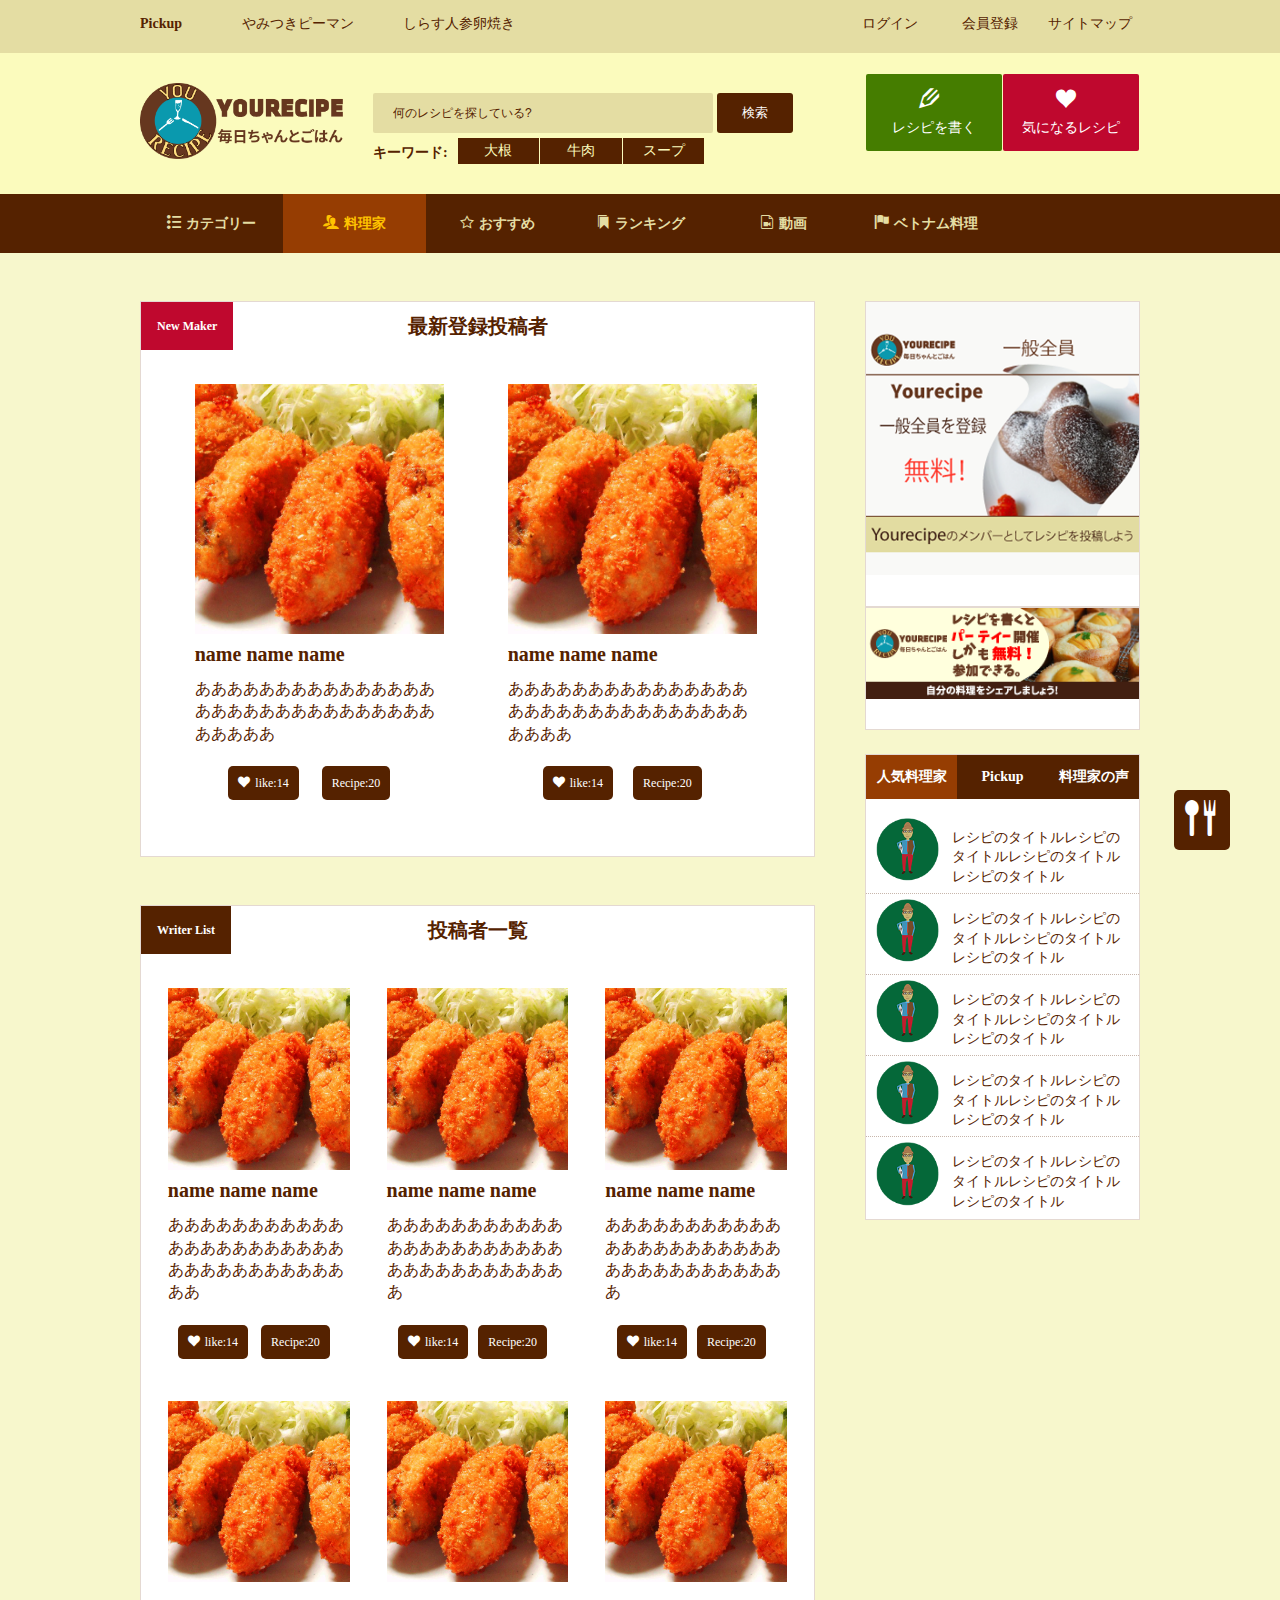
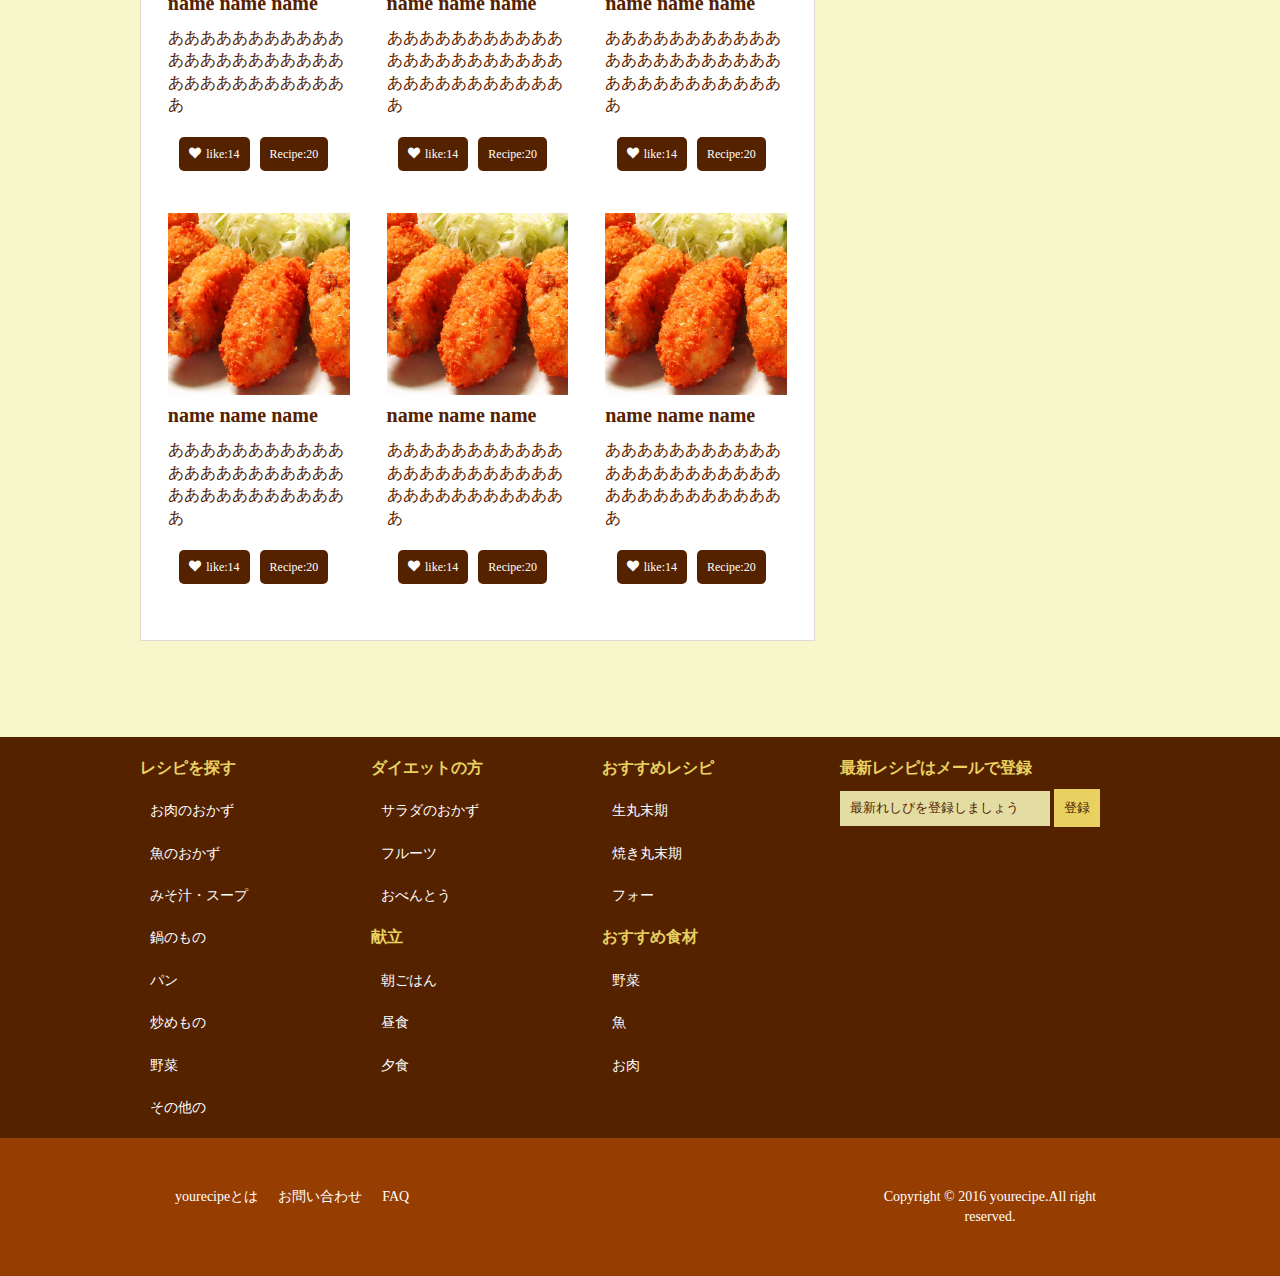
<file: maker.html>
<!DOCTYPE html>
<html lang="ja">

<head>
    <meta charset="UTF-8">
    <title>「yourecipe -ユーショク」毎日ちゃんとごはん</title>
    <meta name="viewport" content="width=device-width, initial-scale=1.0" />
    <meta name="description" content="" />
    <meta name="author" content="" />
    <link rel="stylesheet" type="text/css" href="css/icon.css">
    <link rel="stylesheet" type="text/css" href="css/reset.css">
    <link rel="stylesheet" type="text/css" href="css/flexslider.css">
    <link rel="stylesheet" type="text/css" href="css/style.css">
</head>

<body>
    <header class="header-page">
        <div class="yr-top-nav clearfix">
            <div class="yr-wrapper">
                <div class="yr-han clearfix">
                    <div class="yr-main">
                        <div class="random-news clearfix">
                            <h4 class="random-title">Pickup</h4>
                            <div class="yr-header">
                                <ul class="clearfix">
                                    <li><a href="#">やみつきピーマン</a></li>
                                    <li><a href="#">しらす人参卵焼き</a></li>
                                </ul>
                            </div>
                        </div>
                    </div>
                    <div class="user yr-sidebar">
                        <ul class="clearfix">
                            <li><span data-icon="&#xe98d;"></span><a href="#">ログイン</a></li>
                            <li><span data-icon="&#xea13;"></span><a href="#">会員登録</a></li>
                            <li><span data-icon="&#xe94b;"></span><a href="#">サイトマップ</a></li>
                        </ul>
                    </div>
                </div>
            </div>
        </div>
        <!--end ys-top-nav-->
        <div class="yr-top-main">
            <div class="yr-wrapper">
                <div class="yr-han clearfix">
                    <div class="yr-main clearfix">
                        <div class="yr-logo clearfix">
                            <a href="index.html"><img src="img/logo/logo.png" alt="ysshoku" title="毎日ちゃんとご飯"></a>
                            <div class="mobile">
                                <div class="toggle toggle--move">
                                    <span>モバイル</span>
                                </div>
                            </div>
                        </div>
                        <div class="yr-search top-column">
                            <form class="search-form clearfix" action="search.php" method="get">
                                <span class="icon-search" data-icon="&#xe986;"></span>
                                <input class="search-text" type="search " name="searchs" onblur="if (this.value == '')
                                    this.value = this.defaultValue;" onfocus="if (this.value == this.defaultValue)
                                    this.value = '';" value="何のレシピを探している?" label>
                                <input class="search-su" type="submit" name="submit" value="検索">
                            </form>
                            <div class="keyword">
                                <h4>キーワード:</h4>
                                <ul class="key clearfix">
                                    <li><a href="">大根</a></li>
                                    <li><a href="">牛肉</a>
                                        <li><a href="">スープ</a></li>
                                </ul>
                            </div>
                        </div>
                    </div>
                    <div class="yr-save-like yr-sidebar">
                        <ul class="like clearfix">
                            <li><a href="#"><span data-icon="&#xe906;">レシピを書く</span></a></li>
                            <li><a href="#"><span data-icon="&#xe9da;">気になるレシピ</span></a></li>
                        </ul>
                    </div>
                </div>
            </div>
            <div class="main-menu">
                <div class="navi yr-wrapper">
                    <nav class="yr-main-nav">
                        <ul class="clearfix">
                            <li><a href="category.html"><span data-icon="&#xe9bb;">カテゴリー</span></a></li>
                            <li><a href="maker.html"><span data-icon="&#xe972;">料理家</span></a></li>
                            <li><a href="susume.html"><span data-icon="&#xe9d7;">おすすめ</span></a></li>
                            </li>
                            <li><a href="ranking.html"><span data-icon="&#xe9d3;">ランキング</span></a></li>
                            </li>
                            <li><a href="video.html"><span data-icon="&#xe92a;">動画</span></a></li>
                            </li>
                            <li><a href="vietnam.html"><span data-icon="&#xe9cc;">ベトナム料理</span></a></li>
                            </li>
                        </ul>
                    </nav>
                </div>
            </div>
            <!--end navi-->
        </div>
        <!--end ys-top-nav-->
    </header>
    <!--end header-->
    <div class="content">
        <div class="yr-wrapper">
            <div class="yr-han clearfix">
                <div class="yr-main">
                    <div class="maker">
                        <h1 class="yr-headline-title"><span>new maker</span><a href="#">最新登録投稿者</a></h1>
                        <div class="maker-wrap clearfix">
                            <div class="maker-article">
                                <a href=""><img src="img/recipe/kaki.jpg" alt=""></a>
                                <h4 class="item-title"><a href="">name name name</a></h4>
                                <div class="hito-koto">
                                    <p>あああああああああああああああああああああああああああああああああああ</p>
                                </div>
                                <div class="static">
                                    <a href="#"><span data-icon="&#xe9da;">like:14</span></a>
                                    <a href="#"><span>Recipe:20</span></a>
                                </div>
                            </div>
                            <div class="maker-article">
                                <a href=""><img src="img/recipe/kaki.jpg" alt=""></a>
                                <h4 class="item-title"><a href="">name name name</a></h4>
                                <div class="hito-koto">
                                    <p>ああああああああああああああああああああああああああああああああああ</p>
                                </div>
                                <div class="static">
                                    <a href=""><span data-icon="&#xe9da;">like:14</span></a><a href=""><span>Recipe:20</span></a>
                                </div>
                            </div>
                        </div>
                    </div>
                    <!--end maker-->
                    <div class="maker-old">
                        <h1 class="yr-headline-title"><span>writer list</span><a href="#">投稿者一覧</a></h1>
                        <div class="maker-old-wrap clearfix">
                            <div class="maker-old-article">
                                <a href=""><img src="img/recipe/kaki.jpg" alt=""></a>
                                <h4 class="item-title"><a href="">name name name</a></h4>
                                <div class="hito-koto">
                                    <p>あああああああああああああああああああああああああああああああああああ</p>
                                </div>
                                <div class="static">
                                    <a href="#"><span data-icon="&#xe9da;">like:14</span></a>
                                    <a href="#"><span>Recipe:20</span></a>
                                </div>
                            </div>
                            <div class="maker-old-article">
                                <a href=""><img src="img/recipe/kaki.jpg" alt=""></a>
                                <h4 class="item-title"><a href="">name name name</a></h4>
                                <div class="hito-koto">
                                    <p>ああああああああああああああああああああああああああああああああああ</p>
                                </div>
                                <div class="static">
                                    <a href=""><span data-icon="&#xe9da;">like:14</span></a><a href=""><span>Recipe:20</span></a>
                                </div>
                            </div>
                            <div class="maker-old-article">
                                <a href=""><img src="img/recipe/kaki.jpg" alt=""></a>
                                <h4 class="item-title"><a href="">name name name</a></h4>
                                <div class="hito-koto">
                                    <p>ああああああああああああああああああああああああああああああああああ</p>
                                </div>
                                <div class="static">
                                    <a href=""><span data-icon="&#xe9da;">like:14</span></a><a href=""><span>Recipe:20</span></a>
                                </div>
                            </div>
                            <div class="maker-old-article">
                                <a href=""><img src="img/recipe/kaki.jpg" alt=""></a>
                                <h4 class="item-title"><a href="">name name name</a></h4>
                                <div class="hito-koto">
                                    <p>ああああああああああああああああああああああああああああああああああ</p>
                                </div>
                                <div class="static">
                                    <a href=""><span data-icon="&#xe9da;">like:14</span></a><a href=""><span>Recipe:20</span></a>
                                </div>
                            </div>
                            <div class="maker-old-article">
                                <a href=""><img src="img/recipe/kaki.jpg" alt=""></a>
                                <h4 class="item-title"><a href="">name name name</a></h4>
                                <div class="hito-koto">
                                    <p>ああああああああああああああああああああああああああああああああああ</p>
                                </div>
                                <div class="static">
                                    <a href=""><span data-icon="&#xe9da;">like:14</span></a><a href=""><span>Recipe:20</span></a>
                                </div>
                            </div>
                            <div class="maker-old-article">
                                <a href=""><img src="img/recipe/kaki.jpg" alt=""></a>
                                <h4 class="item-title"><a href="">name name name</a></h4>
                                <div class="hito-koto">
                                    <p>ああああああああああああああああああああああああああああああああああ</p>
                                </div>
                                <div class="static">
                                    <a href=""><span data-icon="&#xe9da;">like:14</span></a><a href=""><span>Recipe:20</span></a>
                                </div>
                            </div>
                            <div class="maker-old-article">
                                <a href=""><img src="img/recipe/kaki.jpg" alt=""></a>
                                <h4 class="item-title"><a href="">name name name</a></h4>
                                <div class="hito-koto">
                                    <p>ああああああああああああああああああああああああああああああああああ</p>
                                </div>
                                <div class="static">
                                    <a href=""><span data-icon="&#xe9da;">like:14</span></a><a href=""><span>Recipe:20</span></a>
                                </div>
                            </div>
                            <div class="maker-old-article">
                                <a href=""><img src="img/recipe/kaki.jpg" alt=""></a>
                                <h4 class="item-title"><a href="">name name name</a></h4>
                                <div class="hito-koto">
                                    <p>ああああああああああああああああああああああああああああああああああ</p>
                                </div>
                                <div class="static">
                                    <a href=""><span data-icon="&#xe9da;">like:14</span></a><a href=""><span>Recipe:20</span></a>
                                </div>
                            </div>
                            <div class="maker-old-article">
                                <a href=""><img src="img/recipe/kaki.jpg" alt=""></a>
                                <h4 class="item-title"><a href="">name name name</a></h4>
                                <div class="hito-koto">
                                    <p>ああああああああああああああああああああああああああああああああああ</p>
                                </div>
                                <div class="static">
                                    <a href=""><span data-icon="&#xe9da;">like:14</span></a><a href=""><span>Recipe:20</span></a>
                                </div>
                            </div>
                        </div>
                    </div>
                </div>
                <div class="yr-sidebar">
                    <div class="ads-2">
                        <a href=""><img src="img/banner/banner-1.png" alt=""></a>
                    </div>
                    <div class="ads-3">
                        <a href=""><img src="img/banner/banner-2.png" alt=""></a>
                    </div>
                    <div class="article-static">
                        <div class="newest">
                            <div class="clearfix">
                                <ul class="tab-menu">
                                    <li class="tab-link active" data-tab="tab1">
                                        <a href="#tab1">人気料理家</a>
                                    </li>
                                    <li class="tab-link" data-tab="tab2">
                                        <a href="#tab2">Pickup</a>
                                    </li>
                                    <li class="tab-link" data-tab="tab3">
                                        <a href="#tab3">料理家の声</a>
                                    </li>
                                </ul>
                            </div>
                            <div class="tab-content">
                                <div id="tab1" class="tab active">
                                    <ul>
                                        <li>
                                            <div class="static-title">
                                                <a href=""><img src="img/han.png" alt=""><span>レシピのタイトルレシピのタイトルレシピのタイトルレシピのタイトル</span></a>
                                            </div>
                                        </li>
                                        <li>
                                            <div class="static-title">
                                                <a href=""><img src="img/han.png" alt=""><span>レシピのタイトルレシピのタイトルレシピのタイトルレシピのタイトル</span></a>
                                            </div>
                                        </li>
                                        <li>
                                            <div class="static-title">
                                                <a href=""><img src="img/han.png" alt=""><span>レシピのタイトルレシピのタイトルレシピのタイトルレシピのタイトル</span></a>
                                            </div>
                                        </li>
                                        <li>
                                            <div class="static-title">
                                                <a href=""><img src="img/han.png" alt=""><span>レシピのタイトルレシピのタイトルレシピのタイトルレシピのタイトル</span></a>
                                            </div>
                                        </li>
                                        <li>
                                            <div class="static-title">
                                                <a href=""><img src="img/han.png" alt=""><span>レシピのタイトルレシピのタイトルレシピのタイトルレシピのタイトル</span></a>
                                            </div>
                                        </li>
                                    </ul>
                                </div>
                                <div id="tab2" class="tab">
                                    <ul>
                                        <li>
                                            <div class="static-title">
                                                <a href=""><img src="img/han.png" alt=""><span>han han han han han</span></a>
                                            </div>
                                        </li>
                                        <li>
                                            <div class="static-title">
                                                <a href=""><img src="img/han.png" alt=""><span>hieuhieuhieu</span></a>
                                            </div>
                                        </li>
                                        <li>
                                            <div class="static-title">
                                                <a href=""><img src="img/han.png" alt=""><span>レシピのタイトルレシピのタイトルレシピのタイトルレシピのタイトル</span></a>
                                            </div>
                                        </li>
                                        <li>
                                            <div class="static-title">
                                                <a href=""><img src="img/han.png" alt=""><span>レシピのタイトルレシピのタイトルレシピのタイトルレシピのタイトル</span></a>
                                            </div>
                                        </li>
                                        <li>
                                            <div class="static-title">
                                                <a href=""><img src="img/han.png" alt=""><span>レシピのタイトルレシピのタイトルレシピのタイトルレシピのタイトル</span></a>
                                            </div>
                                        </li>
                                    </ul>
                                </div>
                                <div id="tab3" class="tab">
                                    <ul>
                                        <li>
                                            <div class="static-title">
                                                <a href=""><img src="img/han.png" alt=""><span>レシピのタイトルレシピのタイトルレシピのタイトルレシピのタイトル</span></a>
                                            </div>
                                        </li>
                                        <li>
                                            <div class="static-title">
                                                <a href=""><img src="img/han.png" alt=""><span>レシピのタイトルレシピのタイトルレシピのタイトルレシピのタイトル</span></a>
                                            </div>
                                        </li>
                                        <li>
                                            <div class="static-title">
                                                <a href=""><img src="img/han.png" alt=""><span>レシピのタイトルレシピのタイトルレシピのタイトルレシピのタイトル</span></a>
                                            </div>
                                        </li>
                                        <li>
                                            <div class="static-title">
                                                <a href=""><img src="img/han.png" alt=""><span>レシピのタイトルレシピのタイトルレシピのタイトルレシピのタイトル</span></a>
                                            </div>
                                        </li>
                                        <li>
                                            <div class="static-title">
                                                <a href=""><img src="img/han.png" alt=""><span>レシピのタイトルレシピのタイトルレシピのタイトルレシピのタイトル</span></a>
                                            </div>
                                        </li>
                                    </ul>
                                </div>
                            </div>
                        </div>
                    </div>
                </div>
                <!--end yr-sidebar-->
            </div>
            <!--end yr-main-->
        </div>
    </div>
    <!--end content-->
    <footer>
        <div class="footer-top">
            <div class="yr-wrapper">
                <div class="yr-han clearfix">
                    <div class="yr-main">
                        <div class="footer-col">
                            <h4>レシピを探す</h4>
                            <ul>
                                <li><a href="">お肉のおかず</a></li>
                                <li><a href="">魚のおかず</a></li>
                                <li><a href="">みそ汁・スープ</a></li>
                                <li><a href="">鍋のもの</a></li>
                                <li><a href="">パン</a></li>
                                <li><a href="">炒めもの</a></li>
                                <li><a href="">野菜</a></li>
                                <li><a href="">その他の</a></li>
                            </ul>
                        </div>
                        <div class="footer-col">
                            <h4>ダイエットの方</h4>
                            <ul>
                                <li><a href="">サラダのおかず</a></li>
                                <li><a href="">フルーツ</a></li>
                                <li><a href="">おべんとう</a></li>
                            </ul>
                            <h4>献立</h4>
                            <ul>
                                <li><a href="">朝ごはん</a></li>
                                <li><a href="">昼食</a></li>
                                <li><a href="">夕食</a></li>
                            </ul>
                        </div>
                        <div class="footer-col">
                            <h4>おすすめレシピ</h4>
                            <ul>
                                <li><a href="">生丸末期</a></li>
                                <li><a href="">焼き丸末期</a></li>
                                <li><a href="">フォー</a></li>
                            </ul>
                            <h4>おすすめ食材</h4>
                            <ul>
                                <li><a href="">野菜</a></li>
                                <li><a href="">魚</a></li>
                                <li><a href="">お肉</a></li>
                            </ul>
                        </div>
                    </div>
                    <div class="yr-sidebar">
                        <div class="subcribe">
                            <h4 class="yr-headline-title">最新レシピはメールで登録</h4>
                            <form action="#" method="get">
                                <input class="search-text" type="search" name="searchs" onblur="if (this.value == '')
                                    this.value = this.defaultValue;" onfocus="if (this.value == this.defaultValue)
                                    this.value = '';" value="最新れしぴを登録しましょう" label>
                                <input class="search-su" type="submit" name="submit" value="登録">
                            </form>
                        </div>
                    </div>
                </div>
            </div>
        </div>
        <div class="footer-bottom">
            <div class="yr-wrapper">
                <div class="yr-han clearfix">
                    <div class="yr-main">
                        <div class="nav-bot">
                            <ul class="clearfix">
                                <li><a href="">yourecipeとは</a></li>
                                <li><a href="">お問い合わせ</a></li>
                                <li><a href="">FAQ</a></li>
                            </ul>
                        </div>
                    </div>
                    <div class="yr-sidebar">
                        <div class="copyright">
                            <p>Copyright &copy; 2016 yourecipe.All right reserved.</p>
                        </div>
                    </div>
                </div>
            </div>
            <a class="scrolltop" href=""><span data-icon="&#xe9a3;"></span></a>
        </div>
    </footer>
    <script src="js/jquery-2.1.4.min.js"></script>
    <script src="js/jquery.flexslider-min.js"></script>
    <script src="js/yourecipe.js"></script>
    <script>
    console.log('This page has ' + $('*').length + ' elements!');
    </script>
</body>

</html>
</file>
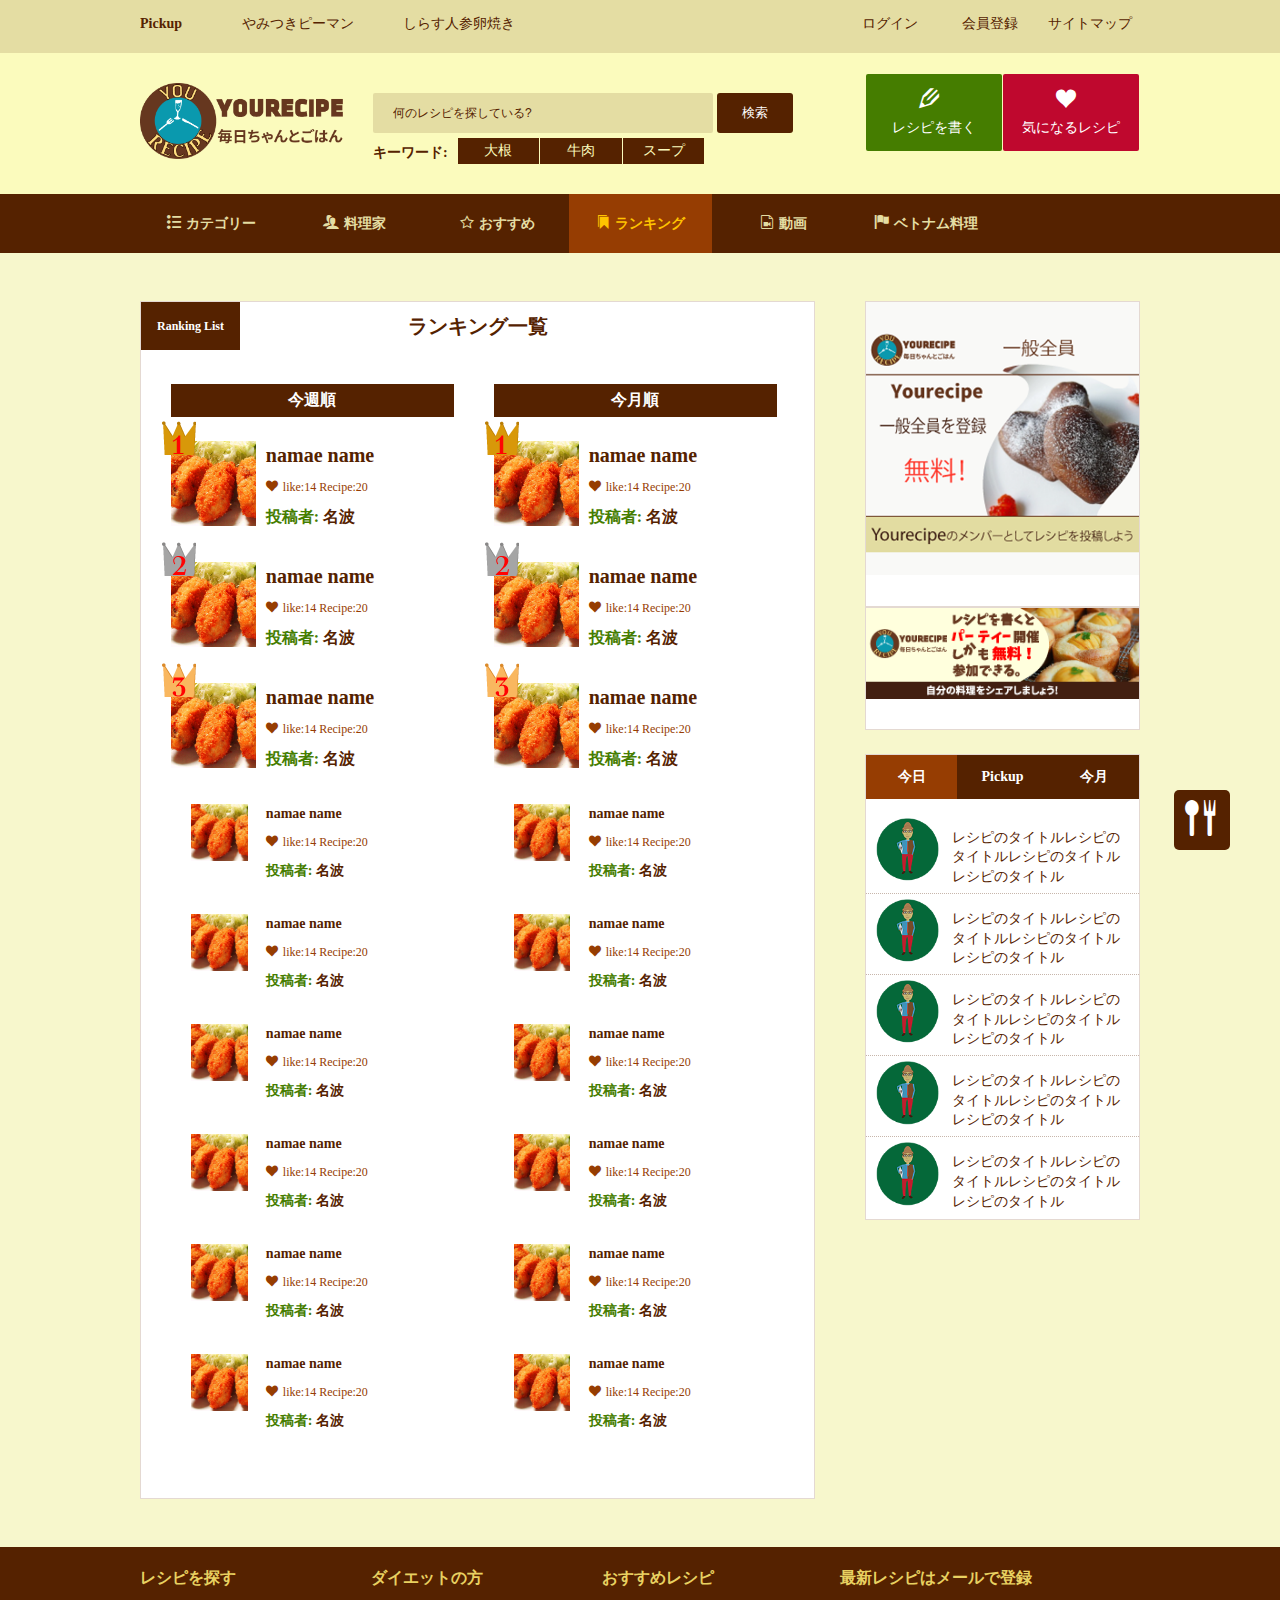
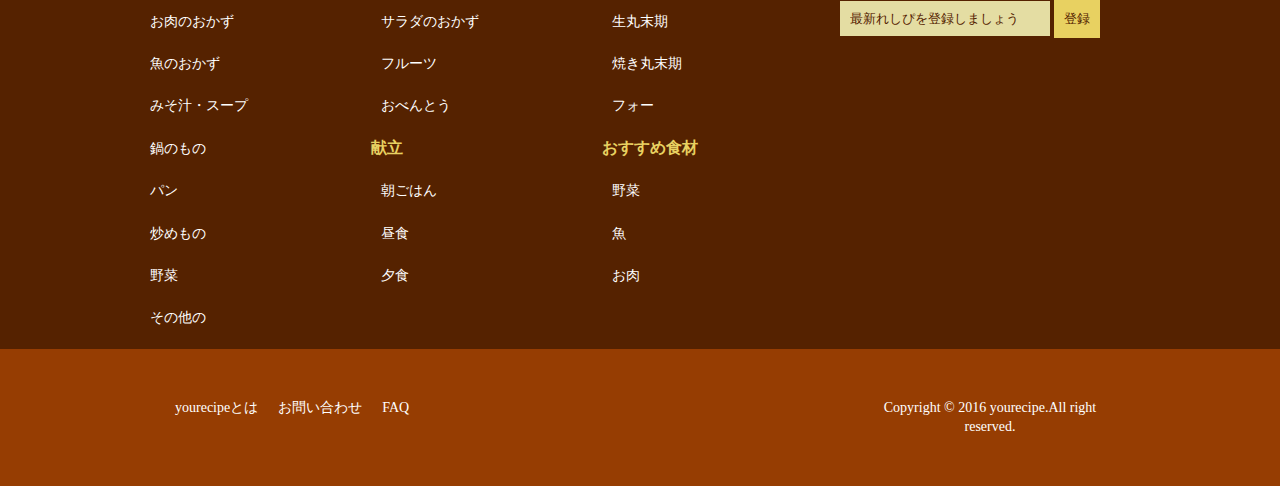
<file: ranking.html>
<!DOCTYPE html>
<html lang="ja">

<head>
    <meta charset="UTF-8">
    <title>「yourecipe -ユーショク」毎日ちゃんとごはん</title>
    <meta name="viewport" content="width=device-width, initial-scale=1.0" />
    <meta name="description" content="" />
    <meta name="author" content="" />
    <link rel="stylesheet" type="text/css" href="css/icon.css">
    <link rel="stylesheet" type="text/css" href="css/reset.css">
    <link rel="stylesheet" type="text/css" href="css/flexslider.css">
    <link rel="stylesheet" type="text/css" href="css/style.css">
</head>

<body>
    <header class="header-page">
        <div class="yr-top-nav clearfix">
            <div class="yr-wrapper">
                <div class="yr-han clearfix">
                    <div class="yr-main">
                        <div class="random-news clearfix">
                            <h4 class="random-title">Pickup</h4>
                            <div class="yr-header">
                                <ul class="clearfix">
                                    <li><a href="#">やみつきピーマン</a></li>
                                    <li><a href="#">しらす人参卵焼き</a></li>
                                </ul>
                            </div>
                        </div>
                    </div>
                    <div class="user yr-sidebar">
                        <ul class="clearfix">
                            <li><span data-icon="&#xe98d;"></span><a href="#">ログイン</a></li>
                            <li><span data-icon="&#xea13;"></span><a href="#">会員登録</a></li>
                            <li><span data-icon="&#xe94b;"></span><a href="#">サイトマップ</a></li>
                        </ul>
                    </div>
                </div>
            </div>
        </div>
        <!--end ys-top-nav-->
        <div class="yr-top-main">
            <div class="yr-wrapper">
                <div class="yr-han clearfix">
                    <div class="yr-main clearfix">
                        <div class="yr-logo clearfix">
                            <a href="index.html"><img src="img/logo/logo.png" alt="ysshoku" title="毎日ちゃんとご飯"></a>
                            <div class="mobile">
                                <div class="toggle toggle--move">
                                    <span>モバイル</span>
                                </div>
                            </div>
                        </div>
                        <div class="yr-search top-column">
                            <form class="search-form clearfix" action="search.php" method="get">
                                <span class="icon-search" data-icon="&#xe986;"></span>
                                <input class="search-text" type="search " name="searchs" onblur="if (this.value == '')
                                    this.value = this.defaultValue;" onfocus="if (this.value == this.defaultValue)
                                    this.value = '';" value="何のレシピを探している?" label>
                                <input class="search-su" type="submit" name="submit" value="検索">
                            </form>
                            <div class="keyword">
                                <h4>キーワード:</h4>
                                <ul class="key clearfix">
                                    <li><a href="">大根</a></li>
                                    <li><a href="">牛肉</a>
                                        <li><a href="">スープ</a></li>
                                </ul>
                            </div>
                        </div>
                    </div>
                    <div class="yr-save-like yr-sidebar">
                        <ul class="like clearfix">
                            <li><a href="#"><span data-icon="&#xe906;">レシピを書く</span></a></li>
                            <li><a href="#"><span data-icon="&#xe9da;">気になるレシピ</span></a></li>
                        </ul>
                    </div>
                </div>
            </div>
            <div class="main-menu">
                <div class="navi yr-wrapper">
                    <nav class="yr-main-nav">
                        <ul class="clearfix">
                            <li><a href="category.html"><span data-icon="&#xe9bb;">カテゴリー</span></a></li>
                            <li><a href="maker.html"><span data-icon="&#xe972;">料理家</span></a></li>
                            <li><a href="susume.html"><span data-icon="&#xe9d7;">おすすめ</span></a></li>
                            </li>
                            <li><a href="ranking.html"><span data-icon="&#xe9d3;">ランキング</span></a></li>
                            </li>
                            <li><a href="video.html"><span data-icon="&#xe92a;">動画</span></a></li>
                            </li>
                            <li><a href="vietnam.html"><span data-icon="&#xe9cc;">ベトナム料理</span></a></li>
                            </li>
                        </ul>
                    </nav>
                </div>
            </div>
            <!--end navi-->
        </div>
        <!--end ys-top-nav-->
    </header>
    <!--end header-->
    <div class="content">
        <div class="yr-wrapper">
            <div class="yr-han clearfix">
                <div class="yr-main">
                    <div class="ranking-list clearfix">
                        <h1 class="yr-headline-title"><span>ranking list</span><a href="#">ランキング一覧</a></h1>
                        <div class="ranking-wrap">
                            <h4 class="ranking-title">今週順</h4>
                            <div class="ranking-number clearfix">
                                <div class="item-thumb">
                                    <img src="img/recipe/kaki.jpg" alt="">
                                    <div class="ranks"><img src="img/rank1.png" alt=""></div>
                                </div>
                                <div class="item-content">
                                    <h4 class="item-title"><a href="">namae name</a></h4>
                                    <div class="static">
                                        <span data-icon="&#xe9da;">like:14 <span>Recipe:20</span></span>
                                    </div>
                                    <div class="writer">
                                        <h4>投稿者:</h4>
                                        <a href="">名波</a>
                                    </div>
                                </div>
                            </div>
                            <div class="ranking-number clearfix">
                                <div class="item-thumb">
                                    <img src="img/recipe/kaki.jpg" alt="">
                                    <div class="ranks"><img src="img/rank2.png" alt=""></div>
                                </div>
                                <div class="item-content">
                                    <h4 class="item-title"><a href="">namae name</a></h4>
                                    <div class="static">
                                        <span data-icon="&#xe9da;">like:14 <span>Recipe:20</span></span>
                                    </div>
                                    <div class="writer">
                                        <h4>投稿者:</h4>
                                        <a href="">名波</a>
                                    </div>
                                </div>
                            </div>
                            <div class="ranking-number clearfix">
                                <div class="item-thumb">
                                    <img src="img/recipe/kaki.jpg" alt="">
                                    <div class="ranks"><img src="img/rank3.png" alt=""></div>
                                </div>
                                <div class="item-content">
                                    <h4 class="item-title"><a href="#">namae name</a></h4>
                                    <div class="static">
                                        <span data-icon="&#xe9da;">like:14 <span>Recipe:20</span></span>
                                    </div>
                                    <div class="writer">
                                        <h4>投稿者:</h4>
                                        <a href="#">名波</a>
                                    </div>
                                </div>
                            </div>
                            <div class="ranking-number clearfix">
                                <div class="item-thumb hai">
                                    <img src="img/recipe/kaki.jpg" alt="">
                                </div>
                                <div class="item-content hai-content">
                                    <h4 class="item-title"><a href="#">namae name</a></h4>
                                    <div class="static">
                                        <span data-icon="&#xe9da;">like:14 <span>Recipe:20</span></span>
                                    </div>
                                    <div class="writer">
                                        <h4>投稿者:</h4>
                                        <a href="#">名波</a>
                                    </div>
                                </div>
                            </div>
                            <div class="ranking-number clearfix">
                                <div class="item-thumb hai">
                                    <img src="img/recipe/kaki.jpg" alt="">
                                </div>
                                <div class="item-content hai-content">
                                    <h4 class="item-title"><a href="#">namae name</a></h4>
                                    <div class="static">
                                        <span data-icon="&#xe9da;">like:14 <span>Recipe:20</span></span>
                                    </div>
                                    <div class="writer">
                                        <h4>投稿者:</h4>
                                        <a href="#">名波</a>
                                    </div>
                                </div>
                            </div>
                            <div class="ranking-number clearfix">
                                <div class="item-thumb hai">
                                    <img src="img/recipe/kaki.jpg" alt="">
                                </div>
                                <div class="item-content hai-content">
                                    <h4 class="item-title"><a href="#">namae name</a></h4>
                                    <div class="static">
                                        <span data-icon="&#xe9da;">like:14 <span>Recipe:20</span></span>
                                    </div>
                                    <div class="writer">
                                        <h4>投稿者:</h4>
                                        <a href="#">名波</a>
                                    </div>
                                </div>
                            </div>
                            <div class="ranking-number clearfix">
                                <div class="item-thumb hai">
                                    <img src="img/recipe/kaki.jpg" alt="">
                                </div>
                                <div class="item-content hai-content">
                                    <h4 class="item-title"><a href="#">namae name</a></h4>
                                    <div class="static">
                                        <span data-icon="&#xe9da;">like:14 <span>Recipe:20</span></span>
                                    </div>
                                    <div class="writer">
                                        <h4>投稿者:</h4>
                                        <a href="#">名波</a>
                                    </div>
                                </div>
                            </div>
                            <div class="ranking-number clearfix">
                                <div class="item-thumb hai">
                                    <img src="img/recipe/kaki.jpg" alt="">
                                </div>
                                <div class="item-content hai-content">
                                    <h4 class="item-title"><a href="#">namae name</a></h4>
                                    <div class="static">
                                        <span data-icon="&#xe9da;">like:14 <span>Recipe:20</span></span>
                                    </div>
                                    <div class="writer">
                                        <h4>投稿者:</h4>
                                        <a href="#">名波</a>
                                    </div>
                                </div>
                            </div>
                            <div class="ranking-number clearfix">
                                <div class="item-thumb hai">
                                    <img src="img/recipe/kaki.jpg" alt="">
                                </div>
                                <div class="item-content hai-content">
                                    <h4 class="item-title"><a href="#">namae name</a></h4>
                                    <div class="static">
                                        <span data-icon="&#xe9da;">like:14 <span>Recipe:20</span></span>
                                    </div>
                                    <div class="writer">
                                        <h4>投稿者:</h4>
                                        <a href="#">名波</a>
                                    </div>
                                </div>
                            </div>
                        </div>
                        <div class="ranking-wrap">
                            <h4 class="ranking-title">今月順</h4>
                            <div class="ranking-number clearfix">
                                <div class="item-thumb">
                                    <img src="img/recipe/kaki.jpg" alt="">
                                    <div class="ranks"><img src="img/rank1.png" alt=""></div>
                                </div>
                                <div class="item-content">
                                    <h4 class="item-title"><a href="">namae name</a></h4>
                                    <div class="static">
                                        <span data-icon="&#xe9da;">like:14 <span>Recipe:20</span></span>
                                    </div>
                                    <div class="writer">
                                        <h4>投稿者:</h4>
                                        <a href="#">名波</a>
                                    </div>
                                </div>
                            </div>
                            <div class="ranking-number clearfix">
                                <div class="item-thumb">
                                    <img src="img/recipe/kaki.jpg" alt="">
                                    <div class="ranks"><img src="img/rank2.png" alt=""></div>
                                </div>
                                <div class="item-content">
                                    <h4 class="item-title"><a href="">namae name</a></h4>
                                    <div class="static">
                                        <span data-icon="&#xe9da;">like:14 <span>Recipe:20</span></span>
                                    </div>
                                    <div class="writer">
                                        <h4>投稿者:</h4>
                                        <a href="">名波</a>
                                    </div>
                                </div>
                            </div>
                            <div class="ranking-number clearfix">
                                <div class="item-thumb">
                                    <img src="img/recipe/kaki.jpg" alt="">
                                    <div class="ranks"><img src="img/rank3.png" alt=""></div>
                                </div>
                                <div class="item-content">
                                    <h4 class="item-title"><a href="">namae name</a></h4>
                                    <div class="static">
                                        <span data-icon="&#xe9da;">like:14 <span>Recipe:20</span></span>
                                    </div>
                                    <div class="writer">
                                        <h4>投稿者:</h4>
                                        <a href="">名波</a>
                                    </div>
                                </div>
                            </div>
                            <div class="ranking-number clearfix">
                                <div class="item-thumb hai">
                                    <img src="img/recipe/kaki.jpg" alt="">
                                </div>
                                <div class="item-content hai-content">
                                    <h4 class="item-title"><a href="">namae name</a></h4>
                                    <div class="static">
                                        <span data-icon="&#xe9da;">like:14 <span>Recipe:20</span></span>
                                    </div>
                                    <div class="writer">
                                        <h4>投稿者:</h4>
                                        <a href="">名波</a>
                                    </div>
                                </div>
                            </div>
                            <div class="ranking-number clearfix">
                                <div class="item-thumb hai">
                                    <img src="img/recipe/kaki.jpg" alt="">
                                </div>
                                <div class="item-content hai-content">
                                    <h4 class="item-title"><a href="">namae name</a></h4>
                                    <div class="static">
                                        <span data-icon="&#xe9da;">like:14 <span>Recipe:20</span></span>
                                    </div>
                                    <div class="writer">
                                        <h4>投稿者:</h4>
                                        <a href="">名波</a>
                                    </div>
                                </div>
                            </div>
                            <div class="ranking-number clearfix">
                                <div class="item-thumb hai">
                                    <img src="img/recipe/kaki.jpg" alt="">
                                </div>
                                <div class="item-content hai-content">
                                    <h4 class="item-title"><a href="">namae name</a></h4>
                                    <div class="static">
                                        <span data-icon="&#xe9da;">like:14 <span>Recipe:20</span></span>
                                    </div>
                                    <div class="writer">
                                        <h4>投稿者:</h4>
                                        <a href="">名波</a>
                                    </div>
                                </div>
                            </div>
                            <div class="ranking-number clearfix">
                                <div class="item-thumb hai">
                                    <img src="img/recipe/kaki.jpg" alt="">
                                </div>
                                <div class="item-content hai-content">
                                    <h4 class="item-title"><a href="">namae name</a></h4>
                                    <div class="static">
                                        <span data-icon="&#xe9da;">like:14 <span>Recipe:20</span></span>
                                    </div>
                                    <div class="writer">
                                        <h4>投稿者:</h4>
                                        <a href="">名波</a>
                                    </div>
                                </div>
                            </div>
                            <div class="ranking-number clearfix">
                                <div class="item-thumb hai">
                                    <img src="img/recipe/kaki.jpg" alt="">
                                </div>
                                <div class="item-content hai-content">
                                    <h4 class="item-title"><a href="">namae name</a></h4>
                                    <div class="static">
                                        <span data-icon="&#xe9da;">like:14 <span>Recipe:20</span></span>
                                    </div>
                                    <div class="writer">
                                        <h4>投稿者:</h4>
                                        <a href="">名波</a>
                                    </div>
                                </div>
                            </div>
                            <div class="ranking-number clearfix">
                                <div class="item-thumb hai">
                                    <img src="img/recipe/kaki.jpg" alt="">
                                </div>
                                <div class="item-content hai-content">
                                    <h4 class="item-title"><a href="">namae name</a></h4>
                                    <div class="static">
                                        <span data-icon="&#xe9da;">like:14 <span>Recipe:20</span></span>
                                    </div>
                                    <div class="writer">
                                        <h4>投稿者:</h4>
                                        <a href="">名波</a>
                                    </div>
                                </div>
                            </div>
                        </div>
                    </div>
                    <!--end ranking-->
                </div>
                <div class="yr-sidebar">
                    <div class="ads-2">
                        <a href=""><img src="img/banner/banner-1.png" alt=""></a>
                    </div>
                    <div class="ads-3">
                        <a href=""><img src="img/banner/banner-2.png" alt=""></a>
                    </div>
                    <div class="article-static">
                        <div class="newest">
                            <div class="clearfix">
                                <ul class="tab-menu">
                                    <li class="tab-link active" data-tab="tab1">
                                        <a href="#tab1">今日</a>
                                    </li>
                                    <li class="tab-link" data-tab="tab2">
                                        <a href="#tab2">Pickup</a>
                                    </li>
                                    <li class="tab-link" data-tab="tab3">
                                        <a href="#tab3">今月</a>
                                    </li>
                                </ul>
                            </div>
                            <div class="tab-content">
                                <div id="tab1" class="tab active">
                                    <ul>
                                        <li>
                                            <div class="static-title">
                                                <a href=""><img src="img/han.png" alt=""><span>レシピのタイトルレシピのタイトルレシピのタイトルレシピのタイトル</span></a>
                                            </div>
                                        </li>
                                        <li>
                                            <div class="static-title">
                                                <a href=""><img src="img/han.png" alt=""><span>レシピのタイトルレシピのタイトルレシピのタイトルレシピのタイトル</span></a>
                                            </div>
                                        </li>
                                        <li>
                                            <div class="static-title">
                                                <a href=""><img src="img/han.png" alt=""><span>レシピのタイトルレシピのタイトルレシピのタイトルレシピのタイトル</span></a>
                                            </div>
                                        </li>
                                        <li>
                                            <div class="static-title">
                                                <a href=""><img src="img/han.png" alt=""><span>レシピのタイトルレシピのタイトルレシピのタイトルレシピのタイトル</span></a>
                                            </div>
                                        </li>
                                        <li>
                                            <div class="static-title">
                                                <a href=""><img src="img/han.png" alt=""><span>レシピのタイトルレシピのタイトルレシピのタイトルレシピのタイトル</span></a>
                                            </div>
                                        </li>
                                    </ul>
                                </div>
                                <div id="tab2" class="tab">
                                    <ul>
                                        <li>
                                            <div class="static-title">
                                                <a href=""><img src="img/han.png" alt=""><span>han han han han han</span></a>
                                            </div>
                                        </li>
                                        <li>
                                            <div class="static-title">
                                                <a href=""><img src="img/han.png" alt=""><span>hieuhieuhieu</span></a>
                                            </div>
                                        </li>
                                        <li>
                                            <div class="static-title">
                                                <a href=""><img src="img/han.png" alt=""><span>レシピのタイトルレシピのタイトルレシピのタイトルレシピのタイトル</span></a>
                                            </div>
                                        </li>
                                        <li>
                                            <div class="static-title">
                                                <a href=""><img src="img/han.png" alt=""><span>レシピのタイトルレシピのタイトルレシピのタイトルレシピのタイトル</span></a>
                                            </div>
                                        </li>
                                        <li>
                                            <div class="static-title">
                                                <a href=""><img src="img/han.png" alt=""><span>レシピのタイトルレシピのタイトルレシピのタイトルレシピのタイトル</span></a>
                                            </div>
                                        </li>
                                    </ul>
                                </div>
                                <div id="tab3" class="tab">
                                    <ul>
                                        <li>
                                            <div class="static-title">
                                                <a href=""><img src="img/han.png" alt=""><span>レシピのタイトルレシピのタイトルレシピのタイトルレシピのタイトル</span></a>
                                            </div>
                                        </li>
                                        <li>
                                            <div class="static-title">
                                                <a href=""><img src="img/han.png" alt=""><span>レシピのタイトルレシピのタイトルレシピのタイトルレシピのタイトル</span></a>
                                            </div>
                                        </li>
                                        <li>
                                            <div class="static-title">
                                                <a href=""><img src="img/han.png" alt=""><span>レシピのタイトルレシピのタイトルレシピのタイトルレシピのタイトル</span></a>
                                            </div>
                                        </li>
                                        <li>
                                            <div class="static-title">
                                                <a href=""><img src="img/han.png" alt=""><span>レシピのタイトルレシピのタイトルレシピのタイトルレシピのタイトル</span></a>
                                            </div>
                                        </li>
                                        <li>
                                            <div class="static-title">
                                                <a href=""><img src="img/han.png" alt=""><span>レシピのタイトルレシピのタイトルレシピのタイトルレシピのタイトル</span></a>
                                            </div>
                                        </li>
                                    </ul>
                                </div>
                            </div>
                        </div>
                    </div>
                </div>
                <!--end yr-sidebar-->
            </div>
            <!--end yr-main-->
        </div>
    </div>
    <!--end content-->
    <footer>
        <div class="footer-top">
            <div class="yr-wrapper">
                <div class="yr-han clearfix">
                    <div class="yr-main">
                        <div class="footer-col">
                            <h4>レシピを探す</h4>
                            <ul>
                                <li><a href="">お肉のおかず</a></li>
                                <li><a href="">魚のおかず</a></li>
                                <li><a href="">みそ汁・スープ</a></li>
                                <li><a href="">鍋のもの</a></li>
                                <li><a href="">パン</a></li>
                                <li><a href="">炒めもの</a></li>
                                <li><a href="">野菜</a></li>
                                <li><a href="">その他の</a></li>
                            </ul>
                        </div>
                        <div class="footer-col">
                            <h4>ダイエットの方</h4>
                            <ul>
                                <li><a href="">サラダのおかず</a></li>
                                <li><a href="">フルーツ</a></li>
                                <li><a href="">おべんとう</a></li>
                            </ul>
                            <h4>献立</h4>
                            <ul>
                                <li><a href="">朝ごはん</a></li>
                                <li><a href="">昼食</a></li>
                                <li><a href="">夕食</a></li>
                            </ul>
                        </div>
                        <div class="footer-col">
                            <h4>おすすめレシピ</h4>
                            <ul>
                                <li><a href="">生丸末期</a></li>
                                <li><a href="">焼き丸末期</a></li>
                                <li><a href="">フォー</a></li>
                            </ul>
                            <h4>おすすめ食材</h4>
                            <ul>
                                <li><a href="">野菜</a></li>
                                <li><a href="">魚</a></li>
                                <li><a href="">お肉</a></li>
                            </ul>
                        </div>
                    </div>
                    <div class="yr-sidebar">
                        <div class="subcribe">
                            <h4 class="yr-headline-title">最新レシピはメールで登録</h4>
                            <form action="#" method="get">
                                <input class="search-text" type="search" name="searchs" onblur="if (this.value == '')
                                    this.value = this.defaultValue;" onfocus="if (this.value == this.defaultValue)
                                    this.value = '';" value="最新れしぴを登録しましょう" label>
                                <input class="search-su" type="submit" name="submit" value="登録">
                            </form>
                        </div>
                    </div>
                </div>
            </div>
        </div>
        <div class="footer-bottom">
            <div class="yr-wrapper">
                <div class="yr-han clearfix">
                    <div class="yr-main">
                        <div class="nav-bot">
                            <ul class="clearfix">
                                <li><a href="">yourecipeとは</a></li>
                                <li><a href="">お問い合わせ</a></li>
                                <li><a href="">FAQ</a></li>
                            </ul>
                        </div>
                    </div>
                    <div class="yr-sidebar">
                        <div class="copyright">
                            <p>Copyright &copy; 2016 yourecipe.All right reserved.</p>
                        </div>
                    </div>
                </div>
            </div>
            <a class="scrolltop" href=""><span data-icon="&#xe9a3;"></span></a>
        </div>
    </footer>
    <script src="js/jquery-2.1.4.min.js"></script>
    <script src="js/jquery.flexslider-min.js"></script>
    <script src="js/yourecipe.js"></script>
    <script>
    console.log('This page has ' + $('*').length + ' elements!');
    </script>
</body>

</html>
</file>
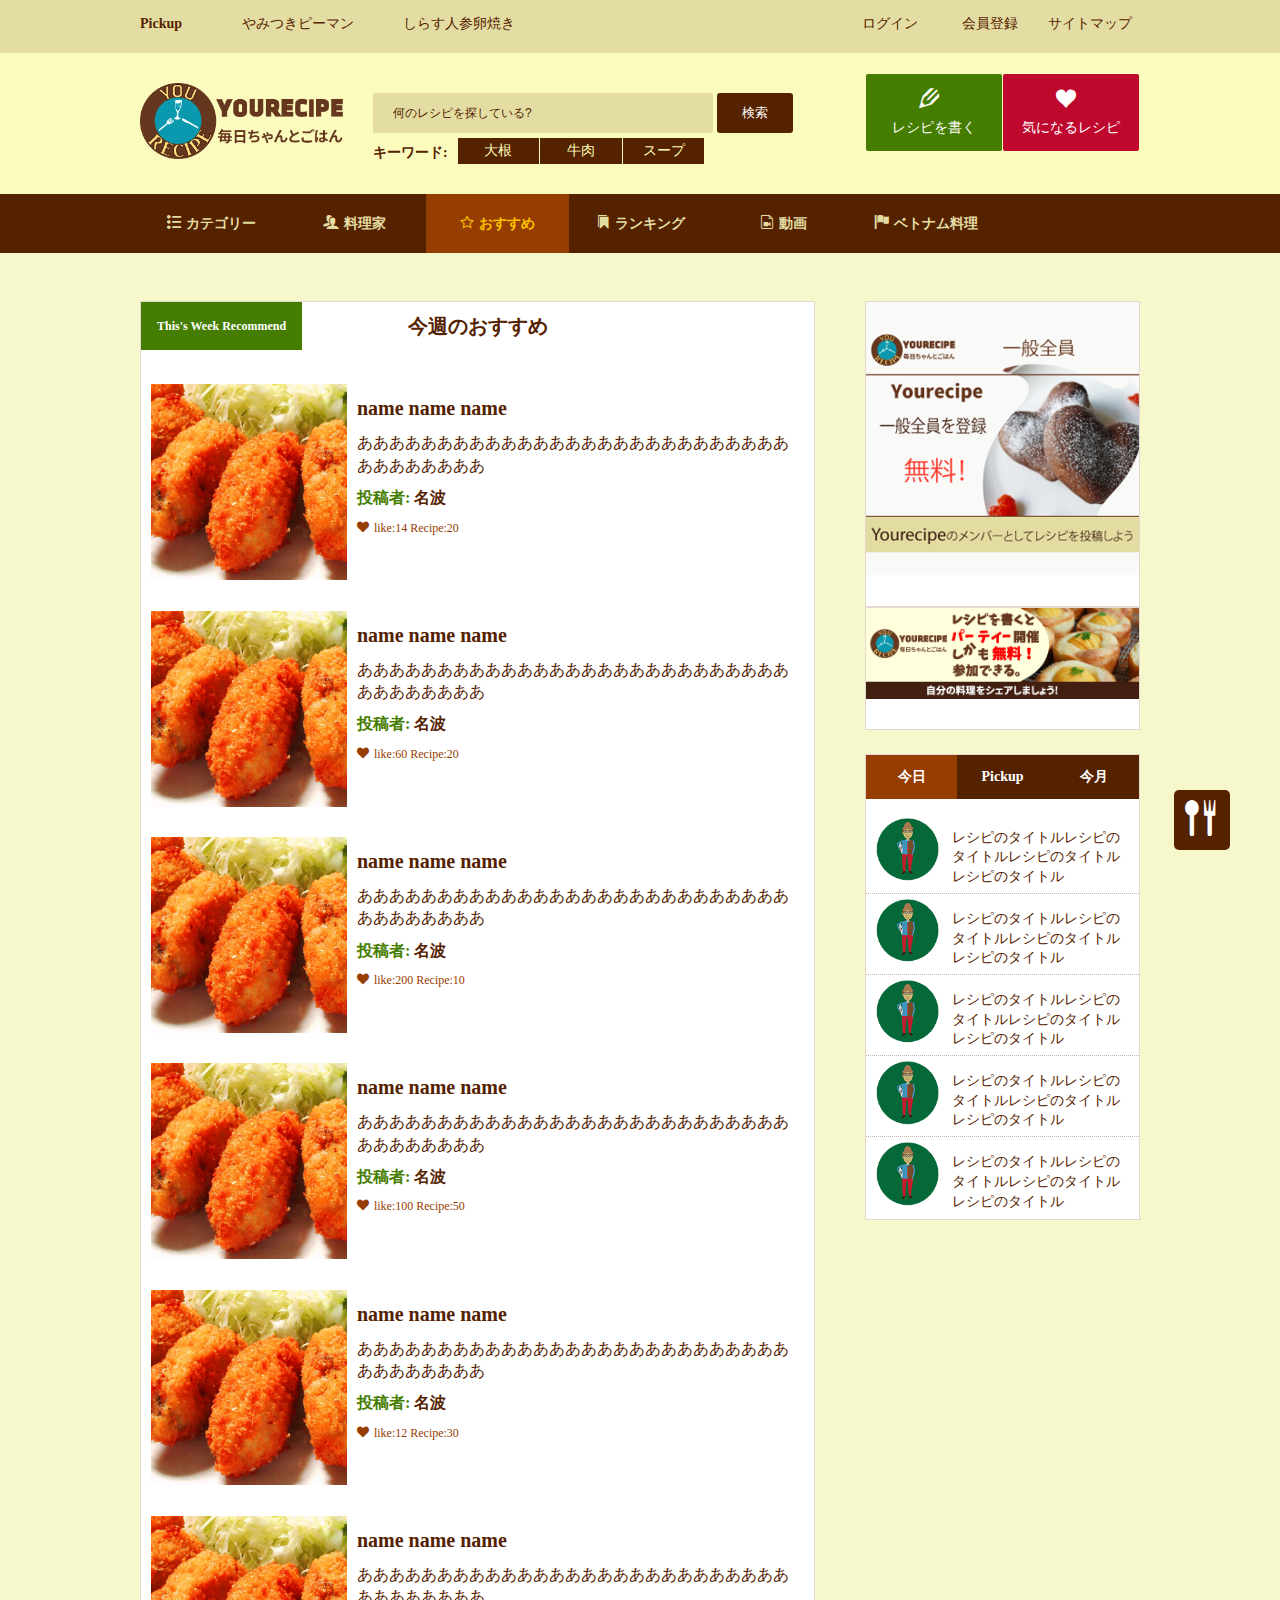
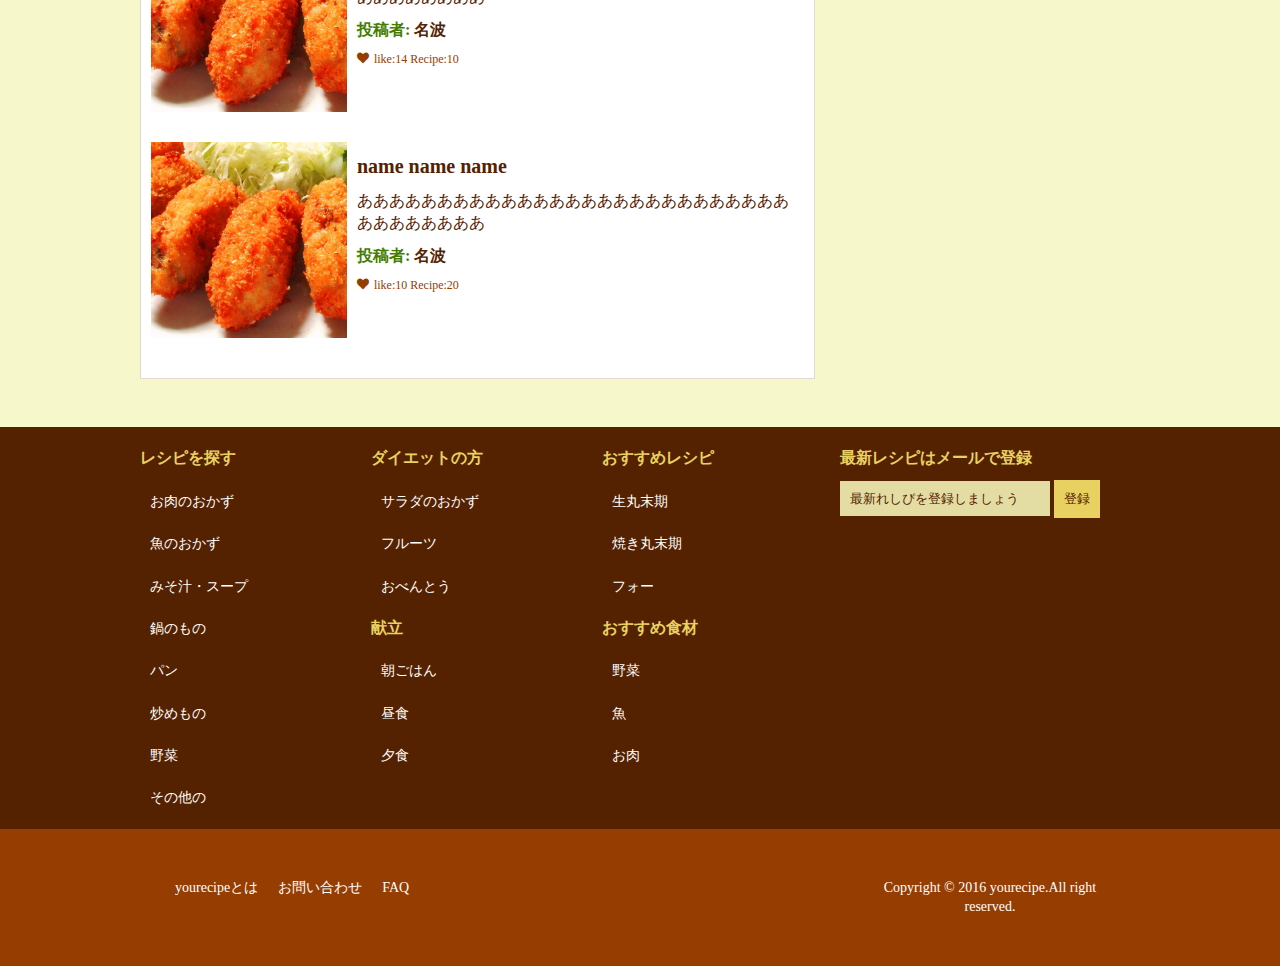
<file: susume.html>
<!DOCTYPE html>
<html lang="ja">

<head>
    <meta charset="UTF-8">
    <title>「yourecipe -ユーショク」毎日ちゃんとごはん</title>
    <meta name="viewport" content="width=device-width, initial-scale=1.0" />
    <meta name="description" content="" />
    <meta name="author" content="" />
    <link rel="stylesheet" type="text/css" href="css/icon.css">
    <link rel="stylesheet" type="text/css" href="css/reset.css">
    <link rel="stylesheet" type="text/css" href="css/flexslider.css">
    <link rel="stylesheet" type="text/css" href="css/style.css">
</head>

<body>
    <header class="header-page">
        <div class="yr-top-nav clearfix">
            <div class="yr-wrapper">
                <div class="yr-han clearfix">
                    <div class="yr-main">
                        <div class="random-news clearfix">
                            <h4 class="random-title">Pickup</h4>
                            <div class="yr-header">
                                <ul class="clearfix">
                                    <li><a href="#">やみつきピーマン</a></li>
                                    <li><a href="#">しらす人参卵焼き</a></li>
                                </ul>
                            </div>
                        </div>
                    </div>
                    <div class="user yr-sidebar">
                        <ul class="clearfix">
                            <li><span data-icon="&#xe98d;"></span><a href="#">ログイン</a></li>
                            <li><span data-icon="&#xea13;"></span><a href="#">会員登録</a></li>
                            <li><span data-icon="&#xe94b;"></span><a href="#">サイトマップ</a></li>
                        </ul>
                    </div>
                </div>
            </div>
        </div>
        <!--end ys-top-nav-->
        <div class="yr-top-main">
            <div class="yr-wrapper">
                <div class="yr-han clearfix">
                    <div class="yr-main clearfix">
                        <div class="yr-logo clearfix">
                            <a href="index.html"><img src="img/logo/logo.png" alt="ysshoku" title="毎日ちゃんとご飯"></a>
                            <div class="mobile">
                                <div class="toggle toggle--move">
                                    <span>モバイル</span>
                                </div>
                            </div>
                        </div>
                        <div class="yr-search top-column">
                            <form class="search-form clearfix" action="search.php" method="get">
                                <span class="icon-search" data-icon="&#xe986;"></span>
                                <input class="search-text" type="search " name="searchs" onblur="if (this.value == '')
                                    this.value = this.defaultValue;" onfocus="if (this.value == this.defaultValue)
                                    this.value = '';" value="何のレシピを探している?" label>
                                <input class="search-su" type="submit" name="submit" value="検索">
                            </form>
                            <div class="keyword">
                                <h4>キーワード:</h4>
                                <ul class="key clearfix">
                                    <li><a href="">大根</a></li>
                                    <li><a href="">牛肉</a>
                                        <li><a href="">スープ</a></li>
                                </ul>
                            </div>
                        </div>
                    </div>
                    <div class="yr-save-like yr-sidebar">
                        <ul class="like clearfix">
                            <li><a href="#"><span data-icon="&#xe906;">レシピを書く</span></a></li>
                            <li><a href="#"><span data-icon="&#xe9da;">気になるレシピ</span></a></li>
                        </ul>
                    </div>
                </div>
            </div>
            <div class="main-menu">
                <div class="navi yr-wrapper">
                    <nav class="yr-main-nav">
                        <ul class="clearfix">
                            <li><a href="category.html"><span data-icon="&#xe9bb;">カテゴリー</span></a></li>
                            <li><a href="maker.html"><span data-icon="&#xe972;">料理家</span></a></li>
                            <li><a href="susume.html"><span data-icon="&#xe9d7;">おすすめ</span></a></li>
                            </li>
                            <li><a href="ranking.html"><span data-icon="&#xe9d3;">ランキング</span></a></li>
                            </li>
                            <li><a href="video.html"><span data-icon="&#xe92a;">動画</span></a></li>
                            </li>
                            <li><a href="vietnam.html"><span data-icon="&#xe9cc;">ベトナム料理</span></a></li>
                            </li>
                        </ul>
                    </nav>
                </div>
            </div>
            <!--end navi-->
        </div>
        <!--end ys-top-nav-->
    </header>
    <!--end header-->
    <div class="content">
        <div class="yr-wrapper">
            <div class="yr-han clearfix">
                <div class="yr-main">
                    <div class="susume-list">
                        <h1 class="yr-headline-title"><span>this's week recommend</span><a href="#">今週のおすすめ</a></h1>
                        <div class="susume-wrap">
                            <div class="susume-article clearfix">
                                <div class="item-thumb">
                                    <a href=""><img src="img/recipe/kaki.jpg" alt=""></a>
                                </div>
                                <div class="item-content">
                                    <h4 class="item-title"><a href="">name name name</a></h4>
                                    <div class="hito-koto">
                                        <p>あああああああああああああああああああああああああああああああああああ</p>
                                    </div>
                                    <div class="writer">
                                        <h4>投稿者:</h4>
                                        <a href="">名波</a>
                                    </div>
                                    <div class="static">
                                        <span data-icon="&#xe9da;">like:14 <span>Recipe:20</span></span>
                                    </div>
                                </div>
                            </div>
                            <div class="susume-article clearfix">
                                <div class="item-thumb">
                                    <a href=""><img src="img/recipe/kaki.jpg" alt=""></a>
                                </div>
                                <div class="item-content">
                                    <h4 class="item-title"><a href="">name name name</a></h4>
                                    <div class="hito-koto">
                                        <p>あああああああああああああああああああああああああああああああああああ</p>
                                    </div>
                                    <div class="writer">
                                        <h4>投稿者:</h4>
                                        <a href="">名波</a>
                                    </div>
                                    <div class="static">
                                        <span data-icon="&#xe9da;">like:60 <span>Recipe:20</span></span>
                                    </div>
                                </div>
                            </div>
                            <div class="susume-article clearfix">
                                <div class="item-thumb">
                                    <a href=""><img src="img/recipe/kaki.jpg" alt=""></a>
                                </div>
                                <div class="item-content">
                                    <h4 class="item-title"><a href="">name name name</a></h4>
                                    <div class="hito-koto">
                                        <p>あああああああああああああああああああああああああああああああああああ</p>
                                    </div>
                                    <div class="writer">
                                        <h4>投稿者:</h4>
                                        <a href="">名波</a>
                                    </div>
                                    <div class="static">
                                        <span data-icon="&#xe9da;">like:200 <span>Recipe:10</span></span>
                                    </div>
                                </div>
                            </div>
                            <div class="susume-article clearfix">
                                <div class="item-thumb">
                                    <a href=""><img src="img/recipe/kaki.jpg" alt=""></a>
                                </div>
                                <div class="item-content">
                                    <h4 class="item-title"><a href="">name name name</a></h4>
                                    <div class="hito-koto">
                                        <p>あああああああああああああああああああああああああああああああああああ</p>
                                    </div>
                                    <div class="writer">
                                        <h4>投稿者:</h4>
                                        <a href="">名波</a>
                                    </div>
                                    <div class="static">
                                        <span data-icon="&#xe9da;">like:100 <span>Recipe:50</span></span>
                                    </div>
                                </div>
                            </div>
                            <div class="susume-article clearfix">
                                <div class="item-thumb">
                                    <a href=""><img src="img/recipe/kaki.jpg" alt=""></a>
                                </div>
                                <div class="item-content">
                                    <h4 class="item-title"><a href="">name name name</a></h4>
                                    <div class="hito-koto">
                                        <p>あああああああああああああああああああああああああああああああああああ</p>
                                    </div>
                                    <div class="writer">
                                        <h4>投稿者:</h4>
                                        <a href="">名波</a>
                                    </div>
                                    <div class="static">
                                        <span data-icon="&#xe9da;">like:12 <span>Recipe:30</span></span>
                                    </div>
                                </div>
                            </div>
                            <div class="susume-article clearfix">
                                <div class="item-thumb">
                                    <a href=""><img src="img/recipe/kaki.jpg" alt=""></a>
                                </div>
                                <div class="item-content">
                                    <h4 class="item-title"><a href="">name name name</a></h4>
                                    <div class="hito-koto">
                                        <p>あああああああああああああああああああああああああああああああああああ</p>
                                    </div>
                                    <div class="writer">
                                        <h4>投稿者:</h4>
                                        <a href="">名波</a>
                                    </div>
                                    <div class="static">
                                        <span data-icon="&#xe9da;">like:14 <span>Recipe:10</span></span>
                                    </div>
                                </div>
                            </div>
                            <div class="susume-article clearfix">
                                <div class="item-thumb">
                                    <a href=""><img src="img/recipe/kaki.jpg" alt=""></a>
                                </div>
                                <div class="item-content">
                                    <h4 class="item-title"><a href="">name name name</a></h4>
                                    <div class="hito-koto">
                                        <p>あああああああああああああああああああああああああああああああああああ</p>
                                    </div>
                                    <div class="writer">
                                        <h4>投稿者:</h4>
                                        <a href="">名波</a>
                                    </div>
                                    <div class="static">
                                        <span data-icon="&#xe9da;">like:10 <span>Recipe:20</span></span>
                                    </div>
                                </div>
                            </div>
                        </div>
                    </div>
                    <!--end susume-->
                </div>
                <div class="yr-sidebar">
                    <div class="ads-2">
                        <a href=""><img src="img/banner/banner-1.png" alt=""></a>
                    </div>
                    <div class="ads-3">
                        <a href=""><img src="img/banner/banner-2.png" alt=""></a>
                    </div>
                    <div class="article-static">
                        <div class="newest">
                            <div class="clearfix">
                                <ul class="tab-menu">
                                    <li class="tab-link active" data-tab="tab1">
                                        <a href="#tab1">今日</a>
                                    </li>
                                    <li class="tab-link" data-tab="tab2">
                                        <a href="#tab2">Pickup</a>
                                    </li>
                                    <li class="tab-link" data-tab="tab3">
                                        <a href="#tab3">今月</a>
                                    </li>
                                </ul>
                            </div>
                            <div class="tab-content">
                                <div id="tab1" class="tab active">
                                    <ul>
                                        <li>
                                            <div class="static-title">
                                                <a href=""><img src="img/han.png" alt=""><span>レシピのタイトルレシピのタイトルレシピのタイトルレシピのタイトル</span></a>
                                            </div>
                                        </li>
                                        <li>
                                            <div class="static-title">
                                                <a href=""><img src="img/han.png" alt=""><span>レシピのタイトルレシピのタイトルレシピのタイトルレシピのタイトル</span></a>
                                            </div>
                                        </li>
                                        <li>
                                            <div class="static-title">
                                                <a href=""><img src="img/han.png" alt=""><span>レシピのタイトルレシピのタイトルレシピのタイトルレシピのタイトル</span></a>
                                            </div>
                                        </li>
                                        <li>
                                            <div class="static-title">
                                                <a href=""><img src="img/han.png" alt=""><span>レシピのタイトルレシピのタイトルレシピのタイトルレシピのタイトル</span></a>
                                            </div>
                                        </li>
                                        <li>
                                            <div class="static-title">
                                                <a href=""><img src="img/han.png" alt=""><span>レシピのタイトルレシピのタイトルレシピのタイトルレシピのタイトル</span></a>
                                            </div>
                                        </li>
                                    </ul>
                                </div>
                                <div id="tab2" class="tab">
                                    <ul>
                                        <li>
                                            <div class="static-title">
                                                <a href=""><img src="img/han.png" alt=""><span>han han han han han</span></a>
                                            </div>
                                        </li>
                                        <li>
                                            <div class="static-title">
                                                <a href=""><img src="img/han.png" alt=""><span>hieuhieuhieu</span></a>
                                            </div>
                                        </li>
                                        <li>
                                            <div class="static-title">
                                                <a href=""><img src="img/han.png" alt=""><span>レシピのタイトルレシピのタイトルレシピのタイトルレシピのタイトル</span></a>
                                            </div>
                                        </li>
                                        <li>
                                            <div class="static-title">
                                                <a href=""><img src="img/han.png" alt=""><span>レシピのタイトルレシピのタイトルレシピのタイトルレシピのタイトル</span></a>
                                            </div>
                                        </li>
                                        <li>
                                            <div class="static-title">
                                                <a href=""><img src="img/han.png" alt=""><span>レシピのタイトルレシピのタイトルレシピのタイトルレシピのタイトル</span></a>
                                            </div>
                                        </li>
                                    </ul>
                                </div>
                                <div id="tab3" class="tab">
                                    <ul>
                                        <li>
                                            <div class="static-title">
                                                <a href=""><img src="img/han.png" alt=""><span>レシピのタイトルレシピのタイトルレシピのタイトルレシピのタイトル</span></a>
                                            </div>
                                        </li>
                                        <li>
                                            <div class="static-title">
                                                <a href=""><img src="img/han.png" alt=""><span>レシピのタイトルレシピのタイトルレシピのタイトルレシピのタイトル</span></a>
                                            </div>
                                        </li>
                                        <li>
                                            <div class="static-title">
                                                <a href=""><img src="img/han.png" alt=""><span>レシピのタイトルレシピのタイトルレシピのタイトルレシピのタイトル</span></a>
                                            </div>
                                        </li>
                                        <li>
                                            <div class="static-title">
                                                <a href=""><img src="img/han.png" alt=""><span>レシピのタイトルレシピのタイトルレシピのタイトルレシピのタイトル</span></a>
                                            </div>
                                        </li>
                                        <li>
                                            <div class="static-title">
                                                <a href=""><img src="img/han.png" alt=""><span>レシピのタイトルレシピのタイトルレシピのタイトルレシピのタイトル</span></a>
                                            </div>
                                        </li>
                                    </ul>
                                </div>
                            </div>
                        </div>
                    </div>
                </div>
                <!--end yr-sidebar-->
            </div>
            <!--end yr-main-->
        </div>
    </div>
    <!--end content-->
    <footer>
        <div class="footer-top">
            <div class="yr-wrapper">
                <div class="yr-han clearfix">
                    <div class="yr-main">
                        <div class="footer-col">
                            <h4>レシピを探す</h4>
                            <ul>
                                <li><a href="">お肉のおかず</a></li>
                                <li><a href="">魚のおかず</a></li>
                                <li><a href="">みそ汁・スープ</a></li>
                                <li><a href="">鍋のもの</a></li>
                                <li><a href="">パン</a></li>
                                <li><a href="">炒めもの</a></li>
                                <li><a href="">野菜</a></li>
                                <li><a href="">その他の</a></li>
                            </ul>
                        </div>
                        <div class="footer-col">
                            <h4>ダイエットの方</h4>
                            <ul>
                                <li><a href="">サラダのおかず</a></li>
                                <li><a href="">フルーツ</a></li>
                                <li><a href="">おべんとう</a></li>
                            </ul>
                            <h4>献立</h4>
                            <ul>
                                <li><a href="">朝ごはん</a></li>
                                <li><a href="">昼食</a></li>
                                <li><a href="">夕食</a></li>
                            </ul>
                        </div>
                        <div class="footer-col">
                            <h4>おすすめレシピ</h4>
                            <ul>
                                <li><a href="">生丸末期</a></li>
                                <li><a href="">焼き丸末期</a></li>
                                <li><a href="">フォー</a></li>
                            </ul>
                            <h4>おすすめ食材</h4>
                            <ul>
                                <li><a href="">野菜</a></li>
                                <li><a href="">魚</a></li>
                                <li><a href="">お肉</a></li>
                            </ul>
                        </div>
                    </div>
                    <div class="yr-sidebar">
                        <div class="subcribe">
                            <h4 class="yr-headline-title">最新レシピはメールで登録</h4>
                            <form action="#" method="get">
                                <input class="search-text" type="search" name="searchs" onblur="if (this.value == '')
                                    this.value = this.defaultValue;" onfocus="if (this.value == this.defaultValue)
                                    this.value = '';" value="最新れしぴを登録しましょう" label>
                                <input class="search-su" type="submit" name="submit" value="登録">
                            </form>
                        </div>
                    </div>
                </div>
            </div>
        </div>
        <div class="footer-bottom">
            <div class="yr-wrapper">
                <div class="yr-han clearfix">
                    <div class="yr-main">
                        <div class="nav-bot">
                            <ul class="clearfix">
                                <li><a href="">yourecipeとは</a></li>
                                <li><a href="">お問い合わせ</a></li>
                                <li><a href="">FAQ</a></li>
                            </ul>
                        </div>
                    </div>
                    <div class="yr-sidebar">
                        <div class="copyright">
                            <p>Copyright &copy; 2016 yourecipe.All right reserved.</p>
                        </div>
                    </div>
                </div>
            </div>
            <a class="scrolltop" href=""><span data-icon="&#xe9a3;"></span></a>
        </div>
    </footer>
    <script src="js/jquery-2.1.4.min.js"></script>
    <script src="js/jquery.flexslider-min.js"></script>
    <script src="js/yourecipe.js"></script>
    <script>
    console.log('This page has ' + $('*').length + ' elements!');
    </script>
</body>

</html>
</file>
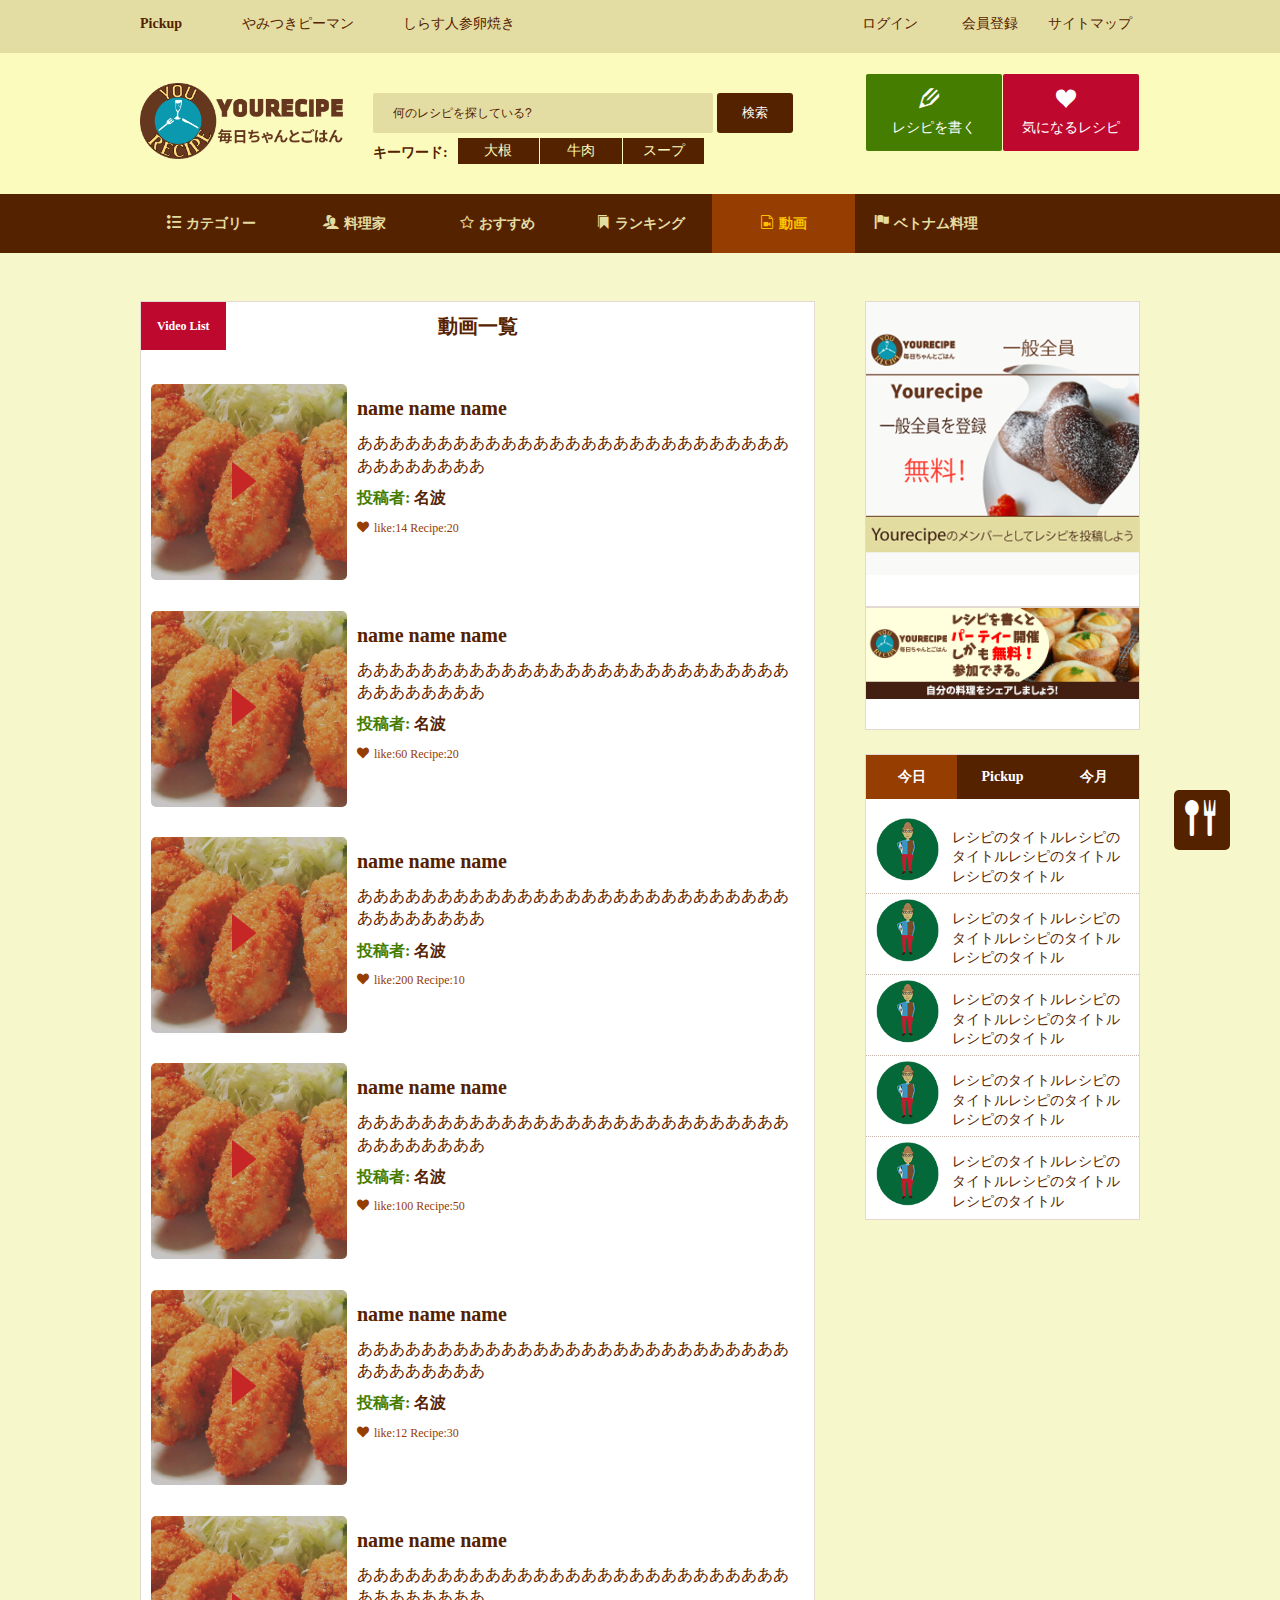
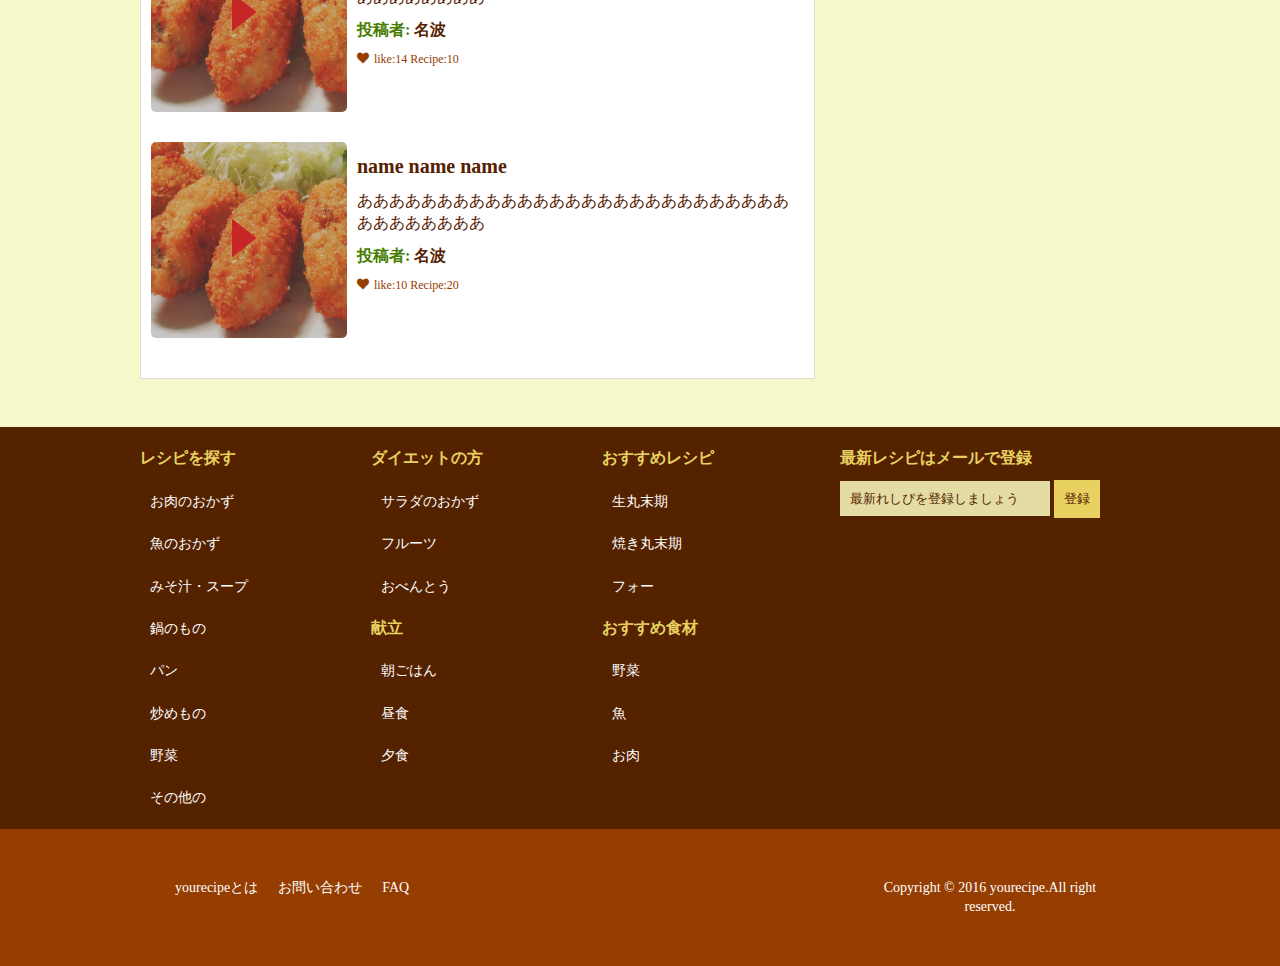
<file: video.html>
<!DOCTYPE html>
<html lang="ja">

<head>
    <meta charset="UTF-8">
    <title>「yourecipe -ユーショク」毎日ちゃんとごはん</title>
    <meta name="viewport" content="width=device-width, initial-scale=1.0" />
    <meta name="description" content="" />
    <meta name="author" content="" />
    <link rel="stylesheet" type="text/css" href="css/icon.css">
    <link rel="stylesheet" type="text/css" href="css/reset.css">
    <link rel="stylesheet" type="text/css" href="css/flexslider.css">
    <link rel="stylesheet" type="text/css" href="css/style.css">
</head>

<body>
    <header class="header-page">
        <div class="yr-top-nav clearfix">
            <div class="yr-wrapper">
                <div class="yr-han clearfix">
                    <div class="yr-main">
                        <div class="random-news clearfix">
                            <h4 class="random-title">Pickup</h4>
                            <div class="yr-header">
                               <ul class="clearfix">
                                    <li><a href="#">やみつきピーマン</a></li>
                                    <li><a href="#">しらす人参卵焼き</a></li>
                                </ul>
                            </div>
                        </div>
                    </div>
                    <div class="user yr-sidebar">
                        <ul class="clearfix">
                            <li><span data-icon="&#xe98d;"></span><a href="#">ログイン</a></li>
                            <li><span data-icon="&#xea13;"></span><a href="#">会員登録</a></li>
                            <li><span data-icon="&#xe94b;"></span><a href="#">サイトマップ</a></li>
                        </ul>
                    </div>
                </div>
            </div>
        </div>
        <!--end ys-top-nav-->
        <div class="yr-top-main">
            <div class="yr-wrapper">
                <div class="yr-han clearfix">
                    <div class="yr-main clearfix">
                        <div class="yr-logo clearfix">
                            <a href="index.html"><img src="img/logo/logo.png" alt="ysshoku" title="毎日ちゃんとご飯"></a>
                            <div class="mobile">
                                <div class="toggle toggle--move">
                                    <span>モバイル</span>
                                </div>
                            </div>
                        </div>
                        <div class="yr-search top-column">
                            <form class="search-form clearfix" action="search.php" method="get">
                                <span class="icon-search" data-icon="&#xe986;"></span>
                                <input class="search-text" type="search " name="searchs" onblur="if (this.value == '')
                                    this.value = this.defaultValue;" onfocus="if (this.value == this.defaultValue)
                                    this.value = '';" value="何のレシピを探している?" label>
                                <input class="search-su" type="submit" name="submit" value="検索">
                            </form>
                            <div class="keyword">
                                <h4>キーワード:</h4>
                                <ul class="key clearfix">
                                    <li><a href="">大根</a></li>
                                    <li><a href="">牛肉</a>
                                        <li><a href="">スープ</a></li>
                                </ul>
                            </div>
                        </div>
                    </div>
                    <div class="yr-save-like yr-sidebar">
                        <ul class="like clearfix">
                            <li><a href="#"><span data-icon="&#xe906;">レシピを書く</span></a></li>
                            <li><a href="#"><span data-icon="&#xe9da;">気になるレシピ</span></a></li>
                        </ul>
                    </div>
                </div>
            </div>
            <div class="main-menu">
                <div class="navi yr-wrapper">
                    <nav class="yr-main-nav">
                        <ul class="clearfix">
                            <li><a href="category.html"><span data-icon="&#xe9bb;">カテゴリー</span></a></li>
                            <li><a href="maker.html"><span data-icon="&#xe972;">料理家</span></a></li>
                            <li><a href="susume.html"><span data-icon="&#xe9d7;">おすすめ</span></a></li>
                            </li>
                            <li><a href="ranking.html"><span data-icon="&#xe9d3;">ランキング</span></a></li>
                            </li>
                            <li><a href="video.html"><span data-icon="&#xe92a;">動画</span></a></li>
                            </li>
                            <li><a href="vietnam.html"><span data-icon="&#xe9cc;">ベトナム料理</span></a></li>
                            </li>
                        </ul>
                    </nav>
                </div>
            </div>
            <!--end navi-->
        </div>
        <!--end ys-top-nav-->
    </header>
    <!--end header-->
    <div class="content">
        <div class="yr-wrapper">
            <div class="yr-han clearfix">
                <div class="yr-main">
                    <div class="video-list">
                        <h1 class="yr-headline-title"><span>video list</span><a href="#">動画一覧</a></h1>
                        <div class="video-wrap">
                            <div class="video-article clearfix">
                                <div class="item-thumb">
                                    <a href=""><img src="img/recipe/kaki.jpg" alt=""></a>
                                    <a class="video-icon" href="#"><img src="img/video.png" alt=""></a>
                                </div>
                                <div class="item-content">
                                    <h4 class="item-title"><a href="">name name name</a></h4>
                                    <div class="hito-koto">
                                        <p>あああああああああああああああああああああああああああああああああああ</p>
                                    </div>
                                    <div class="writer">
                                        <h4>投稿者:</h4>
                                        <a href="">名波</a>
                                    </div>
                                    <div class="static">
                                        <span data-icon="&#xe9da;">like:14 <span>Recipe:20</span></span>
                                    </div>
                                </div>
                            </div>
                            <div class="video-article clearfix">
                                <div class="item-thumb">
                                    <a href=""><img src="img/recipe/kaki.jpg" alt=""></a>
                                    <a class ="video-icon" href="#"><img src="img/video.png" alt=""></a>
                                </div>
                                <div class="item-content">
                                    <h4 class="item-title"><a href="">name name name</a></h4>
                                    <div class="hito-koto">
                                        <p>あああああああああああああああああああああああああああああああああああ</p>
                                    </div>
                                    <div class="writer">
                                        <h4>投稿者:</h4>
                                        <a href="">名波</a>
                                    </div>
                                    <div class="static">
                                        <span data-icon="&#xe9da;">like:60 <span>Recipe:20</span></span>
                                    </div>
                                </div>
                            </div>
                            <div class="video-article clearfix">
                                <div class="item-thumb">
                                    <a href=""><img src="img/recipe/kaki.jpg" alt=""></a>
                                    <a class="video-icon" href="#"><img src="img/video.png" alt=""></a>
                                </div>
                                <div class="item-content">
                                    <h4 class="item-title"><a href="">name name name</a></h4>
                                    <div class="hito-koto">
                                        <p>あああああああああああああああああああああああああああああああああああ</p>
                                    </div>
                                    <div class="writer">
                                        <h4>投稿者:</h4>
                                        <a href="">名波</a>
                                    </div>
                                    <div class="static">
                                        <span data-icon="&#xe9da;">like:200 <span>Recipe:10</span></span>
                                    </div>
                                </div>
                            </div>
                            <div class="video-article clearfix">
                                <div class="item-thumb">
                                    <a href=""><img src="img/recipe/kaki.jpg" alt=""></a>
                                    <a class="video-icon" href="#"><img src="img/video.png" alt=""></a>
                                </div>
                                <div class="item-content">
                                    <h4 class="item-title"><a href="">name name name</a></h4>
                                    <div class="hito-koto">
                                        <p>あああああああああああああああああああああああああああああああああああ</p>
                                    </div>
                                    <div class="writer">
                                        <h4>投稿者:</h4>
                                        <a href="">名波</a>
                                    </div>
                                    <div class="static">
                                        <span data-icon="&#xe9da;">like:100 <span>Recipe:50</span></span>
                                    </div>
                                </div>
                            </div>
                            <div class="video-article clearfix">
                                <div class="item-thumb">
                                    <a href=""><img src="img/recipe/kaki.jpg" alt=""></a>
                                    <a class="video-icon" href="#"><img src="img/video.png" alt=""></a>
                                </div>
                                <div class="item-content">
                                    <h4 class="item-title"><a href="">name name name</a></h4>
                                    <div class="hito-koto">
                                        <p>あああああああああああああああああああああああああああああああああああ</p>
                                    </div>
                                    <div class="writer">
                                        <h4>投稿者:</h4>
                                        <a href="">名波</a>
                                    </div>
                                    <div class="static">
                                        <span data-icon="&#xe9da;">like:12 <span>Recipe:30</span></span>
                                    </div>
                                </div>
                            </div>
                            <div class="video-article clearfix">
                                <div class="item-thumb">
                                    <a href=""><img src="img/recipe/kaki.jpg" alt=""></a>
                                    <a class="video-icon" href="#"><img src="img/video.png" alt=""></a>
                                </div>
                                <div class="item-content">
                                    <h4 class="item-title"><a href="">name name name</a></h4>
                                    <div class="hito-koto">
                                        <p>あああああああああああああああああああああああああああああああああああ</p>
                                    </div>
                                    <div class="writer">
                                        <h4>投稿者:</h4>
                                        <a href="">名波</a>
                                    </div>
                                    <div class="static">
                                        <span data-icon="&#xe9da;">like:14 <span>Recipe:10</span></span>
                                    </div>
                                </div>
                            </div>
                            <div class="video-article clearfix">
                                <div class="item-thumb">
                                    <a href=""><img src="img/recipe/kaki.jpg" alt=""></a>
                                    <a class="video-icon" href="#"  ><img src="img/video.png" alt=""></a>
                                </div>
                                <div class="item-content">
                                    <h4 class="item-title"><a href="">name name name</a></h4>
                                    <div class="hito-koto">
                                        <p>あああああああああああああああああああああああああああああああああああ</p>
                                    </div>
                                    <div class="writer">
                                        <h4>投稿者:</h4>
                                        <a href="">名波</a>
                                    </div>
                                    <div class="static">
                                        <span data-icon="&#xe9da;">like:10 <span>Recipe:20</span></span>
                                    </div>
                                </div>
                            </div>
                        </div>
                    </div>
                    <!--end ranking-->
                </div>
                <div class="yr-sidebar">
                    <div class="ads-2">
                        <a href=""><img src="img/banner/banner-1.png" alt=""></a>
                    </div>
                    <div class="ads-3">
                        <a href=""><img src="img/banner/banner-2.png" alt=""></a>
                    </div>
                    <div class="article-static">
                        <div class="newest">
                            <div class="clearfix">
                                <ul class="tab-menu">
                                    <li class="tab-link active" data-tab="tab1">
                                        <a href="#tab1">今日</a>
                                    </li>
                                    <li class="tab-link" data-tab="tab2">
                                        <a href="#tab2">Pickup</a>
                                    </li>
                                    <li class="tab-link" data-tab="tab3">
                                        <a href="#tab3">今月</a>
                                    </li>
                                </ul>
                            </div>
                            <div class="tab-content">
                                <div id="tab1" class="tab active">
                                    <ul>
                                        <li>
                                            <div class="static-title">
                                                <a href=""><img src="img/han.png" alt=""><span>レシピのタイトルレシピのタイトルレシピのタイトルレシピのタイトル</span></a>
                                            </div>
                                        </li>
                                        <li>
                                            <div class="static-title">
                                                <a href=""><img src="img/han.png" alt=""><span>レシピのタイトルレシピのタイトルレシピのタイトルレシピのタイトル</span></a>
                                            </div>
                                        </li>
                                        <li>
                                            <div class="static-title">
                                                <a href=""><img src="img/han.png" alt=""><span>レシピのタイトルレシピのタイトルレシピのタイトルレシピのタイトル</span></a>
                                            </div>
                                        </li>
                                        <li>
                                            <div class="static-title">
                                                <a href=""><img src="img/han.png" alt=""><span>レシピのタイトルレシピのタイトルレシピのタイトルレシピのタイトル</span></a>
                                            </div>
                                        </li>
                                        <li>
                                            <div class="static-title">
                                                <a href=""><img src="img/han.png" alt=""><span>レシピのタイトルレシピのタイトルレシピのタイトルレシピのタイトル</span></a>
                                            </div>
                                        </li>
                                    </ul>
                                </div>
                                <div id="tab2" class="tab">
                                    <ul>
                                        <li>
                                            <div class="static-title">
                                                <a href=""><img src="img/han.png" alt=""><span>han han han han han</span></a>
                                            </div>
                                        </li>
                                        <li>
                                            <div class="static-title">
                                                <a href=""><img src="img/han.png" alt=""><span>hieuhieuhieu</span></a>
                                            </div>
                                        </li>
                                        <li>
                                            <div class="static-title">
                                                <a href=""><img src="img/han.png" alt=""><span>レシピのタイトルレシピのタイトルレシピのタイトルレシピのタイトル</span></a>
                                            </div>
                                        </li>
                                        <li>
                                            <div class="static-title">
                                                <a href=""><img src="img/han.png" alt=""><span>レシピのタイトルレシピのタイトルレシピのタイトルレシピのタイトル</span></a>
                                            </div>
                                        </li>
                                        <li>
                                            <div class="static-title">
                                                <a href=""><img src="img/han.png" alt=""><span>レシピのタイトルレシピのタイトルレシピのタイトルレシピのタイトル</span></a>
                                            </div>
                                        </li>
                                    </ul>
                                </div>
                                <div id="tab3" class="tab">
                                    <ul>
                                        <li>
                                            <div class="static-title">
                                                <a href=""><img src="img/han.png" alt=""><span>レシピのタイトルレシピのタイトルレシピのタイトルレシピのタイトル</span></a>
                                            </div>
                                        </li>
                                        <li>
                                            <div class="static-title">
                                                <a href=""><img src="img/han.png" alt=""><span>レシピのタイトルレシピのタイトルレシピのタイトルレシピのタイトル</span></a>
                                            </div>
                                        </li>
                                        <li>
                                            <div class="static-title">
                                                <a href=""><img src="img/han.png" alt=""><span>レシピのタイトルレシピのタイトルレシピのタイトルレシピのタイトル</span></a>
                                            </div>
                                        </li>
                                        <li>
                                            <div class="static-title">
                                                <a href=""><img src="img/han.png" alt=""><span>レシピのタイトルレシピのタイトルレシピのタイトルレシピのタイトル</span></a>
                                            </div>
                                        </li>
                                        <li>
                                            <div class="static-title">
                                                <a href=""><img src="img/han.png" alt=""><span>レシピのタイトルレシピのタイトルレシピのタイトルレシピのタイトル</span></a>
                                            </div>
                                        </li>
                                    </ul>
                                </div>
                            </div>
                        </div>
                    </div>
                </div>
                <!--end yr-sidebar-->
            </div>
            <!--end yr-main-->
        </div>
    </div>
    <!--end content-->
    <footer>
        <div class="footer-top">
            <div class="yr-wrapper">
                <div class="yr-han clearfix">
                    <div class="yr-main">
                        <div class="footer-col">
                            <h4>レシピを探す</h4>
                            <ul>
                                <li><a href="">お肉のおかず</a></li>
                                <li><a href="">魚のおかず</a></li>
                                <li><a href="">みそ汁・スープ</a></li>
                                <li><a href="">鍋のもの</a></li>
                                <li><a href="">パン</a></li>
                                <li><a href="">炒めもの</a></li>
                                <li><a href="">野菜</a></li>
                                <li><a href="">その他の</a></li>
                            </ul>
                        </div>
                        <div class="footer-col">
                            <h4>ダイエットの方</h4>
                            <ul>
                                <li><a href="">サラダのおかず</a></li>
                                <li><a href="">フルーツ</a></li>
                                <li><a href="">おべんとう</a></li>
                            </ul>
                            <h4>献立</h4>
                            <ul>
                                <li><a href="">朝ごはん</a></li>
                                <li><a href="">昼食</a></li>
                                <li><a href="">夕食</a></li>
                            </ul>
                        </div>
                        <div class="footer-col">
                            <h4>おすすめレシピ</h4>
                            <ul>
                                <li><a href="">生丸末期</a></li>
                                <li><a href="">焼き丸末期</a></li>
                                <li><a href="">フォー</a></li>
                            </ul>
                            <h4>おすすめ食材</h4>
                            <ul>
                                <li><a href="">野菜</a></li>
                                <li><a href="">魚</a></li>
                                <li><a href="">お肉</a></li>
                            </ul>
                        </div>
                    </div>
                    <div class="yr-sidebar">
                        <div class="subcribe">
                            <h4 class="yr-headline-title">最新レシピはメールで登録</h4>
                            <form action="#" method="get">
                                <input class="search-text" type="search" name="searchs" onblur="if (this.value == '')
                                    this.value = this.defaultValue;" onfocus="if (this.value == this.defaultValue)
                                    this.value = '';" value="最新れしぴを登録しましょう" label>
                                <input class="search-su" type="submit" name="submit" value="登録">
                            </form>
                        </div>
                    </div>
                </div>
            </div>
        </div>
        <div class="footer-bottom">
            <div class="yr-wrapper">
                <div class="yr-han clearfix">
                    <div class="yr-main">
                        <div class="nav-bot">
                            <ul class="clearfix">
                                <li><a href="">yourecipeとは</a></li>
                                <li><a href="">お問い合わせ</a></li>
                                <li><a href="">FAQ</a></li>
                            </ul>
                        </div>
                    </div>
                    <div class="yr-sidebar">
                        <div class="copyright">
                            <p>Copyright &copy; 2016 yourecipe.All right reserved.</p>
                        </div>
                    </div>
                </div>
            </div>
            <a class="scrolltop" href=""><span data-icon="&#xe9a3;"></span></a>
        </div>
    </footer>
    <script src="js/jquery-2.1.4.min.js"></script>
    <script src="js/jquery.flexslider-min.js"></script>
    <script src="js/yourecipe.js"></script>
    <script>
    console.log('This page has ' + $('*').length + ' elements!');
    </script>
</body>

</html>
</file>
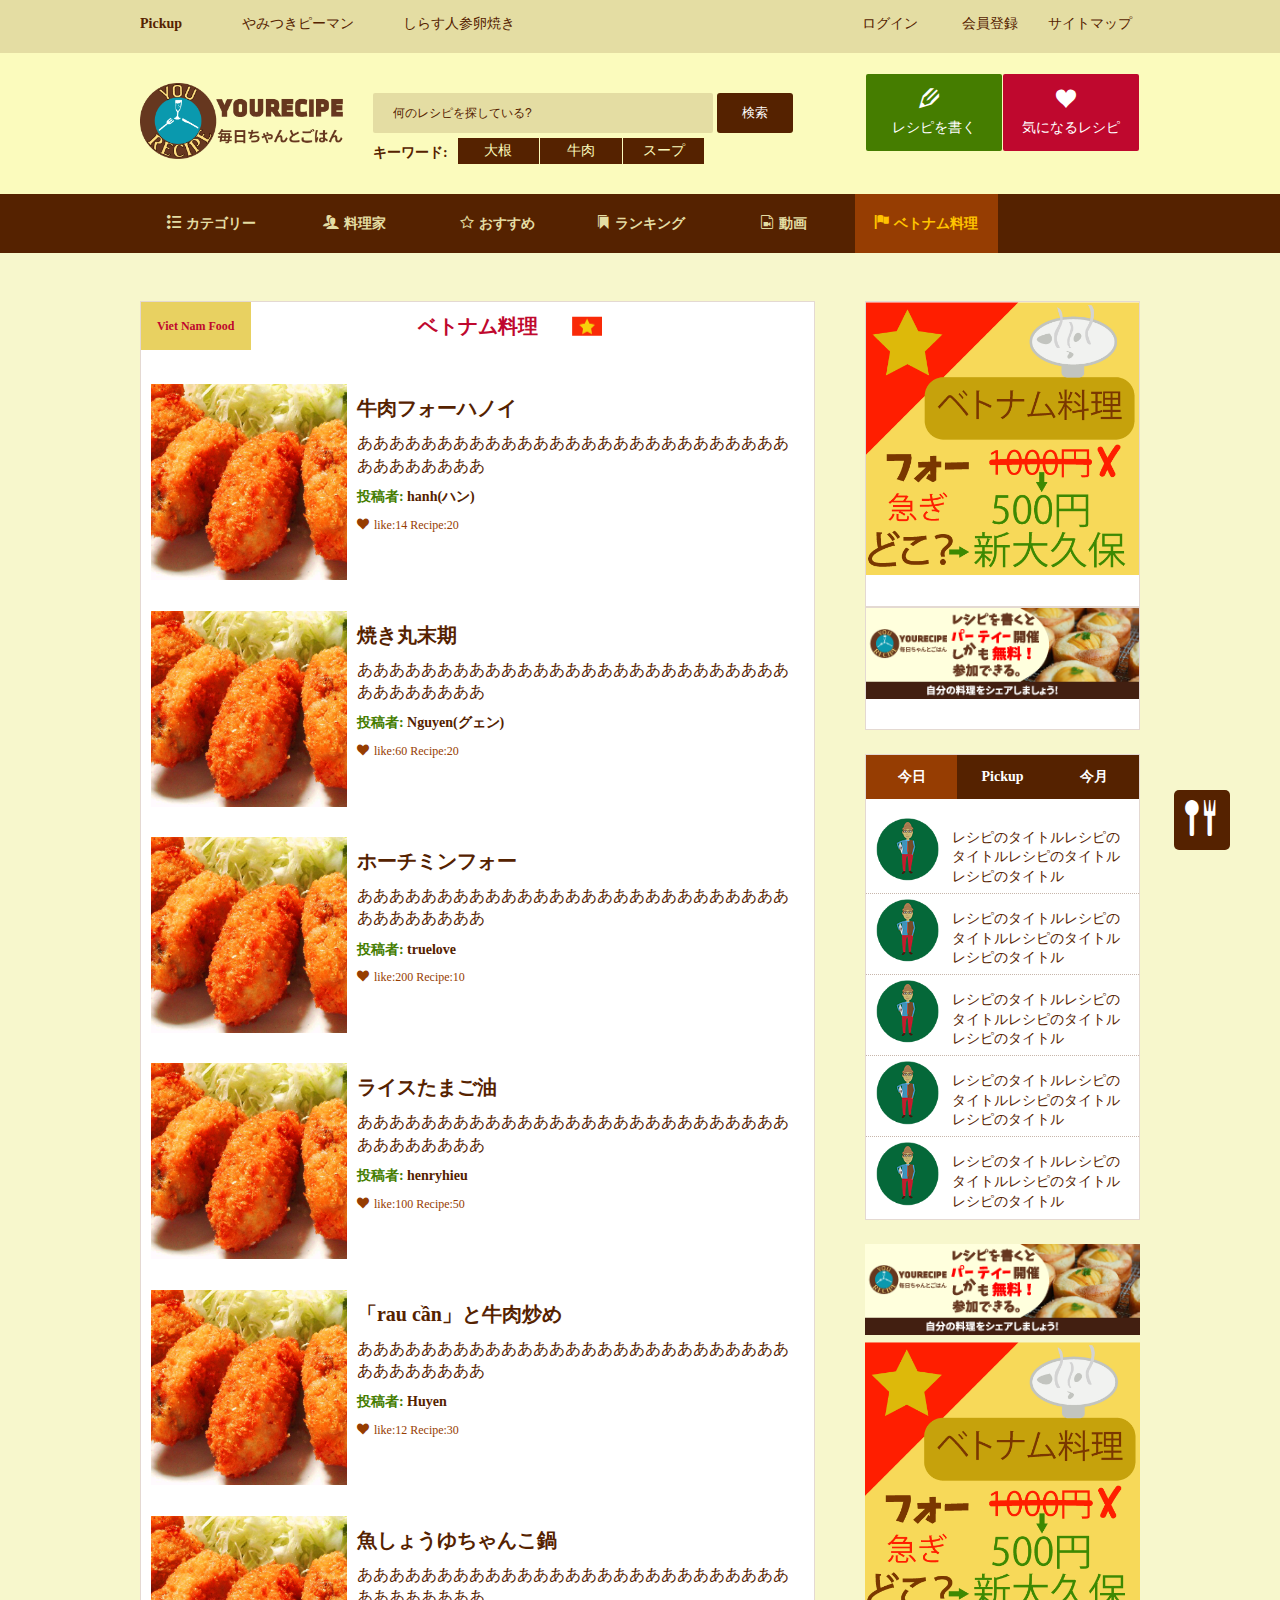
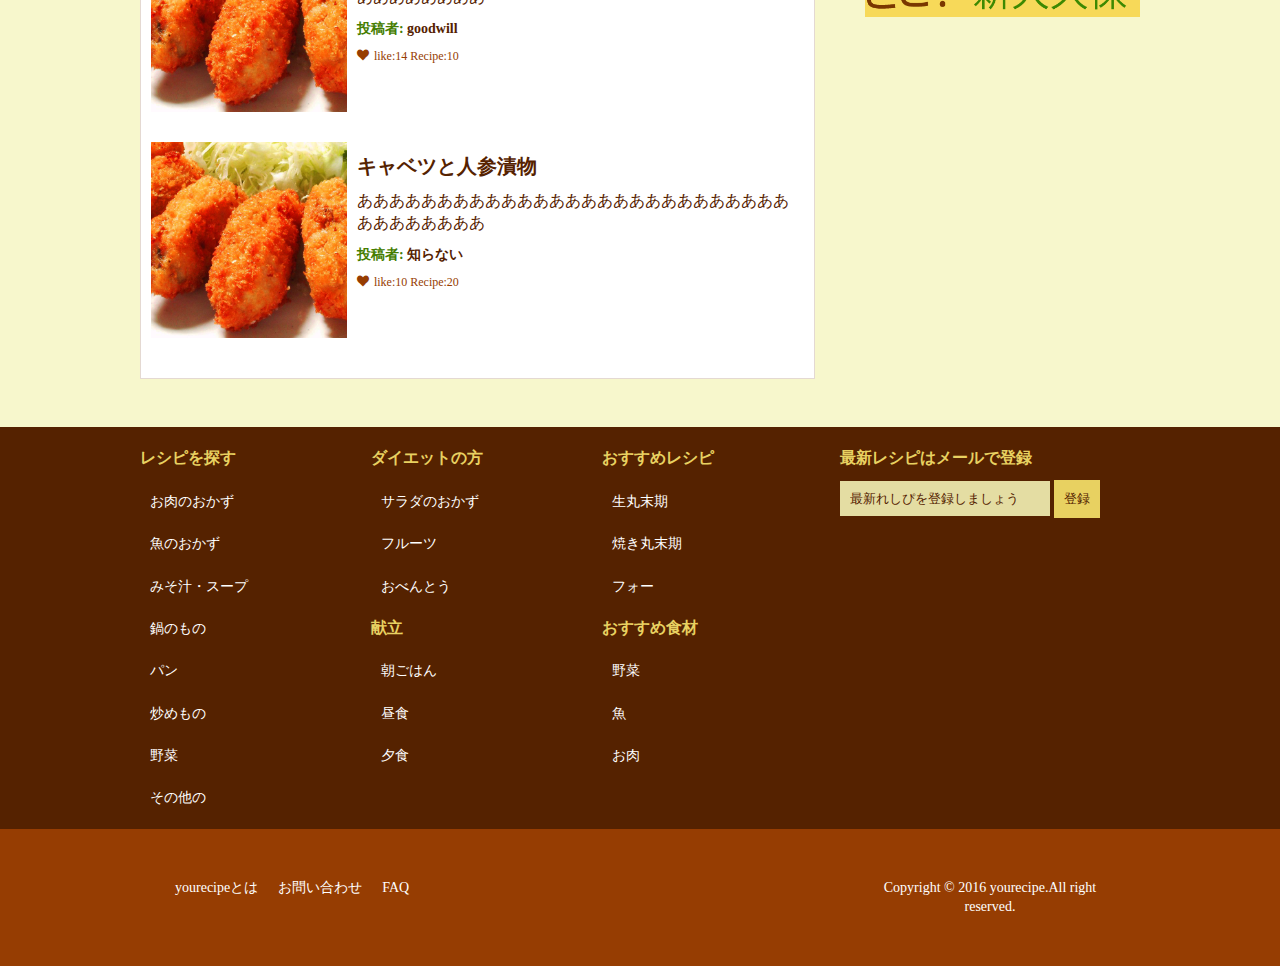
<file: vietnam.html>
<!DOCTYPE html>
<html lang="ja">

<head>
    <meta charset="UTF-8">
    <title>「yourecipe -ユーショク」毎日ちゃんとごはん</title>
    <meta name="viewport" content="width=device-width, initial-scale=1.0" />
    <meta name="description" content="" />
    <meta name="author" content="" />
    <link rel="stylesheet" type="text/css" href="css/icon.css">
    <link rel="stylesheet" type="text/css" href="css/reset.css">
    <link rel="stylesheet" type="text/css" href="css/flexslider.css">
    <link rel="stylesheet" type="text/css" href="css/style.css">
</head>

<body>
    <header class="header-page">
        <div class="yr-top-nav clearfix">
            <div class="yr-wrapper">
                <div class="yr-han clearfix">
                    <div class="yr-main">
                        <div class="random-news clearfix">
                            <h4 class="random-title">Pickup</h4>
                            <div class="yr-header">
                                <ul class="clearfix">
                                    <li><a href="#">やみつきピーマン</a></li>
                                    <li><a href="#">しらす人参卵焼き</a></li>
                                </ul>
                            </div>
                        </div>
                    </div>
                    <div class="user yr-sidebar">
                        <ul class="clearfix">
                            <li><span data-icon="&#xe98d;"></span><a href="#">ログイン</a></li>
                            <li><span data-icon="&#xea13;"></span><a href="#">会員登録</a></li>
                            <li><span data-icon="&#xe94b;"></span><a href="#">サイトマップ</a></li>
                        </ul>
                    </div>
                </div>
            </div>
        </div>
        <!--end ys-top-nav-->
        <div class="yr-top-main">
            <div class="yr-wrapper">
                <div class="yr-han clearfix">
                    <div class="yr-main clearfix">
                        <div class="yr-logo clearfix">
                            <a href="index.html"><img src="img/logo/logo.png" alt="ysshoku" title="毎日ちゃんとご飯"></a>
                            <div class="mobile">
                                <div class="toggle toggle--move">
                                    <span>モバイル</span>
                                </div>
                            </div>
                        </div>
                        <div class="yr-search top-column">
                            <form class="search-form clearfix" action="search.php" method="get">
                                <span class="icon-search" data-icon="&#xe986;"></span>
                                <input class="search-text" type="search " name="searchs" onblur="if (this.value == '')
                                    this.value = this.defaultValue;" onfocus="if (this.value == this.defaultValue)
                                    this.value = '';" value="何のレシピを探している?" label>
                                <input class="search-su" type="submit" name="submit" value="検索">
                            </form>
                            <div class="keyword">
                                <h4>キーワード:</h4>
                                <ul class="key clearfix">
                                    <li><a href="">大根</a></li>
                                    <li><a href="">牛肉</a>
                                        <li><a href="">スープ</a></li>
                                </ul>
                            </div>
                        </div>
                    </div>
                    <div class="yr-save-like yr-sidebar">
                        <ul class="like clearfix">
                            <li><a href="#"><span data-icon="&#xe906;">レシピを書く</span></a></li>
                            <li><a href="#"><span data-icon="&#xe9da;">気になるレシピ</span></a></li>
                        </ul>
                    </div>
                </div>
            </div>
            <div class="main-menu">
                <div class="navi yr-wrapper">
                    <nav class="yr-main-nav">
                        <ul class="clearfix">
                            <li><a href="category.html"><span data-icon="&#xe9bb;">カテゴリー</span></a></li>
                            <li><a href="maker.html"><span data-icon="&#xe972;">料理家</span></a></li>
                            <li><a href="susume.html"><span data-icon="&#xe9d7;">おすすめ</span></a></li>
                            </li>
                            <li><a href="ranking.html"><span data-icon="&#xe9d3;">ランキング</span></a></li>
                            </li>
                            <li><a href="video.html"><span data-icon="&#xe92a;">動画</span></a></li>
                            </li>
                            <li><a href="vietnam.html"><span data-icon="&#xe9cc;">ベトナム料理</span></a></li>
                            </li>
                        </ul>
                    </nav>
                </div>
            </div>
            <!--end navi-->
        </div>
        <!--end ys-top-nav-->
    </header>
    <!--end header-->
    <div class="content">
        <div class="yr-wrapper">
            <div class="yr-han clearfix">
                <div class="yr-main">
                    <div class="vietnam-list">
                        <h1 class="yr-headline-title"><span>viet nam food</span><img src="img/vietnam.png" alt=""><a href="#">ベトナム料理</a></h1>
                        <div class="vietnam-wrap">
                            <div class="vietnam-article clearfix">
                                <div class="item-thumb">
                                    <a href=""><img src="img/recipe/kaki.jpg" alt=""></a>
                                </div>
                                <div class="item-content">
                                    <h4 class="item-title"><a href="">牛肉フォーハノイ</a></h4>
                                    <div class="hito-koto">
                                        <p>あああああああああああああああああああああああああああああああああああ</p>
                                    </div>
                                    <div class="writer">
                                        <h4>投稿者:</h4>
                                        <a href="">hanh(ハン)</a>
                                    </div>
                                    <div class="static">
                                        <span data-icon="&#xe9da;">like:14 <span>Recipe:20</span></span>
                                    </div>
                                </div>
                            </div>
                            <div class="vietnam-article clearfix">
                                <div class="item-thumb">
                                    <a href=""><img src="img/recipe/kaki.jpg" alt=""></a>
                                </div>
                                <div class="item-content">
                                    <h4 class="item-title"><a href="">焼き丸末期</a></h4>
                                    <div class="hito-koto">
                                        <p>あああああああああああああああああああああああああああああああああああ</p>
                                    </div>
                                    <div class="writer">
                                        <h4>投稿者:</h4>
                                        <a href="">Nguyen(グェン)</a>
                                    </div>
                                    <div class="static">
                                        <span data-icon="&#xe9da;">like:60 <span>Recipe:20</span></span>
                                    </div>
                                </div>
                            </div>
                            <div class="vietnam-article clearfix">
                                <div class="item-thumb">
                                    <a href=""><img src="img/recipe/kaki.jpg" alt=""></a>
                                </div>
                                <div class="item-content">
                                    <h4 class="item-title"><a href="">ホーチミンフォー</a></h4>
                                    <div class="hito-koto">
                                        <p>あああああああああああああああああああああああああああああああああああ</p>
                                    </div>
                                    <div class="writer">
                                        <h4>投稿者:</h4>
                                        <a href="">truelove</a>
                                    </div>
                                    <div class="static">
                                        <span data-icon="&#xe9da;">like:200 <span>Recipe:10</span></span>
                                    </div>
                                </div>
                            </div>
                            <div class="vietnam-article clearfix">
                                <div class="item-thumb">
                                    <a href=""><img src="img/recipe/kaki.jpg" alt=""></a>
                                </div>
                                <div class="item-content">
                                    <h4 class="item-title"><a href="">ライスたまご油</a></h4>
                                    <div class="hito-koto">
                                        <p>あああああああああああああああああああああああああああああああああああ</p>
                                    </div>
                                    <div class="writer">
                                        <h4>投稿者:</h4>
                                        <a href="">henryhieu</a>
                                    </div>
                                    <div class="static">
                                        <span data-icon="&#xe9da;">like:100 <span>Recipe:50</span></span>
                                    </div>
                                </div>
                            </div>
                            <div class="vietnam-article clearfix">
                                <div class="item-thumb">
                                    <a href=""><img src="img/recipe/kaki.jpg" alt=""></a>
                                </div>
                                <div class="item-content">
                                    <h4 class="item-title"><a href="">「rau cần」と牛肉炒め</a></h4>
                                    <div class="hito-koto">
                                        <p>あああああああああああああああああああああああああああああああああああ</p>
                                    </div>
                                    <div class="writer">
                                        <h4>投稿者:</h4>
                                        <a href="">Huyen</a>
                                    </div>
                                    <div class="static">
                                        <span data-icon="&#xe9da;">like:12 <span>Recipe:30</span></span>
                                    </div>
                                </div>
                            </div>
                            <div class="vietnam-article clearfix">
                                <div class="item-thumb">
                                    <a href=""><img src="img/recipe/kaki.jpg" alt=""></a>
                                </div>
                                <div class="item-content">
                                    <h4 class="item-title"><a href="">魚しょうゆちゃんこ鍋</a></h4>
                                    <div class="hito-koto">
                                        <p>あああああああああああああああああああああああああああああああああああ</p>
                                    </div>
                                    <div class="writer">
                                        <h4>投稿者:</h4>
                                        <a href="">goodwill</a>
                                    </div>
                                    <div class="static">
                                        <span data-icon="&#xe9da;">like:14 <span>Recipe:10</span></span>
                                    </div>
                                </div>
                            </div>
                            <div class="vietnam-article clearfix">
                                <div class="item-thumb">
                                    <a href=""><img src="img/recipe/kaki.jpg" alt=""></a>
                                </div>
                                <div class="item-content">
                                    <h4 class="item-title"><a href="">キャベツと人参漬物</a></h4>
                                    <div class="hito-koto">
                                        <p>あああああああああああああああああああああああああああああああああああ</p>
                                    </div>
                                    <div class="writer">
                                        <h4>投稿者:</h4>
                                        <a href="">知らない</a>
                                    </div>
                                    <div class="static">
                                        <span data-icon="&#xe9da;">like:10 <span>Recipe:20</span></span>
                                    </div>
                                </div>
                            </div>
                        </div>
                    </div>
                    <!--end ranking-->
                </div>
                <div class="yr-sidebar">
                    <div class="ads-2">
                        <a href=""><img src="img/banner/pho.png" alt=""></a>
                    </div>
                    <div class="ads-3">
                        <a href=""><img src="img/banner/banner-2.png" alt=""></a>
                    </div>
                    <div class="article-static">
                        <div class="newest">
                            <div class="clearfix">
                                <ul class="tab-menu">
                                    <li class="tab-link active" data-tab="tab1">
                                        <a href="#tab1">今日</a>
                                    </li>
                                    <li class="tab-link" data-tab="tab2">
                                        <a href="#tab2">Pickup</a>
                                    </li>
                                    <li class="tab-link" data-tab="tab3">
                                        <a href="#tab3">今月</a>
                                    </li>
                                </ul>
                            </div>
                            <div class="tab-content">
                                <div id="tab1" class="tab active">
                                    <ul>
                                        <li>
                                            <div class="static-title">
                                                <a href=""><img src="img/han.png" alt=""><span>レシピのタイトルレシピのタイトルレシピのタイトルレシピのタイトル</span></a>
                                            </div>
                                        </li>
                                        <li>
                                            <div class="static-title">
                                                <a href=""><img src="img/han.png" alt=""><span>レシピのタイトルレシピのタイトルレシピのタイトルレシピのタイトル</span></a>
                                            </div>
                                        </li>
                                        <li>
                                            <div class="static-title">
                                                <a href=""><img src="img/han.png" alt=""><span>レシピのタイトルレシピのタイトルレシピのタイトルレシピのタイトル</span></a>
                                            </div>
                                        </li>
                                        <li>
                                            <div class="static-title">
                                                <a href=""><img src="img/han.png" alt=""><span>レシピのタイトルレシピのタイトルレシピのタイトルレシピのタイトル</span></a>
                                            </div>
                                        </li>
                                        <li>
                                            <div class="static-title">
                                                <a href=""><img src="img/han.png" alt=""><span>レシピのタイトルレシピのタイトルレシピのタイトルレシピのタイトル</span></a>
                                            </div>
                                        </li>
                                    </ul>
                                </div>
                                <div id="tab2" class="tab">
                                    <ul>
                                        <li>
                                            <div class="static-title">
                                                <a href=""><img src="img/han.png" alt=""><span>han han han han han</span></a>
                                            </div>
                                        </li>
                                        <li>
                                            <div class="static-title">
                                                <a href=""><img src="img/han.png" alt=""><span>hieuhieuhieu</span></a>
                                            </div>
                                        </li>
                                        <li>
                                            <div class="static-title">
                                                <a href=""><img src="img/han.png" alt=""><span>レシピのタイトルレシピのタイトルレシピのタイトルレシピのタイトル</span></a>
                                            </div>
                                        </li>
                                        <li>
                                            <div class="static-title">
                                                <a href=""><img src="img/han.png" alt=""><span>レシピのタイトルレシピのタイトルレシピのタイトルレシピのタイトル</span></a>
                                            </div>
                                        </li>
                                        <li>
                                            <div class="static-title">
                                                <a href=""><img src="img/han.png" alt=""><span>レシピのタイトルレシピのタイトルレシピのタイトルレシピのタイトル</span></a>
                                            </div>
                                        </li>
                                    </ul>
                                </div>
                                <div id="tab3" class="tab">
                                    <ul>
                                        <li>
                                            <div class="static-title">
                                                <a href=""><img src="img/han.png" alt=""><span>レシピのタイトルレシピのタイトルレシピのタイトルレシピのタイトル</span></a>
                                            </div>
                                        </li>
                                        <li>
                                            <div class="static-title">
                                                <a href=""><img src="img/han.png" alt=""><span>レシピのタイトルレシピのタイトルレシピのタイトルレシピのタイトル</span></a>
                                            </div>
                                        </li>
                                        <li>
                                            <div class="static-title">
                                                <a href=""><img src="img/han.png" alt=""><span>レシピのタイトルレシピのタイトルレシピのタイトルレシピのタイトル</span></a>
                                            </div>
                                        </li>
                                        <li>
                                            <div class="static-title">
                                                <a href=""><img src="img/han.png" alt=""><span>レシピのタイトルレシピのタイトルレシピのタイトルレシピのタイトル</span></a>
                                            </div>
                                        </li>
                                        <li>
                                            <div class="static-title">
                                                <a href=""><img src="img/han.png" alt=""><span>レシピのタイトルレシピのタイトルレシピのタイトルレシピのタイトル</span></a>
                                            </div>
                                        </li>
                                    </ul>
                                </div>
                            </div>
                        </div>
                    </div>
                    <div class="ads-4">
                        <a href=""><img src="img/banner/banner-2.png" alt=""></a>
                    </div>
                    <div class="ads-5">
                        <a href=""><img src="img/banner/pho.png" alt=""></a>
                    </div>
                </div>
                <!--end yr-sidebar-->
            </div>
            <!--end yr-main-->
        </div>
    </div>
    <!--end content-->
    <footer>
        <div class="footer-top">
            <div class="yr-wrapper">
                <div class="yr-han clearfix">
                    <div class="yr-main">
                        <div class="footer-col">
                            <h4>レシピを探す</h4>
                            <ul>
                                <li><a href="">お肉のおかず</a></li>
                                <li><a href="">魚のおかず</a></li>
                                <li><a href="">みそ汁・スープ</a></li>
                                <li><a href="">鍋のもの</a></li>
                                <li><a href="">パン</a></li>
                                <li><a href="">炒めもの</a></li>
                                <li><a href="">野菜</a></li>
                                <li><a href="">その他の</a></li>
                            </ul>
                        </div>
                        <div class="footer-col">
                            <h4>ダイエットの方</h4>
                            <ul>
                                <li><a href="">サラダのおかず</a></li>
                                <li><a href="">フルーツ</a></li>
                                <li><a href="">おべんとう</a></li>
                            </ul>
                            <h4>献立</h4>
                            <ul>
                                <li><a href="">朝ごはん</a></li>
                                <li><a href="">昼食</a></li>
                                <li><a href="">夕食</a></li>
                            </ul>
                        </div>
                        <div class="footer-col">
                            <h4>おすすめレシピ</h4>
                            <ul>
                                <li><a href="">生丸末期</a></li>
                                <li><a href="">焼き丸末期</a></li>
                                <li><a href="">フォー</a></li>
                            </ul>
                            <h4>おすすめ食材</h4>
                            <ul>
                                <li><a href="">野菜</a></li>
                                <li><a href="">魚</a></li>
                                <li><a href="">お肉</a></li>
                            </ul>
                        </div>
                    </div>
                    <div class="yr-sidebar">
                        <div class="subcribe">
                            <h4 class="yr-headline-title">最新レシピはメールで登録</h4>
                            <form action="#" method="get">
                                <input class="search-text" type="search" name="searchs" onblur="if (this.value == '')
                                    this.value = this.defaultValue;" onfocus="if (this.value == this.defaultValue)
                                    this.value = '';" value="最新れしぴを登録しましょう" label>
                                <input class="search-su" type="submit" name="submit" value="登録">
                            </form>
                        </div>
                    </div>
                </div>
            </div>
        </div>
        <div class="footer-bottom">
            <div class="yr-wrapper">
                <div class="yr-han clearfix">
                    <div class="yr-main">
                        <div class="nav-bot">
                            <ul class="clearfix">
                                <li><a href="">yourecipeとは</a></li>
                                <li><a href="">お問い合わせ</a></li>
                                <li><a href="">FAQ</a></li>
                            </ul>
                        </div>
                    </div>
                    <div class="yr-sidebar">
                        <div class="copyright">
                            <p>Copyright &copy; 2016 yourecipe.All right reserved.</p>
                        </div>
                    </div>
                </div>
            </div>
            <a class="scrolltop" href=""><span data-icon="&#xe9a3;"></span></a>
        </div>
    </footer>
    <script src="js/jquery-2.1.4.min.js"></script>
    <script src="js/jquery.flexslider-min.js"></script>
    <script src="js/yourecipe.js"></script>
    <script>
    console.log('This page has ' + $('*').length + ' elements!');
    </script>
</body>

</html>
</file>
<file: css/icon.css>
@font-face {
    font-family: 'icomoon';
    src: url('../fonts/icomoon.eot?vfjima');
    src: url('../fonts/icomoon.eot?vfjima#iefix') format('embedded-opentype'), url('../fonts/icomoon.ttf?vfjima') format('truetype'), url('../fonts/icomoon.woff?vfjima') format('woff'), url('../fonts/icomoon.svg?vfjima#icomoon') format('svg');
    font-weight: normal;
    font-style: normal;
}

[data-icon]:before {
    /* use !important to prevent issues with browser extensions that change fonts */
    font-family: 'icomoon' !important;
    content: attr(data-icon);
    speak: none;
    font-style: normal;
    font-weight: normal;
    font-variant: normal;
    text-transform: none;
    line-height: 1;
    /* Better Font Rendering =========== */
    -webkit-font-smoothing: antialiased;
    -moz-osx-font-smoothing: grayscale;
}

.icon-home:before {
    content: "\e900";
}

.icon-home2:before {
    content: "\e901";
}

.icon-home3:before {
    content: "\e902";
}

.icon-office:before {
    content: "\e903";
}

.icon-newspaper:before {
    content: "\e904";
}

.icon-pencil:before {
    content: "\e905";
}

.icon-pencil2:before {
    content: "\e906";
}

.icon-quill:before {
    content: "\e907";
}

.icon-pen:before {
    content: "\e908";
}

.icon-blog:before {
    content: "\e909";
}

.icon-eyedropper:before {
    content: "\e90a";
}

.icon-droplet:before {
    content: "\e90b";
}

.icon-paint-format:before {
    content: "\e90c";
}

.icon-image:before {
    content: "\e90d";
}

.icon-images:before {
    content: "\e90e";
}

.icon-camera:before {
    content: "\e90f";
}

.icon-headphones:before {
    content: "\e910";
}

.icon-music:before {
    content: "\e911";
}

.icon-play:before {
    content: "\e912";
}

.icon-film:before {
    content: "\e913";
}

.icon-video-camera:before {
    content: "\e914";
}

.icon-dice:before {
    content: "\e915";
}

.icon-pacman:before {
    content: "\e916";
}

.icon-spades:before {
    content: "\e917";
}

.icon-clubs:before {
    content: "\e918";
}

.icon-diamonds:before {
    content: "\e919";
}

.icon-bullhorn:before {
    content: "\e91a";
}

.icon-connection:before {
    content: "\e91b";
}

.icon-podcast:before {
    content: "\e91c";
}

.icon-feed:before {
    content: "\e91d";
}

.icon-mic:before {
    content: "\e91e";
}

.icon-book:before {
    content: "\e91f";
}

.icon-books:before {
    content: "\e920";
}

.icon-library:before {
    content: "\e921";
}

.icon-file-text:before {
    content: "\e922";
}

.icon-profile:before {
    content: "\e923";
}

.icon-file-empty:before {
    content: "\e924";
}

.icon-files-empty:before {
    content: "\e925";
}

.icon-file-text2:before {
    content: "\e926";
}

.icon-file-picture:before {
    content: "\e927";
}

.icon-file-music:before {
    content: "\e928";
}

.icon-file-play:before {
    content: "\e929";
}

.icon-file-video:before {
    content: "\e92a";
}

.icon-file-zip:before {
    content: "\e92b";
}

.icon-copy:before {
    content: "\e92c";
}

.icon-paste:before {
    content: "\e92d";
}

.icon-stack:before {
    content: "\e92e";
}

.icon-folder:before {
    content: "\e92f";
}

.icon-folder-open:before {
    content: "\e930";
}

.icon-folder-plus:before {
    content: "\e931";
}

.icon-folder-minus:before {
    content: "\e932";
}

.icon-folder-download:before {
    content: "\e933";
}

.icon-folder-upload:before {
    content: "\e934";
}

.icon-price-tag:before {
    content: "\e935";
}

.icon-price-tags:before {
    content: "\e936";
}

.icon-barcode:before {
    content: "\e937";
}

.icon-qrcode:before {
    content: "\e938";
}

.icon-ticket:before {
    content: "\e939";
}

.icon-cart:before {
    content: "\e93a";
}

.icon-coin-dollar:before {
    content: "\e93b";
}

.icon-coin-euro:before {
    content: "\e93c";
}

.icon-coin-pound:before {
    content: "\e93d";
}

.icon-coin-yen:before {
    content: "\e93e";
}

.icon-credit-card:before {
    content: "\e93f";
}

.icon-calculator:before {
    content: "\e940";
}

.icon-lifebuoy:before {
    content: "\e941";
}

.icon-phone:before {
    content: "\e942";
}

.icon-phone-hang-up:before {
    content: "\e943";
}

.icon-address-book:before {
    content: "\e944";
}

.icon-envelop:before {
    content: "\e945";
}

.icon-pushpin:before {
    content: "\e946";
}

.icon-location:before {
    content: "\e947";
}

.icon-location2:before {
    content: "\e948";
}

.icon-compass:before {
    content: "\e949";
}

.icon-compass2:before {
    content: "\e94a";
}

.icon-map:before {
    content: "\e94b";
}

.icon-map2:before {
    content: "\e94c";
}

.icon-history:before {
    content: "\e94d";
}

.icon-clock:before {
    content: "\e94e";
}

.icon-clock2:before {
    content: "\e94f";
}

.icon-alarm:before {
    content: "\e950";
}

.icon-bell:before {
    content: "\e951";
}

.icon-stopwatch:before {
    content: "\e952";
}

.icon-calendar:before {
    content: "\e953";
}

.icon-printer:before {
    content: "\e954";
}

.icon-keyboard:before {
    content: "\e955";
}

.icon-display:before {
    content: "\e956";
}

.icon-laptop:before {
    content: "\e957";
}

.icon-mobile:before {
    content: "\e958";
}

.icon-mobile2:before {
    content: "\e959";
}

.icon-tablet:before {
    content: "\e95a";
}

.icon-tv:before {
    content: "\e95b";
}

.icon-drawer:before {
    content: "\e95c";
}

.icon-drawer2:before {
    content: "\e95d";
}

.icon-box-add:before {
    content: "\e95e";
}

.icon-box-remove:before {
    content: "\e95f";
}

.icon-download:before {
    content: "\e960";
}

.icon-upload:before {
    content: "\e961";
}

.icon-floppy-disk:before {
    content: "\e962";
}

.icon-drive:before {
    content: "\e963";
}

.icon-database:before {
    content: "\e964";
}

.icon-undo:before {
    content: "\e965";
}

.icon-redo:before {
    content: "\e966";
}

.icon-undo2:before {
    content: "\e967";
}

.icon-redo2:before {
    content: "\e968";
}

.icon-forward:before {
    content: "\e969";
}

.icon-reply:before {
    content: "\e96a";
}

.icon-bubble:before {
    content: "\e96b";
}

.icon-bubbles:before {
    content: "\e96c";
}

.icon-bubbles2:before {
    content: "\e96d";
}

.icon-bubble2:before {
    content: "\e96e";
}

.icon-bubbles3:before {
    content: "\e96f";
}

.icon-bubbles4:before {
    content: "\e970";
}

.icon-user:before {
    content: "\e971";
}

.icon-users:before {
    content: "\e972";
}

.icon-user-plus:before {
    content: "\e973";
}

.icon-user-minus:before {
    content: "\e974";
}

.icon-user-check:before {
    content: "\e975";
}

.icon-user-tie:before {
    content: "\e976";
}

.icon-quotes-left:before {
    content: "\e977";
}

.icon-quotes-right:before {
    content: "\e978";
}

.icon-hour-glass:before {
    content: "\e979";
}

.icon-spinner:before {
    content: "\e97a";
}

.icon-spinner2:before {
    content: "\e97b";
}

.icon-spinner3:before {
    content: "\e97c";
}

.icon-spinner4:before {
    content: "\e97d";
}

.icon-spinner5:before {
    content: "\e97e";
}

.icon-spinner6:before {
    content: "\e97f";
}

.icon-spinner7:before {
    content: "\e980";
}

.icon-spinner8:before {
    content: "\e981";
}

.icon-spinner9:before {
    content: "\e982";
}

.icon-spinner10:before {
    content: "\e983";
}

.icon-spinner11:before {
    content: "\e984";
}

.icon-binoculars:before {
    content: "\e985";
}

.icon-search:before {
    content: "\e986";
}

.icon-zoom-in:before {
    content: "\e987";
}

.icon-zoom-out:before {
    content: "\e988";
}

.icon-enlarge:before {
    content: "\e989";
}

.icon-shrink:before {
    content: "\e98a";
}

.icon-enlarge2:before {
    content: "\e98b";
}

.icon-shrink2:before {
    content: "\e98c";
}

.icon-key:before {
    content: "\e98d";
}

.icon-key2:before {
    content: "\e98e";
}

.icon-lock:before {
    content: "\e98f";
}

.icon-unlocked:before {
    content: "\e990";
}

.icon-wrench:before {
    content: "\e991";
}

.icon-equalizer:before {
    content: "\e992";
}

.icon-equalizer2:before {
    content: "\e993";
}

.icon-cog:before {
    content: "\e994";
}

.icon-cogs:before {
    content: "\e995";
}

.icon-hammer:before {
    content: "\e996";
}

.icon-magic-wand:before {
    content: "\e997";
}

.icon-aid-kit:before {
    content: "\e998";
}

.icon-bug:before {
    content: "\e999";
}

.icon-pie-chart:before {
    content: "\e99a";
}

.icon-stats-dots:before {
    content: "\e99b";
}

.icon-stats-bars:before {
    content: "\e99c";
}

.icon-stats-bars2:before {
    content: "\e99d";
}

.icon-trophy:before {
    content: "\e99e";
}

.icon-gift:before {
    content: "\e99f";
}

.icon-glass:before {
    content: "\e9a0";
}

.icon-glass2:before {
    content: "\e9a1";
}

.icon-mug:before {
    content: "\e9a2";
}

.icon-spoon-knife:before {
    content: "\e9a3";
}

.icon-leaf:before {
    content: "\e9a4";
}

.icon-rocket:before {
    content: "\e9a5";
}

.icon-meter:before {
    content: "\e9a6";
}

.icon-meter2:before {
    content: "\e9a7";
}

.icon-hammer2:before {
    content: "\e9a8";
}

.icon-fire:before {
    content: "\e9a9";
}

.icon-lab:before {
    content: "\e9aa";
}

.icon-magnet:before {
    content: "\e9ab";
}

.icon-bin:before {
    content: "\e9ac";
}

.icon-bin2:before {
    content: "\e9ad";
}

.icon-briefcase:before {
    content: "\e9ae";
}

.icon-airplane:before {
    content: "\e9af";
}

.icon-truck:before {
    content: "\e9b0";
}

.icon-road:before {
    content: "\e9b1";
}

.icon-accessibility:before {
    content: "\e9b2";
}

.icon-target:before {
    content: "\e9b3";
}

.icon-shield:before {
    content: "\e9b4";
}

.icon-power:before {
    content: "\e9b5";
}

.icon-switch:before {
    content: "\e9b6";
}

.icon-power-cord:before {
    content: "\e9b7";
}

.icon-clipboard:before {
    content: "\e9b8";
}

.icon-list-numbered:before {
    content: "\e9b9";
}

.icon-list:before {
    content: "\e9ba";
}

.icon-list2:before {
    content: "\e9bb";
}

.icon-tree:before {
    content: "\e9bc";
}

.icon-menu:before {
    content: "\e9bd";
}

.icon-menu2:before {
    content: "\e9be";
}

.icon-menu3:before {
    content: "\e9bf";
}

.icon-menu4:before {
    content: "\e9c0";
}

.icon-cloud:before {
    content: "\e9c1";
}

.icon-cloud-download:before {
    content: "\e9c2";
}

.icon-cloud-upload:before {
    content: "\e9c3";
}

.icon-cloud-check:before {
    content: "\e9c4";
}

.icon-download2:before {
    content: "\e9c5";
}

.icon-upload2:before {
    content: "\e9c6";
}

.icon-download3:before {
    content: "\e9c7";
}

.icon-upload3:before {
    content: "\e9c8";
}

.icon-sphere:before {
    content: "\e9c9";
}

.icon-earth:before {
    content: "\e9ca";
}

.icon-link:before {
    content: "\e9cb";
}

.icon-flag:before {
    content: "\e9cc";
}

.icon-attachment:before {
    content: "\e9cd";
}

.icon-eye:before {
    content: "\e9ce";
}

.icon-eye-plus:before {
    content: "\e9cf";
}

.icon-eye-minus:before {
    content: "\e9d0";
}

.icon-eye-blocked:before {
    content: "\e9d1";
}

.icon-bookmark:before {
    content: "\e9d2";
}

.icon-bookmarks:before {
    content: "\e9d3";
}

.icon-sun:before {
    content: "\e9d4";
}

.icon-contrast:before {
    content: "\e9d5";
}

.icon-brightness-contrast:before {
    content: "\e9d6";
}

.icon-star-empty:before {
    content: "\e9d7";
}

.icon-star-half:before {
    content: "\e9d8";
}

.icon-star-full:before {
    content: "\e9d9";
}

.icon-heart:before {
    content: "\e9da";
}

.icon-heart-broken:before {
    content: "\e9db";
}

.icon-man:before {
    content: "\e9dc";
}

.icon-woman:before {
    content: "\e9dd";
}

.icon-man-woman:before {
    content: "\e9de";
}

.icon-happy:before {
    content: "\e9df";
}

.icon-happy2:before {
    content: "\e9e0";
}

.icon-smile:before {
    content: "\e9e1";
}

.icon-smile2:before {
    content: "\e9e2";
}

.icon-tongue:before {
    content: "\e9e3";
}

.icon-tongue2:before {
    content: "\e9e4";
}

.icon-sad:before {
    content: "\e9e5";
}

.icon-sad2:before {
    content: "\e9e6";
}

.icon-wink:before {
    content: "\e9e7";
}

.icon-wink2:before {
    content: "\e9e8";
}

.icon-grin:before {
    content: "\e9e9";
}

.icon-grin2:before {
    content: "\e9ea";
}

.icon-cool:before {
    content: "\e9eb";
}

.icon-cool2:before {
    content: "\e9ec";
}

.icon-angry:before {
    content: "\e9ed";
}

.icon-angry2:before {
    content: "\e9ee";
}

.icon-evil:before {
    content: "\e9ef";
}

.icon-evil2:before {
    content: "\e9f0";
}

.icon-shocked:before {
    content: "\e9f1";
}

.icon-shocked2:before {
    content: "\e9f2";
}

.icon-baffled:before {
    content: "\e9f3";
}

.icon-baffled2:before {
    content: "\e9f4";
}

.icon-confused:before {
    content: "\e9f5";
}

.icon-confused2:before {
    content: "\e9f6";
}

.icon-neutral:before {
    content: "\e9f7";
}

.icon-neutral2:before {
    content: "\e9f8";
}

.icon-hipster:before {
    content: "\e9f9";
}

.icon-hipster2:before {
    content: "\e9fa";
}

.icon-wondering:before {
    content: "\e9fb";
}

.icon-wondering2:before {
    content: "\e9fc";
}

.icon-sleepy:before {
    content: "\e9fd";
}

.icon-sleepy2:before {
    content: "\e9fe";
}

.icon-frustrated:before {
    content: "\e9ff";
}

.icon-frustrated2:before {
    content: "\ea00";
}

.icon-crying:before {
    content: "\ea01";
}

.icon-crying2:before {
    content: "\ea02";
}

.icon-point-up:before {
    content: "\ea03";
}

.icon-point-right:before {
    content: "\ea04";
}

.icon-point-down:before {
    content: "\ea05";
}

.icon-point-left:before {
    content: "\ea06";
}

.icon-warning:before {
    content: "\ea07";
}

.icon-notification:before {
    content: "\ea08";
}

.icon-question:before {
    content: "\ea09";
}

.icon-plus:before {
    content: "\ea0a";
}

.icon-minus:before {
    content: "\ea0b";
}

.icon-info:before {
    content: "\ea0c";
}

.icon-cancel-circle:before {
    content: "\ea0d";
}

.icon-blocked:before {
    content: "\ea0e";
}

.icon-cross:before {
    content: "\ea0f";
}

.icon-checkmark:before {
    content: "\ea10";
}

.icon-checkmark2:before {
    content: "\ea11";
}

.icon-spell-check:before {
    content: "\ea12";
}

.icon-enter:before {
    content: "\ea13";
}

.icon-exit:before {
    content: "\ea14";
}

.icon-play2:before {
    content: "\ea15";
}

.icon-pause:before {
    content: "\ea16";
}

.icon-stop:before {
    content: "\ea17";
}

.icon-previous:before {
    content: "\ea18";
}

.icon-next:before {
    content: "\ea19";
}

.icon-backward:before {
    content: "\ea1a";
}

.icon-forward2:before {
    content: "\ea1b";
}

.icon-play3:before {
    content: "\ea1c";
}

.icon-pause2:before {
    content: "\ea1d";
}

.icon-stop2:before {
    content: "\ea1e";
}

.icon-backward2:before {
    content: "\ea1f";
}

.icon-forward3:before {
    content: "\ea20";
}

.icon-first:before {
    content: "\ea21";
}

.icon-last:before {
    content: "\ea22";
}

.icon-previous2:before {
    content: "\ea23";
}

.icon-next2:before {
    content: "\ea24";
}

.icon-eject:before {
    content: "\ea25";
}

.icon-volume-high:before {
    content: "\ea26";
}

.icon-volume-medium:before {
    content: "\ea27";
}

.icon-volume-low:before {
    content: "\ea28";
}

.icon-volume-mute:before {
    content: "\ea29";
}

.icon-volume-mute2:before {
    content: "\ea2a";
}

.icon-volume-increase:before {
    content: "\ea2b";
}

.icon-volume-decrease:before {
    content: "\ea2c";
}

.icon-loop:before {
    content: "\ea2d";
}

.icon-loop2:before {
    content: "\ea2e";
}

.icon-infinite:before {
    content: "\ea2f";
}

.icon-shuffle:before {
    content: "\ea30";
}

.icon-arrow-up-left:before {
    content: "\ea31";
}

.icon-arrow-up:before {
    content: "\ea32";
}

.icon-arrow-up-right:before {
    content: "\ea33";
}

.icon-arrow-right:before {
    content: "\ea34";
}

.icon-arrow-down-right:before {
    content: "\ea35";
}

.icon-arrow-down:before {
    content: "\ea36";
}

.icon-arrow-down-left:before {
    content: "\ea37";
}

.icon-arrow-left:before {
    content: "\ea38";
}

.icon-arrow-up-left2:before {
    content: "\ea39";
}

.icon-arrow-up2:before {
    content: "\ea3a";
}

.icon-arrow-up-right2:before {
    content: "\ea3b";
}

.icon-arrow-right2:before {
    content: "\ea3c";
}

.icon-arrow-down-right2:before {
    content: "\ea3d";
}

.icon-arrow-down2:before {
    content: "\ea3e";
}

.icon-arrow-down-left2:before {
    content: "\ea3f";
}

.icon-arrow-left2:before {
    content: "\ea40";
}

.icon-circle-up:before {
    content: "\ea41";
}

.icon-circle-right:before {
    content: "\ea42";
}

.icon-circle-down:before {
    content: "\ea43";
}

.icon-circle-left:before {
    content: "\ea44";
}

.icon-tab:before {
    content: "\ea45";
}

.icon-move-up:before {
    content: "\ea46";
}

.icon-move-down:before {
    content: "\ea47";
}

.icon-sort-alpha-asc:before {
    content: "\ea48";
}

.icon-sort-alpha-desc:before {
    content: "\ea49";
}

.icon-sort-numeric-asc:before {
    content: "\ea4a";
}

.icon-sort-numberic-desc:before {
    content: "\ea4b";
}

.icon-sort-amount-asc:before {
    content: "\ea4c";
}

.icon-sort-amount-desc:before {
    content: "\ea4d";
}

.icon-command:before {
    content: "\ea4e";
}

.icon-shift:before {
    content: "\ea4f";
}

.icon-ctrl:before {
    content: "\ea50";
}

.icon-opt:before {
    content: "\ea51";
}

.icon-checkbox-checked:before {
    content: "\ea52";
}

.icon-checkbox-unchecked:before {
    content: "\ea53";
}

.icon-radio-checked:before {
    content: "\ea54";
}

.icon-radio-checked2:before {
    content: "\ea55";
}

.icon-radio-unchecked:before {
    content: "\ea56";
}

.icon-crop:before {
    content: "\ea57";
}

.icon-make-group:before {
    content: "\ea58";
}

.icon-ungroup:before {
    content: "\ea59";
}

.icon-scissors:before {
    content: "\ea5a";
}

.icon-filter:before {
    content: "\ea5b";
}

.icon-font:before {
    content: "\ea5c";
}

.icon-ligature:before {
    content: "\ea5d";
}

.icon-ligature2:before {
    content: "\ea5e";
}

.icon-text-height:before {
    content: "\ea5f";
}

.icon-text-width:before {
    content: "\ea60";
}

.icon-font-size:before {
    content: "\ea61";
}

.icon-bold:before {
    content: "\ea62";
}

.icon-underline:before {
    content: "\ea63";
}

.icon-italic:before {
    content: "\ea64";
}

.icon-strikethrough:before {
    content: "\ea65";
}

.icon-omega:before {
    content: "\ea66";
}

.icon-sigma:before {
    content: "\ea67";
}

.icon-page-break:before {
    content: "\ea68";
}

.icon-superscript:before {
    content: "\ea69";
}

.icon-subscript:before {
    content: "\ea6a";
}

.icon-superscript2:before {
    content: "\ea6b";
}

.icon-subscript2:before {
    content: "\ea6c";
}

.icon-text-color:before {
    content: "\ea6d";
}

.icon-pagebreak:before {
    content: "\ea6e";
}

.icon-clear-formatting:before {
    content: "\ea6f";
}

.icon-table:before {
    content: "\ea70";
}

.icon-table2:before {
    content: "\ea71";
}

.icon-insert-template:before {
    content: "\ea72";
}

.icon-pilcrow:before {
    content: "\ea73";
}

.icon-ltr:before {
    content: "\ea74";
}

.icon-rtl:before {
    content: "\ea75";
}

.icon-section:before {
    content: "\ea76";
}

.icon-paragraph-left:before {
    content: "\ea77";
}

.icon-paragraph-center:before {
    content: "\ea78";
}

.icon-paragraph-right:before {
    content: "\ea79";
}

.icon-paragraph-justify:before {
    content: "\ea7a";
}

.icon-indent-increase:before {
    content: "\ea7b";
}

.icon-indent-decrease:before {
    content: "\ea7c";
}

.icon-share:before {
    content: "\ea7d";
}

.icon-new-tab:before {
    content: "\ea7e";
}

.icon-embed:before {
    content: "\ea7f";
}

.icon-embed2:before {
    content: "\ea80";
}

.icon-terminal:before {
    content: "\ea81";
}

.icon-share2:before {
    content: "\ea82";
}

.icon-mail:before {
    content: "\ea83";
}

.icon-mail2:before {
    content: "\ea84";
}

.icon-mail3:before {
    content: "\ea85";
}

.icon-mail4:before {
    content: "\ea86";
}

.icon-google:before {
    content: "\ea87";
}

.icon-google-plus:before {
    content: "\ea88";
}

.icon-google-plus2:before {
    content: "\ea89";
}

.icon-google-plus3:before {
    content: "\ea8a";
}

.icon-google-drive:before {
    content: "\ea8b";
}

.icon-facebook:before {
    content: "\ea8c";
}

.icon-facebook2:before {
    content: "\ea8d";
}

.icon-facebook3:before {
    content: "\ea8e";
}

.icon-ello:before {
    content: "\ea8f";
}

.icon-instagram:before {
    content: "\ea90";
}

.icon-twitter:before {
    content: "\ea91";
}

.icon-twitter2:before {
    content: "\ea92";
}

.icon-twitter3:before {
    content: "\ea93";
}

.icon-feed2:before {
    content: "\ea94";
}

.icon-feed3:before {
    content: "\ea95";
}

.icon-feed4:before {
    content: "\ea96";
}

.icon-youtube:before {
    content: "\ea97";
}

.icon-youtube2:before {
    content: "\ea98";
}

.icon-youtube3:before {
    content: "\ea99";
}

.icon-youtube4:before {
    content: "\ea9a";
}

.icon-twitch:before {
    content: "\ea9b";
}

.icon-vimeo:before {
    content: "\ea9c";
}

.icon-vimeo2:before {
    content: "\ea9d";
}

.icon-vimeo3:before {
    content: "\ea9e";
}

.icon-lanyrd:before {
    content: "\ea9f";
}

.icon-flickr:before {
    content: "\eaa0";
}

.icon-flickr2:before {
    content: "\eaa1";
}

.icon-flickr3:before {
    content: "\eaa2";
}

.icon-flickr4:before {
    content: "\eaa3";
}

.icon-picassa:before {
    content: "\eaa4";
}

.icon-picassa2:before {
    content: "\eaa5";
}

.icon-dribbble:before {
    content: "\eaa6";
}

.icon-dribbble2:before {
    content: "\eaa7";
}

.icon-dribbble3:before {
    content: "\eaa8";
}

.icon-forrst:before {
    content: "\eaa9";
}

.icon-forrst2:before {
    content: "\eaaa";
}

.icon-deviantart:before {
    content: "\eaab";
}

.icon-deviantart2:before {
    content: "\eaac";
}

.icon-steam:before {
    content: "\eaad";
}

.icon-steam2:before {
    content: "\eaae";
}

.icon-dropbox:before {
    content: "\eaaf";
}

.icon-onedrive:before {
    content: "\eab0";
}

.icon-github:before {
    content: "\eab1";
}

.icon-github2:before {
    content: "\eab2";
}

.icon-github3:before {
    content: "\eab3";
}

.icon-github4:before {
    content: "\eab4";
}

.icon-github5:before {
    content: "\eab5";
}

.icon-wordpress:before {
    content: "\eab6";
}

.icon-wordpress2:before {
    content: "\eab7";
}

.icon-joomla:before {
    content: "\eab8";
}

.icon-blogger:before {
    content: "\eab9";
}

.icon-blogger2:before {
    content: "\eaba";
}

.icon-tumblr:before {
    content: "\eabb";
}

.icon-tumblr2:before {
    content: "\eabc";
}

.icon-yahoo:before {
    content: "\eabd";
}

.icon-tux:before {
    content: "\eabe";
}

.icon-apple:before {
    content: "\eabf";
}

.icon-finder:before {
    content: "\eac0";
}

.icon-android:before {
    content: "\eac1";
}

.icon-windows:before {
    content: "\eac2";
}

.icon-windows8:before {
    content: "\eac3";
}

.icon-soundcloud:before {
    content: "\eac4";
}

.icon-soundcloud2:before {
    content: "\eac5";
}

.icon-skype:before {
    content: "\eac6";
}

.icon-reddit:before {
    content: "\eac7";
}

.icon-linkedin:before {
    content: "\eac8";
}

.icon-linkedin2:before {
    content: "\eac9";
}

.icon-lastfm:before {
    content: "\eaca";
}

.icon-lastfm2:before {
    content: "\eacb";
}

.icon-delicious:before {
    content: "\eacc";
}

.icon-stumbleupon:before {
    content: "\eacd";
}

.icon-stumbleupon2:before {
    content: "\eace";
}

.icon-stackoverflow:before {
    content: "\eacf";
}

.icon-pinterest:before {
    content: "\ead0";
}

.icon-pinterest2:before {
    content: "\ead1";
}

.icon-xing:before {
    content: "\ead2";
}

.icon-xing2:before {
    content: "\ead3";
}

.icon-flattr:before {
    content: "\ead4";
}

.icon-foursquare:before {
    content: "\ead5";
}

.icon-paypal:before {
    content: "\ead6";
}

.icon-paypal2:before {
    content: "\ead7";
}

.icon-paypal3:before {
    content: "\ead8";
}

.icon-yelp:before {
    content: "\ead9";
}

.icon-file-pdf:before {
    content: "\eada";
}

.icon-file-openoffice:before {
    content: "\eadb";
}

.icon-file-word:before {
    content: "\eadc";
}

.icon-file-excel:before {
    content: "\eadd";
}

.icon-libreoffice:before {
    content: "\eade";
}

.icon-html5:before {
    content: "\eadf";
}

.icon-html52:before {
    content: "\eae0";
}

.icon-css3:before {
    content: "\eae1";
}

.icon-git:before {
    content: "\eae2";
}

.icon-svg:before {
    content: "\eae3";
}

.icon-codepen:before {
    content: "\eae4";
}

.icon-chrome:before {
    content: "\eae5";
}

.icon-firefox:before {
    content: "\eae6";
}

.icon-IE:before {
    content: "\eae7";
}

.icon-opera:before {
    content: "\eae8";
}

.icon-safari:before {
    content: "\eae9";
}

.icon-IcoMoon:before {
    content: "\eaea";
}
</file>
<file: css/style.css>
.clearfix:before,.clearfix:after{content:".";display:block;height:0;clear:both;visibility:hidden;overflow:hidden}.main-menu{-webkit-overflow-scrolling:touch;-webkit-transition:visibility 0s 0.6s;transition:visibility 0s 0.6s;-webkit-transform:translateZ(0);-ms-transform:translateZ(0);transform:translateZ(0);-webkit-transform:translateX(0);-ms-transform:translateX(0);transform:translateX(0);-webkit-transition:-webkit-transform 0.3s;transition:transform 0.3s}.main-menu .yr-main-nav li a{-webkit-font-smoothing:antialiased;-moz-osx-font-smoothing:grayscale}*,*:before,*:after{box-sizing:border-box}.clearfix{zoom:1}img{max-width:100%}a{text-decoration:none;-webkit-transition:all 0.4s;transition:all 0.4s}html{font-size:62.5%}body{margin:0;padding:0;background-color:#F7F7CC;font-size:1.4rem;color:#520;line-height:1.4;-webkit-overflow-scrolling:touch}@media only screen and (min-width: 1024px){body{font-size:1.6rem}}.yr-wrapper{width:95%;margin:0 auto}@media only screen and (min-width: 1024px){.yr-wrapper{width:85%;max-width:1000px}}.header-page{background-color:#FBFBBD;zoom:1;font-size:1.4rem}.header-page li{list-style:none}.yr-main{width:70%;padding-right:2.5%;float:left;position:relative}.yr-sidebar{width:30%;height:100%;padding-left:2.5%;float:left;position:relative;z-index:0}.user [data-icon]:before{display:none}@media only screen and (min-width: 1024px){.user [data-icon]:before{margin-right:1rem;color:#520}}.yr-top-nav{padding:1em 0;background:#E4DDA3;position:relative}.yr-top-nav .yr-main{width:100%;padding:0;display:block}@media only screen and (min-width: 600px){.yr-top-nav .yr-main{width:70%}}.yr-top-nav .yr-sidebar{width:100%;padding:0}@media only screen and (min-width: 600px){.yr-top-nav .yr-sidebar{width:30%}}.yr-top-nav .random-news{display:none;overflow:hidden}@media only screen and (min-width: 600px){.yr-top-nav .random-news{display:block}.yr-top-nav .random-news .random-title{float:left;margin-right:1em}.yr-top-nav .random-news .yr-header{white-space:nowrap;display:inline-block}.yr-top-nav .random-news .yr-header li{display:inline-block;margin-left:20%}.yr-top-nav .random-news .yr-header li a{color:#520}.yr-top-nav .random-news .yr-header li a:hover{color:#457D00}}.yr-top-nav .user li{width:33.3333%;float:left;text-align:center}.yr-top-nav .user li a{color:#520}.yr-top-nav .user li a:hover{text-decoration:underline}.yr-top-main{margin-top:2rem;position:relative}.yr-top-main .yr-main{width:100%;padding:0;display:block}@media only screen and (min-width: 600px){.yr-top-main .yr-main{width:70%;padding-right:2.5%}}.yr-top-main .yr-sidebar{width:100%;padding:0}@media only screen and (min-width: 600px){.yr-top-main .yr-sidebar{width:30%;padding-left:2.5%}}.yr-top-main .yr-logo{position:relative;display:block}.yr-top-main .yr-logo img{width:70%;float:left;margin-right:2rem}@media only screen and (min-width: 600px){.yr-top-main .yr-logo img{width:100%;margin-top:1rem}}.yr-top-main .yr-logo .mobile{position:absolute;top:50%;right:-2%;float:right;-webkit-transform:translateY(-50%);-ms-transform:translateY(-50%);transform:translateY(-50%);display:inline;z-index:20}@media only screen and (min-width: 600px){.yr-top-main .yr-logo .mobile{display:none}}.yr-top-main .yr-logo .mobile .toggle{display:block;position:relative;overflow:hidden;margin:0;padding:0;width:96px;height:96px;font-size:0;text-indent:-9999px;appearance:none;box-shadow:none;border-radius:none;border-radius:none;cursor:pointer;-webkit-transition:background 0.5s;transition:background 0.5s}.yr-top-main .yr-logo .mobile .toggle:focus{outline:none}.yr-top-main .yr-logo .mobile .toggle span{display:block;position:absolute;top:44px;left:18px;right:18px;height:8px;background:#520}.yr-top-main .yr-logo .mobile .toggle span::before{position:absolute;display:block;left:0;width:100%;height:8px;background-color:#520;content:"";top:-20px}.yr-top-main .yr-logo .mobile .toggle span::after{position:absolute;display:block;left:0;width:100%;height:8px;background-color:#520;content:"";bottom:-20px}.yr-top-main .yr-logo .mobile .toggle--move span{-webkit-transition:-webkit-transform 0.5s;transition:transform 0.5s}.yr-top-main .yr-logo .mobile .toggle--move span::before{-webkit-transform-origin:top right;-ms-transform-origin:top right;transform-origin:top right;-webkit-transition:-webkit-transform 0.5s, width 0.5s, top 0.5s;transition:transform 0.5s, width 0.5s, top 0.5s}.yr-top-main .yr-logo .mobile .toggle--move span::after{-webkit-transform-origin:bottom right;-ms-transform-origin:bottom right;transform-origin:bottom right;-webkit-transition:-webkit-transform 0.5s, width 0.5s, bottom 0.5s;transition:transform 0.5s, width 0.5s, bottom 0.5s}.yr-top-main .yr-logo .mobile .is-active{background-color:#520}.yr-top-main .yr-logo .mobile .is-active span{-webkit-transform:rotate(180deg);-ms-transform:rotate(180deg);transform:rotate(180deg);background:#fff}.yr-top-main .yr-logo .mobile .is-active span::before{width:50%;top:0;background:#fff;-webkit-transform:translateX(38px) translateY(4px) rotate(45deg);-ms-transform:translateX(38px) translateY(4px) rotate(45deg);transform:translateX(38px) translateY(4px) rotate(45deg)}.yr-top-main .yr-logo .mobile .is-active span::after{width:50%;bottom:0;background:#fff;-webkit-transform:translateX(38px) translateY(-4px) rotate(-45deg);-ms-transform:translateX(38px) translateY(-4px) rotate(-45deg);transform:translateX(38px) translateY(-4px) rotate(-45deg)}@media only screen and (min-width: 600px){.yr-top-main .yr-logo{float:left;width:30%;margin-right:4.5%}}.yr-top-main .yr-search{float:left;position:relative;width:100%;margin-top:2rem}.yr-top-main .yr-search input{height:40px}@media only screen and (min-width: 600px){.yr-top-main .yr-search{width:63%}}.yr-top-main .yr-search .search-text{width:100%;border:none;background:#E4DDA3;font-size:1.2rem;color:#552200;padding-left:2rem;border-radius:2px}@media only screen and (min-width: 600px){.yr-top-main .yr-search .search-text{width:80%}}.yr-top-main .yr-search .icon-search{position:absolute;top:50%;right:0;margin-top:-25px;margin-right:20px;display:block}@media only screen and (min-width: 600px){.yr-top-main .yr-search .icon-search{display:none}}.yr-top-main .yr-search .search-su{display:none;border-radius:3px;color:#fff}@media only screen and (min-width: 600px){.yr-top-main .yr-search .search-su{display:inline;width:18%;background-color:#520;border:none}}.yr-top-main .yr-search .keyword h4{margin-top:1rem;float:left}.yr-top-main .yr-search .key{margin:1rem 1rem;width:60%;float:left}@media only screen and (min-width: 600px){.yr-top-main .yr-search .key{margin-top:0.5rem}}.yr-top-main .yr-search .key a{float:left;text-align:center;margin-right:0.1rem;font-size:1.2rem;color:#520}@media only screen and (min-width: 600px){.yr-top-main .yr-search .key a{padding:0.3rem;font-size:1.4rem;background:#520;color:#FBFBBD;width:32%}}.yr-top-main .yr-save-like{margin-top:2rem}.yr-top-main .yr-save-like .like li{width:49.5%;float:left;margin:0;text-align:center;margin:0.25%}.yr-top-main .yr-save-like .like li a{padding:1.4rem 1rem;display:block;background:#457D00;border-radius:2px;color:#fff}.yr-top-main .yr-save-like .like li [data-icon]:before{margin-bottom:1rem;margin-right:1rem;display:inline;font-size:1.4rem}@media only screen and (min-width: 600px){.yr-top-main .yr-save-like .like li [data-icon]:before{font-size:2rem;display:block}}.yr-top-main .yr-save-like .like li:last-child a{background:#BF082E}@media only screen and (min-width: 600px){.yr-top-main .yr-save-like{margin-top:0}}.main-menu{display:none;position:absolute;top:-8%;right:-100%;width:100%;height:100vh;overflow:hidden;z-index:10;background:#520;font-size:1.4rem;font-weight:700}@media only screen and (min-width: 600px){.main-menu{position:relative;right:0;height:100%;display:block;overflow:visible}}.main-menu .yr-main-nav{margin-top:2rem}.main-menu .yr-main-nav li{width:100%;float:none;display:block;text-align:left}@media only screen and (min-width: 600px){.main-menu .yr-main-nav li{width:10.1rem;float:left;text-align:center}}.main-menu .yr-main-nav li .active{color:#ffc300;background:#963D02}.main-menu .yr-main-nav li a{display:block;position:relative;padding:2rem 0;color:#E4DDA3;-webkit-transition:all 0.5s;transition:all 0.5s}.main-menu .yr-main-nav li a [data-icon]:before{margin-right:0.3rem}@media only screen and (min-width: 1024px){.main-menu .yr-main-nav li a [data-icon]:before{margin-right:0.5rem}}@media only screen and (min-width: 1024px){.main-menu .yr-main-nav li a{padding:2rem}}.main-menu .yr-main-nav li a :before{-webkit-transition:all 0.5s;transition:all 0.5s}.main-menu .yr-main-nav li a :after{position:absolute;top:0;left:0;right:0;margin:auto;width:0%;content:'.';color:transparent;background:#ffc300;height:5px;-webkit-transition:all 0.5s;transition:all 0.5s}.main-menu .yr-main-nav li a:hover :after{width:100%}.main-menu .yr-main-nav li:hover a{color:#ffc300}@media only screen and (min-width: 1024px){.main-menu .yr-main-nav li{width:143px}}.menu-show{display:block;right:0;-webkit-transition:visibility 0s 0s;transition:visibility 0s 0s}.content{position:relative;margin:2.8rem 0}.content .yr-main{width:100%;padding:0;display:block;overflow:hidden}@media only screen and (min-width: 1024px){.content .yr-main{width:70%;padding-right:2.5%}}.content .yr-sidebar{width:100%;padding:0}@media only screen and (min-width: 1024px){.content .yr-sidebar{width:30%;padding-left:2.5%}}@media only screen and (min-width: 1024px){.content{margin:4.8rem 0}}.content .yr-main{background:#F7F7CC}.static{margin-bottom:1rem;font-size:1.2rem;color:#963D02}.static [data-icon]:before{margin-right:0.5rem}.today{background:#fff;border:1px solid #E4D9D2}.today .yr-headline-title{font-size:1.2rem;padding:1rem;text-align:center;position:relative;background:#520}@media only screen and (min-width: 600px){.today .yr-headline-title{background:none}}.today .yr-headline-title span{position:absolute;top:0;left:0;height:100%;padding:1rem;color:#fff;font-size:1.2rem;text-transform:capitalize}@media only screen and (min-width: 600px){.today .yr-headline-title span{padding:1.2rem;background:#457D00}}.today .yr-headline-title span:hover{color:#fff}.today .yr-headline-title a{color:#fff}@media only screen and (min-width: 600px){.today .yr-headline-title a{color:#520}}.today .yr-headline-title :hover{color:#457D00}@media only screen and (min-width: 600px){.today .yr-headline-title{font-size:1.6rem;padding:1rem;text-align:center;position:relative;background:#520}}@media only screen and (min-width: 600px) and (min-width: 600px){.today .yr-headline-title{background:none}}@media only screen and (min-width: 600px){.today .yr-headline-title span{position:absolute;top:0;left:0;height:100%;padding:1rem;color:#fff;font-size:1.2rem;text-transform:capitalize}}@media only screen and (min-width: 600px) and (min-width: 600px){.today .yr-headline-title span{padding:1.2rem;background:#457D00}}@media only screen and (min-width: 600px){.today .yr-headline-title span:hover{color:#fff}.today .yr-headline-title a{color:#fff}}@media only screen and (min-width: 600px) and (min-width: 600px){.today .yr-headline-title a{color:#520}}@media only screen and (min-width: 600px){.today .yr-headline-title :hover{color:#457D00}}@media only screen and (min-width: 1024px){.today .yr-headline-title{font-size:2rem;padding:1rem;text-align:center;position:relative;background:#520}}@media only screen and (min-width: 1024px) and (min-width: 600px){.today .yr-headline-title{background:none}}@media only screen and (min-width: 1024px){.today .yr-headline-title span{position:absolute;top:0;left:0;height:100%;padding:1rem;color:#fff;font-size:1.2rem;text-transform:capitalize}}@media only screen and (min-width: 1024px) and (min-width: 600px){.today .yr-headline-title span{padding:1.6rem;background:#457D00}}@media only screen and (min-width: 1024px){.today .yr-headline-title span:hover{color:#fff}.today .yr-headline-title a{color:#fff}}@media only screen and (min-width: 1024px) and (min-width: 600px){.today .yr-headline-title a{color:#520}}@media only screen and (min-width: 1024px){.today .yr-headline-title :hover{color:#457D00}}.today .flex-direction-nav{top:-50px}@media only screen and (min-width: 600px){.today .flex-direction-nav{top:-56px}}.today .yr-today-article{line-height:2;margin-bottom:2rem;padding:2rem}@media only screen and (min-width: 1024px){.today .yr-today-article{padding:1rem}}.today .yr-today-article .today-thumb{width:100%;display:block}@media only screen and (min-width: 600px){.today .yr-today-article .today-thumb{width:40%;float:left}}.today .yr-today-article .recipe-content{width:100%;padding:0.5rem 2rem 1rem}@media only screen and (min-width: 600px){.today .yr-today-article .recipe-content{width:60%;float:left}}.today .yr-today-article .recipe-content .recipe-title{margin-bottom:1rem}.today .yr-today-article .recipe-content .recipe-title a{font-size:1.6rem;color:#520}.today .yr-today-article .recipe-content p{color:#000;font-size:1.4rem}.today .flex-control-nav{bottom:-30px}@media only screen and (min-width: 600px){.today .flex-control-nav{bottom:0}}.item-title{font-size:2rem;margin-bottom:1rem}.item-title a{color:#520}.item-title a:hover{color:#457D00}.ranking{margin-top:2.8rem;background:#fff;border:1px solid #E4D9D2}@media only screen and (min-width: 1024px){.ranking{margin-top:4.8rem}}.ranking .yr-headline-title{font-size:1.2rem;padding:1rem;text-align:center;position:relative;background:#520}@media only screen and (min-width: 600px){.ranking .yr-headline-title{background:none}}.ranking .yr-headline-title span{position:absolute;top:0;left:0;height:100%;padding:1rem;color:#fff;font-size:1.2rem;text-transform:capitalize}@media only screen and (min-width: 600px){.ranking .yr-headline-title span{padding:1.2rem;background:#520}}.ranking .yr-headline-title span:hover{color:#fff}.ranking .yr-headline-title a{color:#fff}@media only screen and (min-width: 600px){.ranking .yr-headline-title a{color:#520}}.ranking .yr-headline-title :hover{color:#457D00}@media only screen and (min-width: 600px){.ranking .yr-headline-title{font-size:1.6rem;padding:1rem;text-align:center;position:relative;background:#520}}@media only screen and (min-width: 600px) and (min-width: 600px){.ranking .yr-headline-title{background:none}}@media only screen and (min-width: 600px){.ranking .yr-headline-title span{position:absolute;top:0;left:0;height:100%;padding:1rem;color:#fff;font-size:1.2rem;text-transform:capitalize}}@media only screen and (min-width: 600px) and (min-width: 600px){.ranking .yr-headline-title span{padding:1.2rem;background:#520}}@media only screen and (min-width: 600px){.ranking .yr-headline-title span:hover{color:#fff}.ranking .yr-headline-title a{color:#fff}}@media only screen and (min-width: 600px) and (min-width: 600px){.ranking .yr-headline-title a{color:#520}}@media only screen and (min-width: 600px){.ranking .yr-headline-title :hover{color:#457D00}}@media only screen and (min-width: 1024px){.ranking .yr-headline-title{font-size:2rem;padding:1rem;text-align:center;position:relative;background:#520}}@media only screen and (min-width: 1024px) and (min-width: 600px){.ranking .yr-headline-title{background:none}}@media only screen and (min-width: 1024px){.ranking .yr-headline-title span{position:absolute;top:0;left:0;height:100%;padding:1rem;color:#fff;font-size:1.2rem;text-transform:capitalize}}@media only screen and (min-width: 1024px) and (min-width: 600px){.ranking .yr-headline-title span{padding:1.6rem;background:#520}}@media only screen and (min-width: 1024px){.ranking .yr-headline-title span:hover{color:#fff}.ranking .yr-headline-title a{color:#fff}}@media only screen and (min-width: 1024px) and (min-width: 600px){.ranking .yr-headline-title a{color:#520}}@media only screen and (min-width: 1024px){.ranking .yr-headline-title :hover{color:#457D00}}.ranking .yr-ranking-article{padding:2rem 0}.ranking .yr-ranking-article li{width:100%;list-style:none}.ranking .yr-ranking-article li .item-thumb,.ranking .yr-ranking-article li .item-content{width:90%;margin:0 auto;position:relative}.ranking .yr-ranking-article li .item-thumb .ranks,.ranking .yr-ranking-article li .item-content .ranks{position:absolute;top:-15px;right:-10px;width:35px;height:35px;padding:0.6em;background:rgba(69,125,0,0.85);border-radius:35px}@media only screen and (min-width: 600px){.ranking .yr-ranking-article li .item-thumb .ranks,.ranking .yr-ranking-article li .item-content .ranks{top:-20px;right:-20px;width:50px;height:50px;border-radius:50px}}@media only screen and (min-width: 600px){.ranking .yr-ranking-article li{width:30%;margin:0 1.6%;float:left}}.susume{margin-top:2.8rem;background:#fff;border:1px solid #E4D9D2}@media only screen and (min-width: 1024px){.susume{margin-top:4.8rem}}.susume .yr-headline-title{font-size:1.2rem;padding:1rem;text-align:center;position:relative;background:#520}@media only screen and (min-width: 600px){.susume .yr-headline-title{background:none}}.susume .yr-headline-title span{position:absolute;top:0;left:0;height:100%;padding:1rem;color:#fff;font-size:1.2rem;text-transform:capitalize}@media only screen and (min-width: 600px){.susume .yr-headline-title span{padding:1.2rem;background:#E8D161}}.susume .yr-headline-title span:hover{color:#fff}.susume .yr-headline-title a{color:#fff}@media only screen and (min-width: 600px){.susume .yr-headline-title a{color:#520}}.susume .yr-headline-title :hover{color:#457D00}@media only screen and (min-width: 600px){.susume .yr-headline-title{font-size:1.6rem;padding:1rem;text-align:center;position:relative;background:#520}}@media only screen and (min-width: 600px) and (min-width: 600px){.susume .yr-headline-title{background:none}}@media only screen and (min-width: 600px){.susume .yr-headline-title span{position:absolute;top:0;left:0;height:100%;padding:1rem;color:#520;font-size:1.2rem;text-transform:capitalize}}@media only screen and (min-width: 600px) and (min-width: 600px){.susume .yr-headline-title span{padding:1.2rem;background:#E8D161}}@media only screen and (min-width: 600px){.susume .yr-headline-title span:hover{color:#520}.susume .yr-headline-title a{color:#fff}}@media only screen and (min-width: 600px) and (min-width: 600px){.susume .yr-headline-title a{color:#520}}@media only screen and (min-width: 600px){.susume .yr-headline-title :hover{color:#457D00}}@media only screen and (min-width: 1024px){.susume .yr-headline-title{font-size:2rem;padding:1rem;text-align:center;position:relative;background:#520}}@media only screen and (min-width: 1024px) and (min-width: 600px){.susume .yr-headline-title{background:none}}@media only screen and (min-width: 1024px){.susume .yr-headline-title span{position:absolute;top:0;left:0;height:100%;padding:1rem;color:#520;font-size:1.2rem;text-transform:capitalize}}@media only screen and (min-width: 1024px) and (min-width: 600px){.susume .yr-headline-title span{padding:1.6rem;background:#E8D161}}@media only screen and (min-width: 1024px){.susume .yr-headline-title span:hover{color:#520}.susume .yr-headline-title a{color:#fff}}@media only screen and (min-width: 1024px) and (min-width: 600px){.susume .yr-headline-title a{color:#520}}@media only screen and (min-width: 1024px){.susume .yr-headline-title :hover{color:#457D00}}.susume .yr-content{width:100%;padding:2rem 0}.susume .yr-content li{margin-bottom:2rem}.susume .yr-content .item-thumb,.susume .yr-content .ranking .yr-ranking-article li .item-content,.ranking .yr-ranking-article li .susume .yr-content .item-content{width:100%}@media only screen and (min-width: 600px){.susume .yr-content .item-thumb,.susume .yr-content .ranking .yr-ranking-article li .item-content,.ranking .yr-ranking-article li .susume .yr-content .item-content{width:30%;float:left}}.susume .yr-content .item-content{width:100%;padding:0.5rem 2rem 1rem}.susume .yr-content .item-content p{font-size:1.4rem;color:#000}.susume .yr-content .item-content span{margin-right:1rem}.susume .yr-content .item-content .view{margin-top:3rem}.susume .yr-content .item-content .view a{padding:0.5rem;background:#457D00;color:#fff;margin-right:2rem}@media only screen and (min-width: 600px){.susume .yr-content .item-content{width:70%;float:left}}.users{margin-top:2.8rem;background:#F7F7CC;border:1px solid none}@media only screen and (min-width: 600px){.users{background:#fff;border:1px solid #E4D9D2}}@media only screen and (min-width: 1024px){.users{margin-top:4.8rem}}.users .item-content{padding:2rem 0}.user-make{background:#fff;border:1px solid #E4D9D2;width:100%}.user-make .yr-headline-title{font-size:1.2rem;padding:1rem;text-align:center;position:relative;background:#520}@media only screen and (min-width: 600px){.user-make .yr-headline-title{background:none}}.user-make .yr-headline-title span{position:absolute;top:0;left:0;height:100%;padding:1rem;color:#fff;font-size:1.2rem;text-transform:capitalize}@media only screen and (min-width: 600px){.user-make .yr-headline-title span{padding:1.2rem;background:#457D00}}.user-make .yr-headline-title span:hover{color:#fff}.user-make .yr-headline-title a{color:#fff}@media only screen and (min-width: 600px){.user-make .yr-headline-title a{color:#520}}.user-make .yr-headline-title :hover{color:#457D00}@media only screen and (min-width: 600px){.user-make .yr-headline-title{font-size:1.4rem;padding:1rem;text-align:center;position:relative;background:#520}}@media only screen and (min-width: 600px) and (min-width: 600px){.user-make .yr-headline-title{background:none}}@media only screen and (min-width: 600px){.user-make .yr-headline-title span{position:absolute;top:0;left:0;height:100%;padding:1rem;color:#fff;font-size:1.2rem;text-transform:capitalize}}@media only screen and (min-width: 600px) and (min-width: 600px){.user-make .yr-headline-title span{padding:1.2rem;background:#457D00}}@media only screen and (min-width: 600px){.user-make .yr-headline-title span:hover{color:#fff}.user-make .yr-headline-title a{color:#fff}}@media only screen and (min-width: 600px) and (min-width: 600px){.user-make .yr-headline-title a{color:#520}}@media only screen and (min-width: 600px){.user-make .yr-headline-title :hover{color:#457D00}}@media only screen and (min-width: 1024px){.user-make .yr-headline-title{font-size:1.6rem;padding:1rem;text-align:center;position:relative;background:#520}}@media only screen and (min-width: 1024px) and (min-width: 600px){.user-make .yr-headline-title{background:none}}@media only screen and (min-width: 1024px){.user-make .yr-headline-title span{position:absolute;top:0;left:0;height:100%;padding:1rem;color:#fff;font-size:1.2rem;text-transform:capitalize}}@media only screen and (min-width: 1024px) and (min-width: 600px){.user-make .yr-headline-title span{padding:1.2rem;background:#457D00}}@media only screen and (min-width: 1024px){.user-make .yr-headline-title span:hover{color:#fff}.user-make .yr-headline-title a{color:#fff}}@media only screen and (min-width: 1024px) and (min-width: 600px){.user-make .yr-headline-title a{color:#520}}@media only screen and (min-width: 1024px){.user-make .yr-headline-title :hover{color:#457D00}}@media only screen and (min-width: 1024px){.user-make{width:40%;float:left;margin-right:2rem}}.user-make .yr-headline-title{text-align:center}@media only screen and (min-width: 1024px){.user-make .yr-headline-title{text-align:right}}.user-make .user-thumb{width:30%;float:left}.user-make .user-content{float:left;padding:0.5rem 1rem}.user-make .item-article{margin-top:2rem;padding:1rem;background:#FFF;position:relative}.user-make .item-article h4{font-size:1.4rem;margin-bottom:1rem}.user-make .item-article p{font-size:1.2rem}.user-reicpe-rank{margin-top:2.8rem;background:#fff;border:1px solid #E4D9D2;width:100%}.user-reicpe-rank .yr-headline-title{font-size:1.2rem;padding:1rem;text-align:center;position:relative;background:#520}@media only screen and (min-width: 600px){.user-reicpe-rank .yr-headline-title{background:none}}.user-reicpe-rank .yr-headline-title span{position:absolute;top:0;left:0;height:100%;padding:1rem;color:#fff;font-size:1.2rem;text-transform:capitalize}@media only screen and (min-width: 600px){.user-reicpe-rank .yr-headline-title span{padding:1.2rem;background:#C1640E}}.user-reicpe-rank .yr-headline-title span:hover{color:#fff}.user-reicpe-rank .yr-headline-title a{color:#fff}@media only screen and (min-width: 600px){.user-reicpe-rank .yr-headline-title a{color:#520}}.user-reicpe-rank .yr-headline-title :hover{color:#457D00}@media only screen and (min-width: 600px){.user-reicpe-rank .yr-headline-title{font-size:1.4rem;padding:1rem;text-align:center;position:relative;background:#520}}@media only screen and (min-width: 600px) and (min-width: 600px){.user-reicpe-rank .yr-headline-title{background:none}}@media only screen and (min-width: 600px){.user-reicpe-rank .yr-headline-title span{position:absolute;top:0;left:0;height:100%;padding:1rem;color:#fff;font-size:1.2rem;text-transform:capitalize}}@media only screen and (min-width: 600px) and (min-width: 600px){.user-reicpe-rank .yr-headline-title span{padding:1.2rem;background:#C1640E}}@media only screen and (min-width: 600px){.user-reicpe-rank .yr-headline-title span:hover{color:#fff}.user-reicpe-rank .yr-headline-title a{color:#fff}}@media only screen and (min-width: 600px) and (min-width: 600px){.user-reicpe-rank .yr-headline-title a{color:#520}}@media only screen and (min-width: 600px){.user-reicpe-rank .yr-headline-title :hover{color:#457D00}}@media only screen and (min-width: 1024px){.user-reicpe-rank{margin-top:0}.user-reicpe-rank .yr-headline-title{font-size:1.6rem;padding:1rem;text-align:center;position:relative;background:#520}}@media only screen and (min-width: 1024px) and (min-width: 600px){.user-reicpe-rank .yr-headline-title{background:none}}@media only screen and (min-width: 1024px){.user-reicpe-rank .yr-headline-title span{position:absolute;top:0;left:0;height:100%;padding:1rem;color:#fff;font-size:1.2rem;text-transform:capitalize}}@media only screen and (min-width: 1024px) and (min-width: 600px){.user-reicpe-rank .yr-headline-title span{padding:1.2rem;background:#C1640E}}@media only screen and (min-width: 1024px){.user-reicpe-rank .yr-headline-title span:hover{color:#fff}.user-reicpe-rank .yr-headline-title a{color:#fff}}@media only screen and (min-width: 1024px) and (min-width: 600px){.user-reicpe-rank .yr-headline-title a{color:#520}}@media only screen and (min-width: 1024px){.user-reicpe-rank .yr-headline-title :hover{color:#457D00}}@media only screen and (min-width: 600px){.user-reicpe-rank{background:#fff;border:1px solid #fff}}@media only screen and (min-width: 1024px){.user-reicpe-rank{width:56%;float:left}}.user-reicpe-rank .yr-headline-title{text-align:right}@media only screen and (min-width: 600px){.user-reicpe-rank .yr-headline-title{text-align:center}}@media only screen and (min-width: 1024px){.user-reicpe-rank .yr-headline-title{text-align:right}}.user-reicpe-rank li{list-style:none;margin-bottom:2rem}.user-reicpe-rank .r-1{width:10%;float:left;margin:0 1rem;-webkit-transform:translateY(50%);-ms-transform:translateY(50%);transform:translateY(50%)}.user-reicpe-rank .user-thumb>img{width:20%;float:left;margin-right:2rem}.user-reicpe-rank .user-content{float:left;padding:0.5rem 0;width:50%}.user-reicpe-rank .user-content h4{font-size:1.4rem;margin-bottom:0.5rem}.user-reicpe-rank .user-content p{font-size:1.4rem;margin-bottom:0.5rem}.season{margin-top:2.8rem;background:#fff;border:1px solid #E4D9D2;width:100%}@media only screen and (min-width: 1024px){.season{margin-top:4.8rem}}.season .yr-headline-title{font-size:1.2rem;padding:1rem;text-align:center;position:relative;background:#520}@media only screen and (min-width: 600px){.season .yr-headline-title{background:none}}.season .yr-headline-title span{position:absolute;top:0;left:0;height:100%;padding:1rem;color:#fff;font-size:1.2rem;text-transform:capitalize}@media only screen and (min-width: 600px){.season .yr-headline-title span{padding:1.2rem;background:#457D00}}.season .yr-headline-title span:hover{color:#fff}.season .yr-headline-title a{color:#fff}@media only screen and (min-width: 600px){.season .yr-headline-title a{color:#520}}.season .yr-headline-title :hover{color:#457D00}@media only screen and (min-width: 600px){.season .yr-headline-title{font-size:1.6rem;padding:1rem;text-align:center;position:relative;background:#520}}@media only screen and (min-width: 600px) and (min-width: 600px){.season .yr-headline-title{background:none}}@media only screen and (min-width: 600px){.season .yr-headline-title span{position:absolute;top:0;left:0;height:100%;padding:1rem;color:#fff;font-size:1.2rem;text-transform:capitalize}}@media only screen and (min-width: 600px) and (min-width: 600px){.season .yr-headline-title span{padding:1.2rem;background:#457D00}}@media only screen and (min-width: 600px){.season .yr-headline-title span:hover{color:#fff}.season .yr-headline-title a{color:#fff}}@media only screen and (min-width: 600px) and (min-width: 600px){.season .yr-headline-title a{color:#520}}@media only screen and (min-width: 600px){.season .yr-headline-title :hover{color:#457D00}}@media only screen and (min-width: 1024px){.season .yr-headline-title{font-size:2rem;padding:1rem;text-align:center;position:relative;background:#520}}@media only screen and (min-width: 1024px) and (min-width: 600px){.season .yr-headline-title{background:none}}@media only screen and (min-width: 1024px){.season .yr-headline-title span{position:absolute;top:0;left:0;height:100%;padding:1rem;color:#fff;font-size:1.2rem;text-transform:capitalize}}@media only screen and (min-width: 1024px) and (min-width: 600px){.season .yr-headline-title span{padding:1.6rem;background:#457D00}}@media only screen and (min-width: 1024px){.season .yr-headline-title span:hover{color:#fff}.season .yr-headline-title a{color:#fff}}@media only screen and (min-width: 1024px) and (min-width: 600px){.season .yr-headline-title a{color:#520}}@media only screen and (min-width: 1024px){.season .yr-headline-title :hover{color:#457D00}}.season .season-content{padding:2rem 0}.season li{float:left;list-style:none;width:45%;margin-left:1.5rem}@media only screen and (min-width: 1024px){.season li{width:30%;margin-left:1.7rem}}.season h4{font-size:1.4rem;margin-bottom:1rem}.season h4>a{color:#520}.season .item-content .static>a{color:#520}.channel{margin-top:2.8rem;background:#fff;border:1px solid #E4D9D2}@media only screen and (min-width: 1024px){.channel{margin-top:4.8rem}}.channel .yr-headline-title{font-size:1.2rem;padding:1rem;text-align:center;position:relative;background:#520}@media only screen and (min-width: 600px){.channel .yr-headline-title{background:none}}.channel .yr-headline-title span{position:absolute;top:0;left:0;height:100%;padding:1rem;color:#fff;font-size:1.2rem;text-transform:capitalize}@media only screen and (min-width: 600px){.channel .yr-headline-title span{padding:1.2rem;background:#BF082E}}.channel .yr-headline-title span:hover{color:#fff}.channel .yr-headline-title a{color:#fff}@media only screen and (min-width: 600px){.channel .yr-headline-title a{color:#520}}.channel .yr-headline-title :hover{color:#457D00}@media only screen and (min-width: 600px){.channel .yr-headline-title{font-size:1.6rem;padding:1rem;text-align:center;position:relative;background:#520}}@media only screen and (min-width: 600px) and (min-width: 600px){.channel .yr-headline-title{background:none}}@media only screen and (min-width: 600px){.channel .yr-headline-title span{position:absolute;top:0;left:0;height:100%;padding:1rem;color:#fff;font-size:1.2rem;text-transform:capitalize}}@media only screen and (min-width: 600px) and (min-width: 600px){.channel .yr-headline-title span{padding:1.2rem;background:#BF082E}}@media only screen and (min-width: 600px){.channel .yr-headline-title span:hover{color:#fff}.channel .yr-headline-title a{color:#fff}}@media only screen and (min-width: 600px) and (min-width: 600px){.channel .yr-headline-title a{color:#520}}@media only screen and (min-width: 600px){.channel .yr-headline-title :hover{color:#457D00}}@media only screen and (min-width: 1024px){.channel .yr-headline-title{font-size:2rem;padding:1rem;text-align:center;position:relative;background:#520}}@media only screen and (min-width: 1024px) and (min-width: 600px){.channel .yr-headline-title{background:none}}@media only screen and (min-width: 1024px){.channel .yr-headline-title span{position:absolute;top:0;left:0;height:100%;padding:1rem;color:#fff;font-size:1.2rem;text-transform:capitalize}}@media only screen and (min-width: 1024px) and (min-width: 600px){.channel .yr-headline-title span{padding:1.6rem;background:#BF082E}}@media only screen and (min-width: 1024px){.channel .yr-headline-title span:hover{color:#fff}.channel .yr-headline-title a{color:#fff}}@media only screen and (min-width: 1024px) and (min-width: 600px){.channel .yr-headline-title a{color:#520}}@media only screen and (min-width: 1024px){.channel .yr-headline-title :hover{color:#457D00}}.channel .channel-content{padding:2rem 0}.channel .channel-content .video{width:45%;float:left;padding-right:2rem}.channel .channel-content .channel-content-right{width:50%;padding:0.5rem 0;float:left}.channel .channel-content .channel-content-right h4{font-size:1.4rem;margin-bottom:1rem}.channel .channel-content .channel-content-right p{margin-top:2rem;padding:1rem;border-radius:1rem;font-size:1.4rem;background:#F7F7CC}.channel .avatar{position:relative}.channel .avatar>img{float:left;width:20%}.channel .avatar>a{position:absolute;top:50%;-webkit-transform:translateY(-50%);-ms-transform:translateY(-50%);transform:translateY(-50%);font-size:1.4rem;margin-left:2rem}.news{background:#fff;border:1px solid #E4D9D2;color:#520}.news .yr-headline-title{font-size:1.2rem;padding:1rem;text-align:center;position:relative;background:#520}@media only screen and (min-width: 600px){.news .yr-headline-title{background:none}}.news .yr-headline-title span{position:absolute;top:0;left:0;height:100%;padding:1rem;color:#fff;font-size:1.2rem;text-transform:capitalize}@media only screen and (min-width: 600px){.news .yr-headline-title span{padding:1.2rem;background:#E8D161}}.news .yr-headline-title span:hover{color:#fff}.news .yr-headline-title a{color:#fff}@media only screen and (min-width: 600px){.news .yr-headline-title a{color:#520}}.news .yr-headline-title :hover{color:#457D00}@media only screen and (min-width: 600px){.news .yr-headline-title{font-size:1.6rem;padding:1rem;text-align:center;position:relative;background:#520}}@media only screen and (min-width: 600px) and (min-width: 600px){.news .yr-headline-title{background:none}}@media only screen and (min-width: 600px){.news .yr-headline-title span{position:absolute;top:0;left:0;height:100%;padding:1rem;color:#520;font-size:1.2rem;text-transform:capitalize}}@media only screen and (min-width: 600px) and (min-width: 600px){.news .yr-headline-title span{padding:1.2rem;background:#E8D161}}@media only screen and (min-width: 600px){.news .yr-headline-title span:hover{color:#520}.news .yr-headline-title a{color:#fff}}@media only screen and (min-width: 600px) and (min-width: 600px){.news .yr-headline-title a{color:#520}}@media only screen and (min-width: 600px){.news .yr-headline-title :hover{color:#457D00}}@media only screen and (min-width: 1024px){.news .yr-headline-title{font-size:2rem;padding:1rem;text-align:center;position:relative;background:#520}}@media only screen and (min-width: 1024px) and (min-width: 600px){.news .yr-headline-title{background:none}}@media only screen and (min-width: 1024px){.news .yr-headline-title span{position:absolute;top:0;left:0;height:100%;padding:1rem;color:#520;font-size:1.2rem;text-transform:capitalize}}@media only screen and (min-width: 1024px) and (min-width: 600px){.news .yr-headline-title span{padding:1.6rem;background:#E8D161}}@media only screen and (min-width: 1024px){.news .yr-headline-title span:hover{color:#520}.news .yr-headline-title a{color:#fff}}@media only screen and (min-width: 1024px) and (min-width: 600px){.news .yr-headline-title a{color:#520}}@media only screen and (min-width: 1024px){.news .yr-headline-title :hover{color:#457D00}}.news ul{padding-top:2rem;padding-right:0;padding-bottom:2rem;padding-left:2rem}.news li{list-style:circle}.news li a{font-size:1.4rem;padding:1rem 0;display:block;color:#520}.news li a:hover{color:#457D00}.news li span{margin:0 1rem;display:block;font-size:1.2rem;color:#457D00}.ads-1,.ads-2,.ads-3{margin-top:2.4rem;background:#fff;border:1px solid #E4D9D2}@media only screen and (min-width: 600px){.ads-1,.ads-2,.ads-3{margin:0;padding-bottom:2.4rem}}.ads-1 img,.ads-2 img,.ads-3 img{width:100%}.newest li{list-style:none}.article-static{margin:2.4rem 0;background:#fff;border:1px solid #E4D9D2}.tab-menu li{width:33.333333%;float:left}.tab-menu li a{padding:1.2rem 1rem;display:inline-block;width:100%;text-align:center;background:#520;color:#fff;font-size:1.4rem;font-weight:600}.tab-menu li :hover{background:#963D02}.tab-menu .active a{background:#963D02}.tab-content{margin-top:1.4rem}.tab-content li{overflow:hidden;border-bottom:1px dotted rgba(85,34,0,0.33)}.tab-content li :hover img{opacity:0.8}.tab-content li .static-title{padding:0 1rem}.tab-content li .static-title a{padding-top:0.5rem;display:inline-block;font-size:1.4rem;color:#520}.tab-content li .static-title img{width:25%;float:left}.tab-content li .static-title span{float:right;width:70%;margin-top:0}.tab-content li .static-title span:hover{color:#457D00}@media only screen and (min-width: 600px){.tab-content li .static-title span{margin-top:1rem}}.tab-content li:last-child{border-bottom:1px solid #fff}.tab-content .tab{display:none}.tab-content .active{display:block}footer{background:#520}.footer-top .yr-main{width:100%;padding:0;display:block}@media only screen and (min-width: 1024px){.footer-top .yr-main{width:70%}}.footer-top .yr-sidebar{width:100%;margin:0 auto;padding:0}@media only screen and (min-width: 1024px){.footer-top .yr-sidebar{width:30%}}.footer-col{width:100%;margin:1rem 0;border-bottom:1px solid #963D02}@media only screen and (min-width: 600px){.footer-col{width:33%;margin:1rem 0;float:left;border:none}}.footer-col ul{margin-left:1rem}.footer-col li{list-style:none;padding:1rem 0}.footer-col li a{padding:1rem 0;color:#fff;font-size:1.4rem}.footer-col li a:hover{color:#E8D161}.footer-col h4{font-size:1.6rem;margin:1rem 0;color:#E8D161}.subcribe{margin:2rem 0;text-align:center}@media only screen and (min-width: 1024px){.subcribe{text-align:left}}.subcribe h4{font-size:1.6rem;margin:1rem 0;color:#E8D161}.subcribe .search-text{padding:1rem;color:#520;background:#E4DDA3;border:none;width:50%}@media only screen and (min-width: 600px){.subcribe .search-text{width:70%}}.subcribe .search-su{background:#E8D161;color:#520;border:none;padding:1rem}.footer-bottom{background:#963D02;position:relative}.footer-bottom .yr-main{width:100%;padding:0}@media only screen and (min-width: 600px){.footer-bottom .yr-main{width:70%;float:left;padding:2.5rem}}.footer-bottom .yr-sidebar{width:100%;padding:0}@media only screen and (min-width: 600px){.footer-bottom .yr-sidebar{width:30%;float:right;padding:2.5rem}}.nav-bot{padding:2.4rem 0;font-size:1.4rem;text-align:center}.nav-bot li{display:inline;list-style:none}@media only screen and (min-width: 600px){.nav-bot li{float:left}}.nav-bot li a{padding:0 1rem;color:#fff}.category{background:#fff;border:1px solid #E4D9D2}.category .yr-headline-title{font-size:1.2rem;padding:1rem;text-align:center;position:relative;background:#520}@media only screen and (min-width: 600px){.category .yr-headline-title{background:none}}.category .yr-headline-title span{position:absolute;top:0;left:0;height:100%;padding:1rem;color:#520;font-size:1.2rem;text-transform:capitalize}@media only screen and (min-width: 600px){.category .yr-headline-title span{padding:1.2rem;background:#E8D161}}.category .yr-headline-title span:hover{color:#520}.category .yr-headline-title a{color:#fff}@media only screen and (min-width: 600px){.category .yr-headline-title a{color:#520}}.category .yr-headline-title :hover{color:#457D00}@media only screen and (min-width: 600px){.category .yr-headline-title{font-size:1.6rem;padding:1rem;text-align:center;position:relative;background:#520}}@media only screen and (min-width: 600px) and (min-width: 600px){.category .yr-headline-title{background:none}}@media only screen and (min-width: 600px){.category .yr-headline-title span{position:absolute;top:0;left:0;height:100%;padding:1rem;color:#520;font-size:1.2rem;text-transform:capitalize}}@media only screen and (min-width: 600px) and (min-width: 600px){.category .yr-headline-title span{padding:1.2rem;background:#E8D161}}@media only screen and (min-width: 600px){.category .yr-headline-title span:hover{color:#520}.category .yr-headline-title a{color:#fff}}@media only screen and (min-width: 600px) and (min-width: 600px){.category .yr-headline-title a{color:#520}}@media only screen and (min-width: 600px){.category .yr-headline-title :hover{color:#457D00}}@media only screen and (min-width: 1024px){.category .yr-headline-title{font-size:2rem;padding:1rem;text-align:center;position:relative;background:#520}}@media only screen and (min-width: 1024px) and (min-width: 600px){.category .yr-headline-title{background:none}}@media only screen and (min-width: 1024px){.category .yr-headline-title span{position:absolute;top:0;left:0;height:100%;padding:1rem;color:#520;font-size:1.2rem;text-transform:capitalize}}@media only screen and (min-width: 1024px) and (min-width: 600px){.category .yr-headline-title span{padding:1.6rem;background:#E8D161}}@media only screen and (min-width: 1024px){.category .yr-headline-title span:hover{color:#520}.category .yr-headline-title a{color:#fff}}@media only screen and (min-width: 1024px) and (min-width: 600px){.category .yr-headline-title a{color:#520}}@media only screen and (min-width: 1024px){.category .yr-headline-title :hover{color:#457D00}}.ca-article{margin:2.4rem 0;background:#F7F7CC}.ca-article .item-thumb,.ca-article .ranking .yr-ranking-article li .item-content,.ranking .yr-ranking-article li .ca-article .item-content{width:40%;float:left}.ca-article .item-content{width:60%;padding:1rem 2rem;float:right}.ca-article .item-content ul{margin-top:1rem}.ca-article .item-content p{color:#000}.ca-article .item-content li{display:block;margin:1.5rem 0}.ca-article .item-content li a{padding:0.5rem;background-color:#E8D161;color:#520}.writer{margin:1rem 0}.writer h4{display:inline;color:#457D00}.writer a{color:#520;font-weight:700}.category-bar{background:#520;padding:1rem;margin-bottom:2.4rem}.category-bar .ca-col{width:100%}.category-bar .ca-col ul{width:90%;margin:0 auto}.category-bar .ca-col li{list-style:none;display:block;margin:1rem 0}.category-bar .ca-col li a{width:100%;padding:1rem 0;color:#fff}.category-bar .ca-col li a:hover{color:#457D00}.category-bar .ca-col h4{color:#E8D161;padding:1rem 0;border-bottom:1px solid rgba(232,209,97,0.15)}.maker-wrap img,.maker-old-wrap img{-webkit-transition:0.4s all;transition:0.4s all}.maker-wrap img:hover,.maker-old-wrap img:hover{border-radius:50%}@media only screen and (min-width: 1024px){.maker-wrap img:hover,.maker-old-wrap img:hover{border-radius:0}}.maker{background:#fff;border:1px solid #E4D9D2}.maker .yr-headline-title{font-size:1.2rem;padding:1rem;text-align:center;position:relative;background:#520}@media only screen and (min-width: 600px){.maker .yr-headline-title{background:none}}.maker .yr-headline-title span{position:absolute;top:0;left:0;height:100%;padding:1rem;color:#fff;font-size:1.2rem;text-transform:capitalize}@media only screen and (min-width: 600px){.maker .yr-headline-title span{padding:1.2rem;background:#BF082E}}.maker .yr-headline-title span:hover{color:#fff}.maker .yr-headline-title a{color:#fff}@media only screen and (min-width: 600px){.maker .yr-headline-title a{color:#520}}.maker .yr-headline-title :hover{color:#457D00}@media only screen and (min-width: 600px){.maker .yr-headline-title{font-size:1.6rem;padding:1rem;text-align:center;position:relative;background:#520}}@media only screen and (min-width: 600px) and (min-width: 600px){.maker .yr-headline-title{background:none}}@media only screen and (min-width: 600px){.maker .yr-headline-title span{position:absolute;top:0;left:0;height:100%;padding:1rem;color:#fff;font-size:1.2rem;text-transform:capitalize}}@media only screen and (min-width: 600px) and (min-width: 600px){.maker .yr-headline-title span{padding:1.2rem;background:#BF082E}}@media only screen and (min-width: 600px){.maker .yr-headline-title span:hover{color:#fff}.maker .yr-headline-title a{color:#fff}}@media only screen and (min-width: 600px) and (min-width: 600px){.maker .yr-headline-title a{color:#520}}@media only screen and (min-width: 600px){.maker .yr-headline-title :hover{color:#457D00}}@media only screen and (min-width: 1024px){.maker .yr-headline-title{font-size:2rem;padding:1rem;text-align:center;position:relative;background:#520}}@media only screen and (min-width: 1024px) and (min-width: 600px){.maker .yr-headline-title{background:none}}@media only screen and (min-width: 1024px){.maker .yr-headline-title span{position:absolute;top:0;left:0;height:100%;padding:1rem;color:#fff;font-size:1.2rem;text-transform:capitalize}}@media only screen and (min-width: 1024px) and (min-width: 600px){.maker .yr-headline-title span{padding:1.6rem;background:#BF082E}}@media only screen and (min-width: 1024px){.maker .yr-headline-title span:hover{color:#fff}.maker .yr-headline-title a{color:#fff}}@media only screen and (min-width: 1024px) and (min-width: 600px){.maker .yr-headline-title a{color:#520}}@media only screen and (min-width: 1024px){.maker .yr-headline-title :hover{color:#457D00}}.maker-wrap,.maker-old-wrap{margin:2.4rem 0}.maker-article{width:100%;display:block;padding:1rem}.maker-article .static{margin:3rem 0;text-align:center}.maker-article .static span{margin-right:2rem;padding:1rem;background:#520;color:#fff;border-radius:5px}.maker-article .static span:hover{color:#E8D161}@media only screen and (min-width: 600px){.maker-article{width:40%;float:left;margin-left:6.5%}}.maker-old{background:#fff;border:1px solid #E4D9D2;margin:2.4rem 0}.maker-old .yr-headline-title{font-size:1.2rem;padding:1rem;text-align:center;position:relative;background:#520}@media only screen and (min-width: 600px){.maker-old .yr-headline-title{background:none}}.maker-old .yr-headline-title span{position:absolute;top:0;left:0;height:100%;padding:1rem;color:#fff;font-size:1.2rem;text-transform:capitalize}@media only screen and (min-width: 600px){.maker-old .yr-headline-title span{padding:1.2rem;background:#520}}.maker-old .yr-headline-title span:hover{color:#fff}.maker-old .yr-headline-title a{color:#fff}@media only screen and (min-width: 600px){.maker-old .yr-headline-title a{color:#520}}.maker-old .yr-headline-title :hover{color:#457D00}@media only screen and (min-width: 600px){.maker-old .yr-headline-title{font-size:1.6rem;padding:1rem;text-align:center;position:relative;background:#520}}@media only screen and (min-width: 600px) and (min-width: 600px){.maker-old .yr-headline-title{background:none}}@media only screen and (min-width: 600px){.maker-old .yr-headline-title span{position:absolute;top:0;left:0;height:100%;padding:1rem;color:#fff;font-size:1.2rem;text-transform:capitalize}}@media only screen and (min-width: 600px) and (min-width: 600px){.maker-old .yr-headline-title span{padding:1.2rem;background:#520}}@media only screen and (min-width: 600px){.maker-old .yr-headline-title span:hover{color:#fff}.maker-old .yr-headline-title a{color:#fff}}@media only screen and (min-width: 600px) and (min-width: 600px){.maker-old .yr-headline-title a{color:#520}}@media only screen and (min-width: 600px){.maker-old .yr-headline-title :hover{color:#457D00}}@media only screen and (min-width: 1024px){.maker-old .yr-headline-title{font-size:2rem;padding:1rem;text-align:center;position:relative;background:#520}}@media only screen and (min-width: 1024px) and (min-width: 600px){.maker-old .yr-headline-title{background:none}}@media only screen and (min-width: 1024px){.maker-old .yr-headline-title span{position:absolute;top:0;left:0;height:100%;padding:1rem;color:#fff;font-size:1.2rem;text-transform:capitalize}}@media only screen and (min-width: 1024px) and (min-width: 600px){.maker-old .yr-headline-title span{padding:1.6rem;background:#520}}@media only screen and (min-width: 1024px){.maker-old .yr-headline-title span:hover{color:#fff}.maker-old .yr-headline-title a{color:#fff}}@media only screen and (min-width: 1024px) and (min-width: 600px){.maker-old .yr-headline-title a{color:#520}}@media only screen and (min-width: 1024px){.maker-old .yr-headline-title :hover{color:#457D00}}@media only screen and (min-width: 600px){.maker-old{margin:4.8rem 0}}.maker-old-article{width:100%;display:block;padding:1rem}@media only screen and (min-width: 600px){.maker-old-article{width:30%;float:left;margin-left:2.5%}}.maker-old-article .static{margin:3rem 0;text-align:center}.maker-old-article .static span{margin-right:2rem;padding:1rem;background:#520;color:#fff;border-radius:5px}@media only screen and (min-width: 600px){.maker-old-article .static span{margin-right:1rem}}.maker-old-article .static span:hover{color:#E8D161}.susume-list{background:#fff;border:1px solid #E4D9D2}.susume-list .yr-headline-title{font-size:1.2rem;padding:1rem;text-align:center;position:relative;background:#520}@media only screen and (min-width: 600px){.susume-list .yr-headline-title{background:none}}.susume-list .yr-headline-title span{position:absolute;top:0;left:0;height:100%;padding:1rem;color:#fff;font-size:1.2rem;text-transform:capitalize}@media only screen and (min-width: 600px){.susume-list .yr-headline-title span{padding:1.2rem;background:#457D00}}.susume-list .yr-headline-title span:hover{color:#fff}.susume-list .yr-headline-title a{color:#fff}@media only screen and (min-width: 600px){.susume-list .yr-headline-title a{color:#520}}.susume-list .yr-headline-title :hover{color:#457D00}@media only screen and (min-width: 600px){.susume-list .yr-headline-title{font-size:1.6rem;padding:1rem;text-align:center;position:relative;background:#520}}@media only screen and (min-width: 600px) and (min-width: 600px){.susume-list .yr-headline-title{background:none}}@media only screen and (min-width: 600px){.susume-list .yr-headline-title span{position:absolute;top:0;left:0;height:100%;padding:1rem;color:#fff;font-size:1.2rem;text-transform:capitalize}}@media only screen and (min-width: 600px) and (min-width: 600px){.susume-list .yr-headline-title span{padding:1.2rem;background:#457D00}}@media only screen and (min-width: 600px){.susume-list .yr-headline-title span:hover{color:#fff}.susume-list .yr-headline-title a{color:#fff}}@media only screen and (min-width: 600px) and (min-width: 600px){.susume-list .yr-headline-title a{color:#520}}@media only screen and (min-width: 600px){.susume-list .yr-headline-title :hover{color:#457D00}}@media only screen and (min-width: 1024px){.susume-list .yr-headline-title{font-size:2rem;padding:1rem;text-align:center;position:relative;background:#520}}@media only screen and (min-width: 1024px) and (min-width: 600px){.susume-list .yr-headline-title{background:none}}@media only screen and (min-width: 1024px){.susume-list .yr-headline-title span{position:absolute;top:0;left:0;height:100%;padding:1rem;color:#fff;font-size:1.2rem;text-transform:capitalize}}@media only screen and (min-width: 1024px) and (min-width: 600px){.susume-list .yr-headline-title span{padding:1.6rem;background:#457D00}}@media only screen and (min-width: 1024px){.susume-list .yr-headline-title span:hover{color:#fff}.susume-list .yr-headline-title a{color:#fff}}@media only screen and (min-width: 1024px) and (min-width: 600px){.susume-list .yr-headline-title a{color:#520}}@media only screen and (min-width: 1024px){.susume-list .yr-headline-title :hover{color:#457D00}}.susume-list .yr-headline-title{text-align:right}@media only screen and (min-width: 600px){.susume-list .yr-headline-title{text-align:right}}@media only screen and (min-width: 1024px){.susume-list .yr-headline-title{text-align:center}}.susume-wrap,.video-wrap,.vietnam-wrap{padding:1rem}.susume-article,.video-article,.vietnam-article{margin:2.4rem 0}.susume-article .item-thumb,.video-article .item-thumb,.vietnam-article .item-thumb,.susume-article .ranking .yr-ranking-article li .item-content,.ranking .yr-ranking-article li .susume-article .item-content,.video-article .ranking .yr-ranking-article li .item-content,.ranking .yr-ranking-article li .video-article .item-content,.vietnam-article .ranking .yr-ranking-article li .item-content,.ranking .yr-ranking-article li .vietnam-article .item-content{width:100%;display:block}@media only screen and (min-width: 600px){.susume-article .item-thumb,.video-article .item-thumb,.vietnam-article .item-thumb,.susume-article .ranking .yr-ranking-article li .item-content,.ranking .yr-ranking-article li .susume-article .item-content,.video-article .ranking .yr-ranking-article li .item-content,.ranking .yr-ranking-article li .video-article .item-content,.vietnam-article .ranking .yr-ranking-article li .item-content,.ranking .yr-ranking-article li .vietnam-article .item-content{width:30%;float:left}}.susume-article .item-content,.video-article .item-content,.vietnam-article .item-content{width:100%;padding:1rem}@media only screen and (min-width: 600px){.susume-article .item-content,.video-article .item-content,.vietnam-article .item-content{width:70%;float:left}}.ranking-list{background:#fff;border:1px solid #E4D9D2}.ranking-list .yr-headline-title{font-size:1.2rem;padding:1rem;text-align:center;position:relative;background:#520}@media only screen and (min-width: 600px){.ranking-list .yr-headline-title{background:none}}.ranking-list .yr-headline-title span{position:absolute;top:0;left:0;height:100%;padding:1rem;color:#fff;font-size:1.2rem;text-transform:capitalize}@media only screen and (min-width: 600px){.ranking-list .yr-headline-title span{padding:1.2rem;background:#520}}.ranking-list .yr-headline-title span:hover{color:#fff}.ranking-list .yr-headline-title a{color:#fff}@media only screen and (min-width: 600px){.ranking-list .yr-headline-title a{color:#520}}.ranking-list .yr-headline-title :hover{color:#457D00}@media only screen and (min-width: 600px){.ranking-list .yr-headline-title{font-size:1.6rem;padding:1rem;text-align:center;position:relative;background:#520}}@media only screen and (min-width: 600px) and (min-width: 600px){.ranking-list .yr-headline-title{background:none}}@media only screen and (min-width: 600px){.ranking-list .yr-headline-title span{position:absolute;top:0;left:0;height:100%;padding:1rem;color:#fff;font-size:1.2rem;text-transform:capitalize}}@media only screen and (min-width: 600px) and (min-width: 600px){.ranking-list .yr-headline-title span{padding:1.2rem;background:#520}}@media only screen and (min-width: 600px){.ranking-list .yr-headline-title span:hover{color:#fff}.ranking-list .yr-headline-title a{color:#fff}}@media only screen and (min-width: 600px) and (min-width: 600px){.ranking-list .yr-headline-title a{color:#520}}@media only screen and (min-width: 600px){.ranking-list .yr-headline-title :hover{color:#457D00}}@media only screen and (min-width: 1024px){.ranking-list .yr-headline-title{font-size:2rem;padding:1rem;text-align:center;position:relative;background:#520}}@media only screen and (min-width: 1024px) and (min-width: 600px){.ranking-list .yr-headline-title{background:none}}@media only screen and (min-width: 1024px){.ranking-list .yr-headline-title span{position:absolute;top:0;left:0;height:100%;padding:1rem;color:#fff;font-size:1.2rem;text-transform:capitalize}}@media only screen and (min-width: 1024px) and (min-width: 600px){.ranking-list .yr-headline-title span{padding:1.6rem;background:#520}}@media only screen and (min-width: 1024px){.ranking-list .yr-headline-title span:hover{color:#fff}.ranking-list .yr-headline-title a{color:#fff}}@media only screen and (min-width: 1024px) and (min-width: 600px){.ranking-list .yr-headline-title a{color:#520}}@media only screen and (min-width: 1024px){.ranking-list .yr-headline-title :hover{color:#457D00}}.ranking-wrap{margin:2.4rem 0;padding:1rem;width:100%;display:block}@media only screen and (min-width: 600px){.ranking-wrap{width:45%;float:left;margin-left:2rem}}.ranking-wrap .ranking-title{width:100%;margin:0 auto;padding:0.5rem;background:#520;color:#fff;text-align:center}.ranking-wrap .ranking-number{margin:2.4rem 0}.ranking-wrap .ranking-number img{-webkit-transition:0.4s all;transition:0.4s all}.ranking-wrap .ranking-number img:hover{border-radius:10px;opacity:0.8}.ranking-wrap .ranking-number .item-thumb,.ranking-wrap .ranking-number .ranking .yr-ranking-article li .item-content,.ranking .yr-ranking-article li .ranking-wrap .ranking-number .item-content{width:30%;float:left;position:relative}.ranking-wrap .ranking-number .item-thumb .ranks,.ranking-wrap .ranking-number .ranking .yr-ranking-article li .item-content .ranks,.ranking .yr-ranking-article li .ranking-wrap .ranking-number .item-content .ranks{position:absolute;top:-20px;left:-10px}.ranking-wrap .ranking-number .hai{width:20%;margin-left:2rem}.ranking-wrap .ranking-number .item-content{width:70%;float:right;padding-left:1rem}.ranking-wrap .ranking-number .hai-content h4{font-size:1.4rem}.ranking-wrap .ranking-number .hai-content .writer{font-size:1.4rem}.video-list{background:#fff;border:1px solid #E4D9D2}.video-list .yr-headline-title{font-size:1.2rem;padding:1rem;text-align:center;position:relative;background:#520}@media only screen and (min-width: 600px){.video-list .yr-headline-title{background:none}}.video-list .yr-headline-title span{position:absolute;top:0;left:0;height:100%;padding:1rem;color:#fff;font-size:1.2rem;text-transform:capitalize}@media only screen and (min-width: 600px){.video-list .yr-headline-title span{padding:1.2rem;background:#BF082E}}.video-list .yr-headline-title span:hover{color:#fff}.video-list .yr-headline-title a{color:#fff}@media only screen and (min-width: 600px){.video-list .yr-headline-title a{color:#520}}.video-list .yr-headline-title :hover{color:#457D00}@media only screen and (min-width: 600px){.video-list .yr-headline-title{font-size:1.6rem;padding:1rem;text-align:center;position:relative;background:#520}}@media only screen and (min-width: 600px) and (min-width: 600px){.video-list .yr-headline-title{background:none}}@media only screen and (min-width: 600px){.video-list .yr-headline-title span{position:absolute;top:0;left:0;height:100%;padding:1rem;color:#fff;font-size:1.2rem;text-transform:capitalize}}@media only screen and (min-width: 600px) and (min-width: 600px){.video-list .yr-headline-title span{padding:1.2rem;background:#BF082E}}@media only screen and (min-width: 600px){.video-list .yr-headline-title span:hover{color:#fff}.video-list .yr-headline-title a{color:#fff}}@media only screen and (min-width: 600px) and (min-width: 600px){.video-list .yr-headline-title a{color:#520}}@media only screen and (min-width: 600px){.video-list .yr-headline-title :hover{color:#457D00}}@media only screen and (min-width: 1024px){.video-list .yr-headline-title{font-size:2rem;padding:1rem;text-align:center;position:relative;background:#520}}@media only screen and (min-width: 1024px) and (min-width: 600px){.video-list .yr-headline-title{background:none}}@media only screen and (min-width: 1024px){.video-list .yr-headline-title span{position:absolute;top:0;left:0;height:100%;padding:1rem;color:#fff;font-size:1.2rem;text-transform:capitalize}}@media only screen and (min-width: 1024px) and (min-width: 600px){.video-list .yr-headline-title span{padding:1.6rem;background:#BF082E}}@media only screen and (min-width: 1024px){.video-list .yr-headline-title span:hover{color:#fff}.video-list .yr-headline-title a{color:#fff}}@media only screen and (min-width: 1024px) and (min-width: 600px){.video-list .yr-headline-title a{color:#520}}@media only screen and (min-width: 1024px){.video-list .yr-headline-title :hover{color:#457D00}}.video-article .item-thumb,.video-article .ranking .yr-ranking-article li .item-content,.ranking .yr-ranking-article li .video-article .item-content{position:relative;z-index:10;-webkit-filter:brightness(90%) contrast(70%);filter:brightness(90%) contrast(70%);-webkit-transition:0.4s all;transition:0.4s all}.video-article .item-thumb:hover,.video-article .ranking .yr-ranking-article li .item-content:hover,.ranking .yr-ranking-article li .video-article .item-content:hover{-webkit-filter:brightness(100%) contrast(110%);filter:brightness(100%) contrast(110%)}.video-article .item-thumb:hover .video-icon,.video-article .ranking .yr-ranking-article li .item-content:hover .video-icon,.ranking .yr-ranking-article li .video-article .item-content:hover .video-icon{-webkit-transform:rotate3d(1, 0, 1, 180deg);transform:rotate3d(1, 0, 1, 180deg)}.video-article .item-thumb img,.video-article .ranking .yr-ranking-article li .item-content img,.ranking .yr-ranking-article li .video-article .item-content img{border-radius:5px}.video-article .item-thumb .video-icon,.video-article .ranking .yr-ranking-article li .item-content .video-icon,.ranking .yr-ranking-article li .video-article .item-content .video-icon{position:absolute;top:50%;left:50%;width:50px;height:50px;z-index:20;-webkit-transform:translate(-50%, -50%);-ms-transform:translate(-50%, -50%);transform:translate(-50%, -50%);-webkit-transition:0.4s all;transition:0.4s all}.vietnam-list{background:#fff;border:1px solid #E4D9D2}.vietnam-list .yr-headline-title{font-size:1.2rem;padding:1rem;text-align:center;position:relative;background:#520}@media only screen and (min-width: 600px){.vietnam-list .yr-headline-title{background:none}}.vietnam-list .yr-headline-title span{position:absolute;top:0;left:0;height:100%;padding:1rem;color:#E8D161;font-size:1.2rem;text-transform:capitalize}@media only screen and (min-width: 600px){.vietnam-list .yr-headline-title span{padding:1.2rem;background:#E8D161}}.vietnam-list .yr-headline-title span:hover{color:#E8D161}.vietnam-list .yr-headline-title a{color:#fff}@media only screen and (min-width: 600px){.vietnam-list .yr-headline-title a{color:#520}}.vietnam-list .yr-headline-title :hover{color:#457D00}@media only screen and (min-width: 600px){.vietnam-list .yr-headline-title{font-size:1.6rem;padding:1rem;text-align:center;position:relative;background:#520}}@media only screen and (min-width: 600px) and (min-width: 600px){.vietnam-list .yr-headline-title{background:none}}@media only screen and (min-width: 600px){.vietnam-list .yr-headline-title span{position:absolute;top:0;left:0;height:100%;padding:1rem;color:#BF082E;font-size:1.2rem;text-transform:capitalize}}@media only screen and (min-width: 600px) and (min-width: 600px){.vietnam-list .yr-headline-title span{padding:1.2rem;background:#E8D161}}@media only screen and (min-width: 600px){.vietnam-list .yr-headline-title span:hover{color:#BF082E}.vietnam-list .yr-headline-title a{color:#fff}}@media only screen and (min-width: 600px) and (min-width: 600px){.vietnam-list .yr-headline-title a{color:#520}}@media only screen and (min-width: 600px){.vietnam-list .yr-headline-title :hover{color:#457D00}}@media only screen and (min-width: 1024px){.vietnam-list .yr-headline-title{font-size:2rem;padding:1rem;text-align:center;position:relative;background:#520}}@media only screen and (min-width: 1024px) and (min-width: 600px){.vietnam-list .yr-headline-title{background:none}}@media only screen and (min-width: 1024px){.vietnam-list .yr-headline-title span{position:absolute;top:0;left:0;height:100%;padding:1rem;color:#BF082E;font-size:1.2rem;text-transform:capitalize}}@media only screen and (min-width: 1024px) and (min-width: 600px){.vietnam-list .yr-headline-title span{padding:1.6rem;background:#E8D161}}@media only screen and (min-width: 1024px){.vietnam-list .yr-headline-title span:hover{color:#BF082E}.vietnam-list .yr-headline-title a{color:#fff}}@media only screen and (min-width: 1024px) and (min-width: 600px){.vietnam-list .yr-headline-title a{color:#520}}@media only screen and (min-width: 1024px){.vietnam-list .yr-headline-title :hover{color:#457D00}}.vietnam-list .yr-headline-title{text-align:right}.vietnam-list .yr-headline-title a{color:#ffc300;position:relative}@media only screen and (min-width: 600px){.vietnam-list .yr-headline-title a{color:#BF082E}}.vietnam-list .yr-headline-title img{width:30px;position:absolute;top:50%;left:59%;-webkit-transform:translateY(-50%);-ms-transform:translateY(-50%);transform:translateY(-50%)}@media only screen and (min-width: 600px){.vietnam-list .yr-headline-title img{left:64%}}.vietnam-list .yr-headline-title img :before{position:absolute;content:"";width:10px;height:10px;padding:0.5rem;background:blue}@media only screen and (min-width: 600px){.vietnam-list .yr-headline-title{text-align:center}}@media only screen and (min-width: 1024px){.vietnam-list .yr-headline-title{text-align:center}}.vietnam-article .writer{font-size:1.4rem}.scrolltop{position:fixed;right:2rem;bottom:2rem;padding:1rem;background:#520;border-radius:5px;text-align:center}@media only screen and (min-width: 600px){.scrolltop{right:5rem;bottom:5rem}}.scrolltop [data-icon]:before{font-size:3.6rem;color:#fff}.copyright{font-size:1.4rem;color:#fff;padding:2.4rem 0;text-align:center}@-ms-viewport{width:device-width}
</file>
